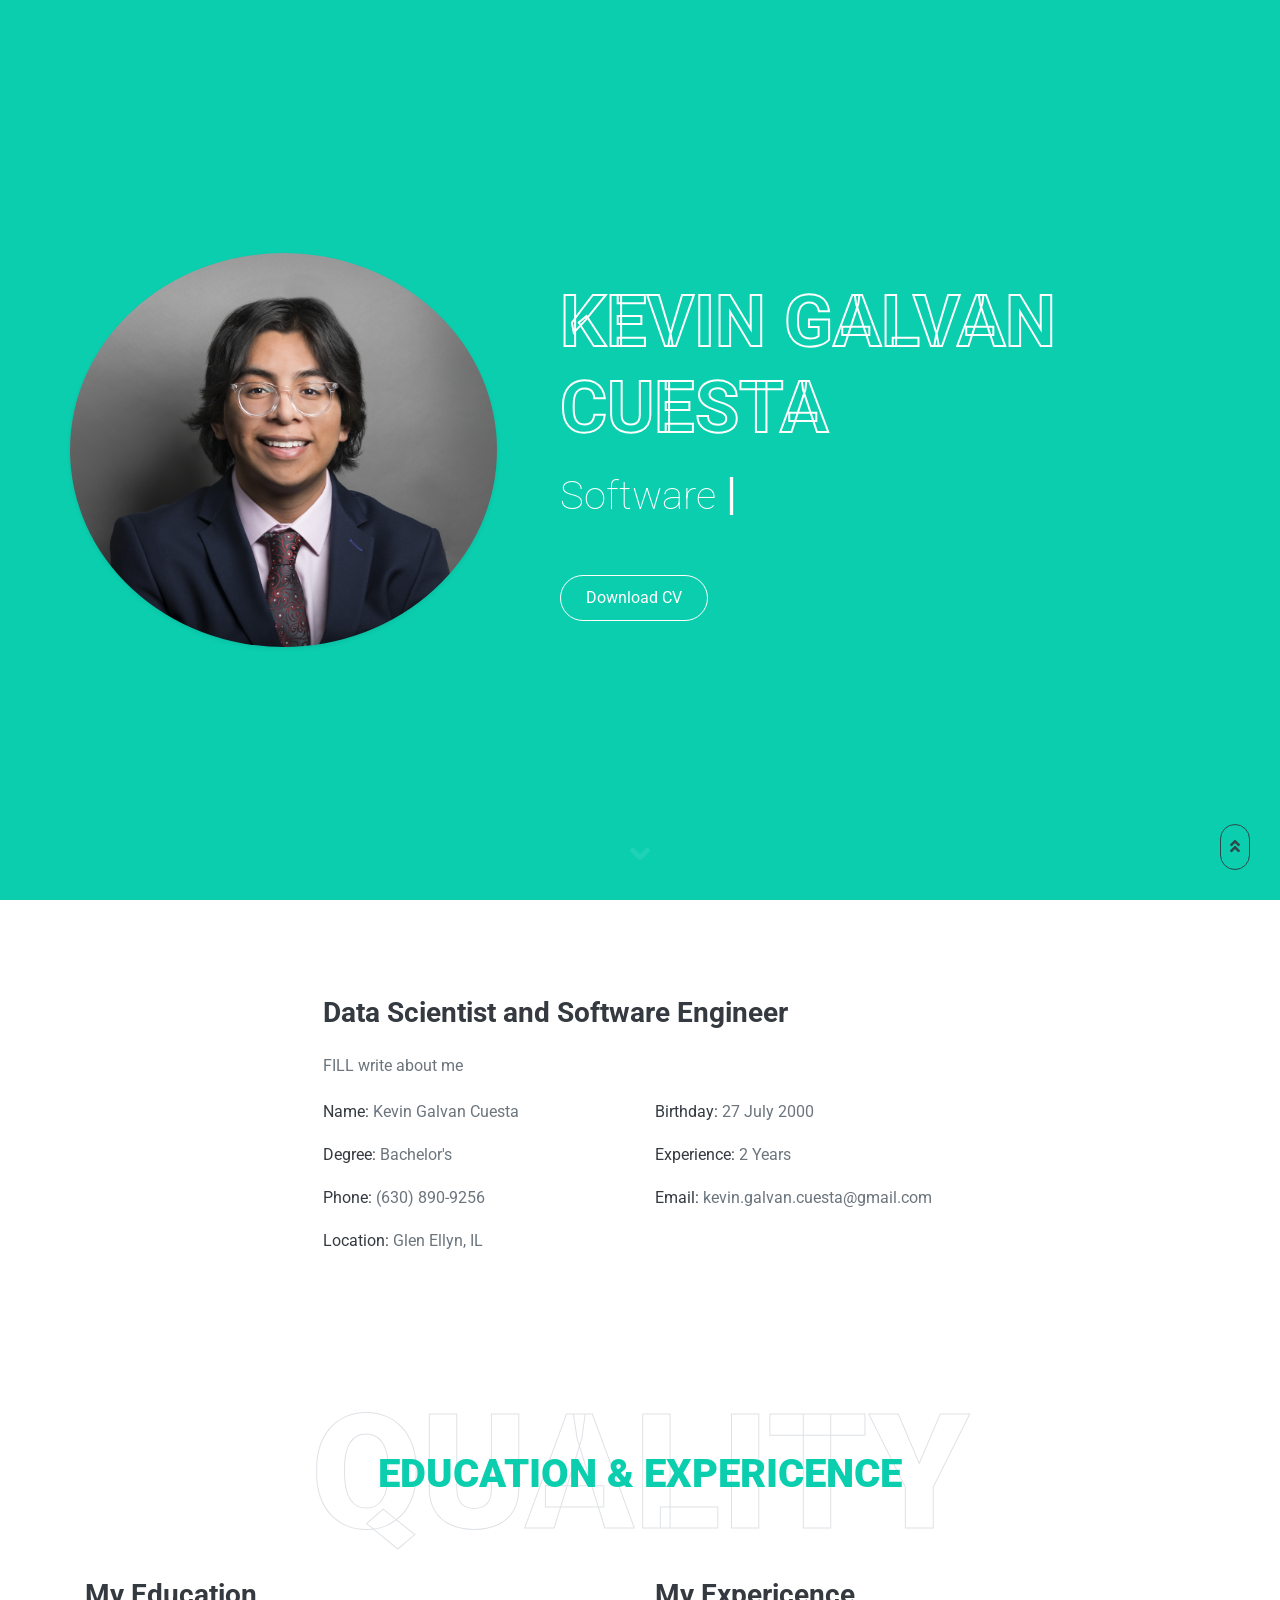
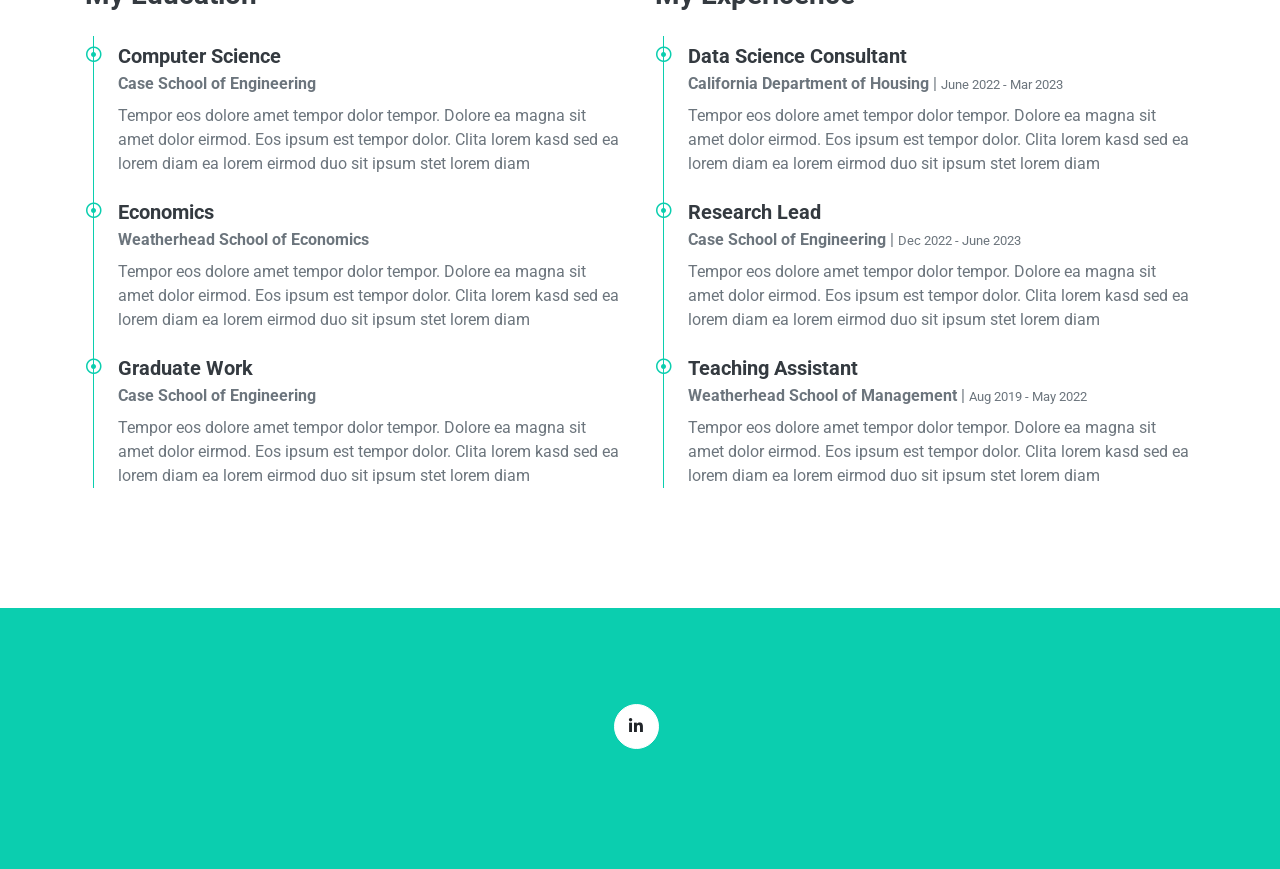
<file: freelancer-portfolio-template/index.html>
<!DOCTYPE html>
<html lang="en">

<head>
    <meta charset="utf-8">
    <title>FreeFolio - Freelancer Portfolio Template</title>
    <meta content="width=device-width, initial-scale=1.0" name="viewport">
    <meta content="Free HTML Templates" name="keywords">
    <meta content="Free HTML Templates" name="description">

    <!-- Favicon -->
    <link href="img/favicon.ico" rel="icon">

    <!-- Google Web Fonts -->
    <link rel="preconnect" href="https://fonts.gstatic.com">
    <link href="https://fonts.googleapis.com/css2?family=Roboto:wght@300;400;500;700;900&display=swap" rel="stylesheet"> 

    <!-- Font Awesome -->
    <link href="https://cdnjs.cloudflare.com/ajax/libs/font-awesome/5.10.0/css/all.min.css" rel="stylesheet">

    <!-- Libraries Stylesheet -->
    <link href="lib/owlcarousel/assets/owl.carousel.min.css" rel="stylesheet">
    <link href="lib/lightbox/css/lightbox.min.css" rel="stylesheet">

    <!-- Customized Bootstrap Stylesheet -->
    <link href="css/style.css" rel="stylesheet">
</head>

<body data-spy="scroll" data-target=".navbar" data-offset="51">

    <!-- Navbar Start -->
    <nav class="navbar fixed-top shadow-sm navbar-expand-lg bg-light navbar-light py-3 py-lg-0 px-lg-5">
        <a href="index.html" class="navbar-brand ml-lg-3">
            <h1 class="m-0 display-5"><span class="text-primary">Kevin </span>Galvan Cuesta</h1>
        </a>
        <button type="button" class="navbar-toggler" data-toggle="collapse" data-target="#navbarCollapse">
            <span class="navbar-toggler-icon"></span>
        </button>
        <div class="collapse navbar-collapse px-lg-3" id="navbarCollapse">
            <div class="navbar-nav m-auto py-0">
                <a href="#home" class="nav-item nav-link active">Home</a>
                <a href="#about" class="nav-item nav-link">About</a>
                <a href="#qualification" class="nav-item nav-link">Quality</a>
            </div>
        </div>
    </nav>
    <!-- Navbar End -->


    <!-- Header Start -->
    <div class="container-fluid bg-primary d-flex align-items-center mb-5 py-5" id="home" style="min-height: 100vh;">
        <div class="container">
            <div class="row align-items-center">
                <div class="col-lg-5 px-5 pl-lg-0 pb-5 pb-lg-0">
                    <img class="img-fluid w-100 rounded-circle shadow-sm" src="img/profile.jpg" alt="">
                </div>
                <div class="col-lg-7 text-center text-lg-left">
                    <h2 class="display-3 text-uppercase text-primary mb-2" style="-webkit-text-stroke: 2px #ffffff;">Kevin Galvan Cuesta</h2>
                    <h1 class="typed-text-output d-inline font-weight-lighter text-white"></h1>
                    <div class="typed-text d-none">Software Engineer, Data Scientist, Machine Learning, Analytics</div>
                    <div class="d-flex align-items-center justify-content-center justify-content-lg-start pt-5">
                        <a href="" class="btn btn-outline-light mr-5">Download CV</a>
                    </div>
                </div>
            </div>
        </div>
    </div>
    <!-- Header End -->


    <!-- About Start -->
    <div class="container-fluid py-5" id="about">
        <div class="container">
            <div class="row justify-content-center">
                <div class="col-lg-7">
                    <h3 class="mb-4">Data Scientist and Software Engineer</h3>
                    <p>FILL write about me</p>
                    <div class="row mb-3">
                        <div class="col-sm-6 py-2"><h6>Name: <span class="text-secondary">Kevin Galvan Cuesta</span></h6></div>
                        <div class="col-sm-6 py-2"><h6>Birthday: <span class="text-secondary">27 July 2000</span></h6></div>
                        <div class="col-sm-6 py-2"><h6>Degree: <span class="text-secondary">Bachelor's</span></h6></div>
                        <div class="col-sm-6 py-2"><h6>Experience: <span class="text-secondary">2 Years</span></h6></div>
                        <div class="col-sm-6 py-2"><h6>Phone: <span class="text-secondary">(630) 890-9256</span></h6></div>
                        <div class="col-sm-6 py-2"><h6>Email: <span class="text-secondary">kevin.galvan.cuesta@gmail.com</span></h6></div>
                        <div class="col-sm-6 py-2"><h6>Location: <span class="text-secondary">Glen Ellyn, IL</span></h6></div>
                    </div>
                </div>
            </div>
        </div>
    </div>
    <!-- About End -->


    <!-- Qualification Start -->
    <div class="container-fluid py-5" id="qualification">
        <div class="container">
            <div class="position-relative d-flex align-items-center justify-content-center">
                <h1 class="display-1 text-uppercase text-white" style="-webkit-text-stroke: 1px #dee2e6;">Quality</h1>
                <h1 class="position-absolute text-uppercase text-primary">Education & Expericence</h1>
            </div>
            <div class="row align-items-center">
                <div class="col-lg-6">
                    <h3 class="mb-4">My Education</h3>
                    <div class="border-left border-primary pt-2 pl-4 ml-2">
                        <div class="position-relative mb-4">
                            <i class="far fa-dot-circle text-primary position-absolute" style="top: 2px; left: -32px;"></i>
                            <h5 class="font-weight-bold mb-1">Computer Science</h5>
                            <p class="mb-2"><strong>Case School of Engineering</strong>
                            <p>Tempor eos dolore amet tempor dolor tempor. Dolore ea magna sit amet dolor eirmod. Eos ipsum est tempor dolor. Clita lorem kasd sed ea lorem diam ea lorem eirmod duo sit ipsum stet lorem diam</p>
                        </div>
                        <div class="position-relative mb-4">
                            <i class="far fa-dot-circle text-primary position-absolute" style="top: 2px; left: -32px;"></i>
                            <h5 class="font-weight-bold mb-1">Economics</h5>
                            <p class="mb-2"><strong>Weatherhead School of Economics</strong>
                            <p>Tempor eos dolore amet tempor dolor tempor. Dolore ea magna sit amet dolor eirmod. Eos ipsum est tempor dolor. Clita lorem kasd sed ea lorem diam ea lorem eirmod duo sit ipsum stet lorem diam</p>
                        </div>
                        <div class="position-relative mb-4">
                            <i class="far fa-dot-circle text-primary position-absolute" style="top: 2px; left: -32px;"></i>
                            <h5 class="font-weight-bold mb-1">Graduate Work</h5>
                            <p class="mb-2"><strong>Case School of Engineering</strong>
                            <p>Tempor eos dolore amet tempor dolor tempor. Dolore ea magna sit amet dolor eirmod. Eos ipsum est tempor dolor. Clita lorem kasd sed ea lorem diam ea lorem eirmod duo sit ipsum stet lorem diam</p>
                        </div>
                    </div>
                </div>
                <div class="col-lg-6">
                    <h3 class="mb-4">My Expericence</h3>
                    <div class="border-left border-primary pt-2 pl-4 ml-2">
                        <div class="position-relative mb-4">
                            <i class="far fa-dot-circle text-primary position-absolute" style="top: 2px; left: -32px;"></i>
                            <h5 class="font-weight-bold mb-1">Data Science Consultant</h5>
                            <p class="mb-2"><strong>California Department of Housing</strong> | <small>June 2022 - Mar 2023</small></p>
                            <p>Tempor eos dolore amet tempor dolor tempor. Dolore ea magna sit amet dolor eirmod. Eos ipsum est tempor dolor. Clita lorem kasd sed ea lorem diam ea lorem eirmod duo sit ipsum stet lorem diam</p>
                        </div>
                        <div class="position-relative mb-4">
                            <i class="far fa-dot-circle text-primary position-absolute" style="top: 2px; left: -32px;"></i>
                            <h5 class="font-weight-bold mb-1">Research Lead</h5>
                            <p class="mb-2"><strong>Case School of Engineering</strong> | <small>Dec 2022 - June 2023</small></p>
                            <p>Tempor eos dolore amet tempor dolor tempor. Dolore ea magna sit amet dolor eirmod. Eos ipsum est tempor dolor. Clita lorem kasd sed ea lorem diam ea lorem eirmod duo sit ipsum stet lorem diam</p>
                        </div>
                        <div class="position-relative mb-4">
                            <i class="far fa-dot-circle text-primary position-absolute" style="top: 2px; left: -32px;"></i>
                            <h5 class="font-weight-bold mb-1">Teaching Assistant</h5>
                            <p class="mb-2"><strong>Weatherhead School of Management</strong> | <small>Aug 2019 - May 2022</small></p>
                            <p>Tempor eos dolore amet tempor dolor tempor. Dolore ea magna sit amet dolor eirmod. Eos ipsum est tempor dolor. Clita lorem kasd sed ea lorem diam ea lorem eirmod duo sit ipsum stet lorem diam</p>
                        </div>
                    </div>
                </div>
            </div>
        </div>
    </div>
    <!-- Qualification End -->

    <!-- Footer Start -->
    <div class="container-fluid bg-primary text-white mt-5 py-5 px-sm-3 px-md-5">
        <div class="container text-center py-5">
            <div class="d-flex justify-content-center mb-4">
                <a class="btn btn-light btn-social mr-2" href="#"><i class="fab fa-linkedin-in"></i></a>
            </div>
        </div>
    </div>
    <!-- Footer End -->

    <!-- Scroll to Bottom -->
    <i class="fa fa-2x fa-angle-down text-white scroll-to-bottom"></i>

    <!-- Back to Top -->
    <a href="#" class="btn btn-outline-dark px-0 back-to-top"><i class="fa fa-angle-double-up"></i></a>


    <!-- JavaScript Libraries -->
    <script src="https://code.jquery.com/jquery-3.4.1.min.js"></script>
    <script src="https://stackpath.bootstrapcdn.com/bootstrap/4.4.1/js/bootstrap.bundle.min.js"></script>
    <script src="lib/typed/typed.min.js"></script>
    <script src="lib/easing/easing.min.js"></script>
    <script src="lib/waypoints/waypoints.min.js"></script>
    <script src="lib/owlcarousel/owl.carousel.min.js"></script>
    <script src="lib/isotope/isotope.pkgd.min.js"></script>
    <script src="lib/lightbox/js/lightbox.min.js"></script>

    <!-- Contact Javascript File -->
    <script src="mail/jqBootstrapValidation.min.js"></script>
    <script src="mail/contact.js"></script>

    <!-- Template Javascript -->
    <script src="js/main.js"></script>
</body>

</html>
</file>
<file: freelancer-portfolio-template/css/style.css>
/******* Bootstrap Theming ********/
/*!
 * Bootstrap v4.5.3 (https://getbootstrap.com/)
 * Copyright 2011-2020 The Bootstrap Authors
 * Copyright 2011-2020 Twitter, Inc.
 * Licensed under MIT (https://github.com/twbs/bootstrap/blob/main/LICENSE)
 */
:root {
  --blue: #007bff;
  --indigo: #6610f2;
  --purple: #6f42c1;
  --pink: #e83e8c;
  --red: #dc3545;
  --orange: #fd7e14;
  --yellow: #ffc107;
  --green: #28a745;
  --teal: #20c997;
  --cyan: #17a2b8;
  --white: #fff;
  --gray: #6c757d;
  --gray-dark: #343a40;
  --primary: #0BCEAF;
  --secondary: #6c757d;
  --success: #28a745;
  --info: #17a2b8;
  --warning: #ffc107;
  --danger: #dc3545;
  --light: #ffffff;
  --dark: #343a40;
  --breakpoint-xs: 0;
  --breakpoint-sm: 576px;
  --breakpoint-md: 768px;
  --breakpoint-lg: 992px;
  --breakpoint-xl: 1200px;
  --font-family-sans-serif: "Roboto", sans-serif;
  --font-family-monospace: SFMono-Regular, Menlo, Monaco, Consolas, "Liberation Mono", "Courier New", monospace;
}

*,
*::before,
*::after {
  box-sizing: border-box;
}

html {
  font-family: sans-serif;
  line-height: 1.15;
  -webkit-text-size-adjust: 100%;
  -webkit-tap-highlight-color: rgba(0, 0, 0, 0);
}

article, aside, figcaption, figure, footer, header, hgroup, main, nav, section {
  display: block;
}

body {
  margin: 0;
  font-family: "Roboto", sans-serif;
  font-size: 1rem;
  font-weight: 400;
  line-height: 1.5;
  color: #6c757d;
  text-align: left;
  background-color: #ffffff;
}

[tabindex="-1"]:focus:not(:focus-visible) {
  outline: 0 !important;
}

hr {
  box-sizing: content-box;
  height: 0;
  overflow: visible;
}

h1, h2, h3, h4, h5, h6 {
  margin-top: 0;
  margin-bottom: 0.5rem;
}

p {
  margin-top: 0;
  margin-bottom: 1rem;
}

abbr[title],
abbr[data-original-title] {
  text-decoration: underline;
  text-decoration: underline dotted;
  cursor: help;
  border-bottom: 0;
  text-decoration-skip-ink: none;
}

address {
  margin-bottom: 1rem;
  font-style: normal;
  line-height: inherit;
}

ol,
ul,
dl {
  margin-top: 0;
  margin-bottom: 1rem;
}

ol ol,
ul ul,
ol ul,
ul ol {
  margin-bottom: 0;
}

dt {
  font-weight: 700;
}

dd {
  margin-bottom: .5rem;
  margin-left: 0;
}

blockquote {
  margin: 0 0 1rem;
}

b,
strong {
  font-weight: bolder;
}

small {
  font-size: 80%;
}

sub,
sup {
  position: relative;
  font-size: 75%;
  line-height: 0;
  vertical-align: baseline;
}

sub {
  bottom: -.25em;
}

sup {
  top: -.5em;
}

a {
  color: #0BCEAF;
  text-decoration: none;
  background-color: transparent;
}

a:hover {
  color: #078571;
  text-decoration: underline;
}

a:not([href]):not([class]) {
  color: inherit;
  text-decoration: none;
}

a:not([href]):not([class]):hover {
  color: inherit;
  text-decoration: none;
}

pre,
code,
kbd,
samp {
  font-family: SFMono-Regular, Menlo, Monaco, Consolas, "Liberation Mono", "Courier New", monospace;
  font-size: 1em;
}

pre {
  margin-top: 0;
  margin-bottom: 1rem;
  overflow: auto;
  -ms-overflow-style: scrollbar;
}

figure {
  margin: 0 0 1rem;
}

img {
  vertical-align: middle;
  border-style: none;
}

svg {
  overflow: hidden;
  vertical-align: middle;
}

table {
  border-collapse: collapse;
}

caption {
  padding-top: 0.75rem;
  padding-bottom: 0.75rem;
  color: #6c757d;
  text-align: left;
  caption-side: bottom;
}

th {
  text-align: inherit;
  text-align: -webkit-match-parent;
}

label {
  display: inline-block;
  margin-bottom: 0.5rem;
}

button {
  border-radius: 0;
}

button:focus {
  outline: 1px dotted;
  outline: 5px auto -webkit-focus-ring-color;
}

input,
button,
select,
optgroup,
textarea {
  margin: 0;
  font-family: inherit;
  font-size: inherit;
  line-height: inherit;
}

button,
input {
  overflow: visible;
}

button,
select {
  text-transform: none;
}

[role="button"] {
  cursor: pointer;
}

select {
  word-wrap: normal;
}

button,
[type="button"],
[type="reset"],
[type="submit"] {
  -webkit-appearance: button;
}

button:not(:disabled),
[type="button"]:not(:disabled),
[type="reset"]:not(:disabled),
[type="submit"]:not(:disabled) {
  cursor: pointer;
}

button::-moz-focus-inner,
[type="button"]::-moz-focus-inner,
[type="reset"]::-moz-focus-inner,
[type="submit"]::-moz-focus-inner {
  padding: 0;
  border-style: none;
}

input[type="radio"],
input[type="checkbox"] {
  box-sizing: border-box;
  padding: 0;
}

textarea {
  overflow: auto;
  resize: vertical;
}

fieldset {
  min-width: 0;
  padding: 0;
  margin: 0;
  border: 0;
}

legend {
  display: block;
  width: 100%;
  max-width: 100%;
  padding: 0;
  margin-bottom: .5rem;
  font-size: 1.5rem;
  line-height: inherit;
  color: inherit;
  white-space: normal;
}

@media (max-width: 1200px) {
  legend {
    font-size: calc(1.275rem + 0.3vw) ;
  }
}

progress {
  vertical-align: baseline;
}

[type="number"]::-webkit-inner-spin-button,
[type="number"]::-webkit-outer-spin-button {
  height: auto;
}

[type="search"] {
  outline-offset: -2px;
  -webkit-appearance: none;
}

[type="search"]::-webkit-search-decoration {
  -webkit-appearance: none;
}

::-webkit-file-upload-button {
  font: inherit;
  -webkit-appearance: button;
}

output {
  display: inline-block;
}

summary {
  display: list-item;
  cursor: pointer;
}

template {
  display: none;
}

[hidden] {
  display: none !important;
}

h1, h2, h3, h4, h5, h6,
.h1, .h2, .h3, .h4, .h5, .h6 {
  margin-bottom: 0.5rem;
  font-weight: 500;
  line-height: 1.2;
  color: #343a40;
}

h1, .h1 {
  font-size: 2.5rem;
}

@media (max-width: 1200px) {
  h1, .h1 {
    font-size: calc(1.375rem + 1.5vw) ;
  }
}

h2, .h2 {
  font-size: 2rem;
}

@media (max-width: 1200px) {
  h2, .h2 {
    font-size: calc(1.325rem + 0.9vw) ;
  }
}

h3, .h3 {
  font-size: 1.75rem;
}

@media (max-width: 1200px) {
  h3, .h3 {
    font-size: calc(1.3rem + 0.6vw) ;
  }
}

h4, .h4 {
  font-size: 1.5rem;
}

@media (max-width: 1200px) {
  h4, .h4 {
    font-size: calc(1.275rem + 0.3vw) ;
  }
}

h5, .h5 {
  font-size: 1.25rem;
}

h6, .h6 {
  font-size: 1rem;
}

.lead {
  font-size: 1.25rem;
  font-weight: 300;
}

.display-1 {
  font-size: 10rem;
  font-weight: 300;
  line-height: 1.2;
}

@media (max-width: 1200px) {
  .display-1 {
    font-size: calc(2.125rem + 10.5vw) ;
  }
}

.display-2 {
  font-size: 5.5rem;
  font-weight: 300;
  line-height: 1.2;
}

@media (max-width: 1200px) {
  .display-2 {
    font-size: calc(1.675rem + 5.1vw) ;
  }
}

.display-3 {
  font-size: 4.5rem;
  font-weight: 300;
  line-height: 1.2;
}

@media (max-width: 1200px) {
  .display-3 {
    font-size: calc(1.575rem + 3.9vw) ;
  }
}

.display-4 {
  font-size: 3.5rem;
  font-weight: 300;
  line-height: 1.2;
}

@media (max-width: 1200px) {
  .display-4 {
    font-size: calc(1.475rem + 2.7vw) ;
  }
}

hr {
  margin-top: 1rem;
  margin-bottom: 1rem;
  border: 0;
  border-top: 1px solid rgba(0, 0, 0, 0.1);
}

small,
.small {
  font-size: 80%;
  font-weight: 400;
}

mark,
.mark {
  padding: 0.2em;
  background-color: #fcf8e3;
}

.list-unstyled {
  padding-left: 0;
  list-style: none;
}

.list-inline {
  padding-left: 0;
  list-style: none;
}

.list-inline-item {
  display: inline-block;
}

.list-inline-item:not(:last-child) {
  margin-right: 0.5rem;
}

.initialism {
  font-size: 90%;
  text-transform: uppercase;
}

.blockquote {
  margin-bottom: 1rem;
  font-size: 1.25rem;
}

.blockquote-footer {
  display: block;
  font-size: 80%;
  color: #6c757d;
}

.blockquote-footer::before {
  content: "\2014\00A0";
}

.img-fluid {
  max-width: 100%;
  height: auto;
}

.img-thumbnail {
  padding: 0.25rem;
  background-color: #ffffff;
  border: 1px solid #dee2e6;
  border-radius: 0.25rem;
  max-width: 100%;
  height: auto;
}

.figure {
  display: inline-block;
}

.figure-img {
  margin-bottom: 0.5rem;
  line-height: 1;
}

.figure-caption {
  font-size: 90%;
  color: #6c757d;
}

code {
  font-size: 87.5%;
  color: #e83e8c;
  word-wrap: break-word;
}

a > code {
  color: inherit;
}

kbd {
  padding: 0.2rem 0.4rem;
  font-size: 87.5%;
  color: #fff;
  background-color: #212529;
  border-radius: 0.2rem;
}

kbd kbd {
  padding: 0;
  font-size: 100%;
  font-weight: 700;
}

pre {
  display: block;
  font-size: 87.5%;
  color: #212529;
}

pre code {
  font-size: inherit;
  color: inherit;
  word-break: normal;
}

.pre-scrollable {
  max-height: 340px;
  overflow-y: scroll;
}

.container,
.container-fluid,
.container-sm,
.container-md,
.container-lg,
.container-xl {
  width: 100%;
  padding-right: 15px;
  padding-left: 15px;
  margin-right: auto;
  margin-left: auto;
}

@media (min-width: 576px) {
  .container, .container-sm {
    max-width: 540px;
  }
}

@media (min-width: 768px) {
  .container, .container-sm, .container-md {
    max-width: 720px;
  }
}

@media (min-width: 992px) {
  .container, .container-sm, .container-md, .container-lg {
    max-width: 960px;
  }
}

@media (min-width: 1200px) {
  .container, .container-sm, .container-md, .container-lg, .container-xl {
    max-width: 1140px;
  }
}

.row {
  display: flex;
  flex-wrap: wrap;
  margin-right: -15px;
  margin-left: -15px;
}

.no-gutters {
  margin-right: 0;
  margin-left: 0;
}

.no-gutters > .col,
.no-gutters > [class*="col-"] {
  padding-right: 0;
  padding-left: 0;
}

.col-1, .col-2, .col-3, .col-4, .col-5, .col-6, .col-7, .col-8, .col-9, .col-10, .col-11, .col-12, .col,
.col-auto, .col-sm-1, .col-sm-2, .col-sm-3, .col-sm-4, .col-sm-5, .col-sm-6, .col-sm-7, .col-sm-8, .col-sm-9, .col-sm-10, .col-sm-11, .col-sm-12, .col-sm,
.col-sm-auto, .col-md-1, .col-md-2, .col-md-3, .col-md-4, .col-md-5, .col-md-6, .col-md-7, .col-md-8, .col-md-9, .col-md-10, .col-md-11, .col-md-12, .col-md,
.col-md-auto, .col-lg-1, .col-lg-2, .col-lg-3, .col-lg-4, .col-lg-5, .col-lg-6, .col-lg-7, .col-lg-8, .col-lg-9, .col-lg-10, .col-lg-11, .col-lg-12, .col-lg,
.col-lg-auto, .col-xl-1, .col-xl-2, .col-xl-3, .col-xl-4, .col-xl-5, .col-xl-6, .col-xl-7, .col-xl-8, .col-xl-9, .col-xl-10, .col-xl-11, .col-xl-12, .col-xl,
.col-xl-auto {
  position: relative;
  width: 100%;
  padding-right: 15px;
  padding-left: 15px;
}

.col {
  flex-basis: 0;
  flex-grow: 1;
  max-width: 100%;
}

.row-cols-1 > * {
  flex: 0 0 100%;
  max-width: 100%;
}

.row-cols-2 > * {
  flex: 0 0 50%;
  max-width: 50%;
}

.row-cols-3 > * {
  flex: 0 0 33.33333%;
  max-width: 33.33333%;
}

.row-cols-4 > * {
  flex: 0 0 25%;
  max-width: 25%;
}

.row-cols-5 > * {
  flex: 0 0 20%;
  max-width: 20%;
}

.row-cols-6 > * {
  flex: 0 0 16.66667%;
  max-width: 16.66667%;
}

.col-auto {
  flex: 0 0 auto;
  width: auto;
  max-width: 100%;
}

.col-1 {
  flex: 0 0 8.33333%;
  max-width: 8.33333%;
}

.col-2 {
  flex: 0 0 16.66667%;
  max-width: 16.66667%;
}

.col-3 {
  flex: 0 0 25%;
  max-width: 25%;
}

.col-4 {
  flex: 0 0 33.33333%;
  max-width: 33.33333%;
}

.col-5 {
  flex: 0 0 41.66667%;
  max-width: 41.66667%;
}

.col-6 {
  flex: 0 0 50%;
  max-width: 50%;
}

.col-7 {
  flex: 0 0 58.33333%;
  max-width: 58.33333%;
}

.col-8 {
  flex: 0 0 66.66667%;
  max-width: 66.66667%;
}

.col-9 {
  flex: 0 0 75%;
  max-width: 75%;
}

.col-10 {
  flex: 0 0 83.33333%;
  max-width: 83.33333%;
}

.col-11 {
  flex: 0 0 91.66667%;
  max-width: 91.66667%;
}

.col-12 {
  flex: 0 0 100%;
  max-width: 100%;
}

.order-first {
  order: -1;
}

.order-last {
  order: 13;
}

.order-0 {
  order: 0;
}

.order-1 {
  order: 1;
}

.order-2 {
  order: 2;
}

.order-3 {
  order: 3;
}

.order-4 {
  order: 4;
}

.order-5 {
  order: 5;
}

.order-6 {
  order: 6;
}

.order-7 {
  order: 7;
}

.order-8 {
  order: 8;
}

.order-9 {
  order: 9;
}

.order-10 {
  order: 10;
}

.order-11 {
  order: 11;
}

.order-12 {
  order: 12;
}

.offset-1 {
  margin-left: 8.33333%;
}

.offset-2 {
  margin-left: 16.66667%;
}

.offset-3 {
  margin-left: 25%;
}

.offset-4 {
  margin-left: 33.33333%;
}

.offset-5 {
  margin-left: 41.66667%;
}

.offset-6 {
  margin-left: 50%;
}

.offset-7 {
  margin-left: 58.33333%;
}

.offset-8 {
  margin-left: 66.66667%;
}

.offset-9 {
  margin-left: 75%;
}

.offset-10 {
  margin-left: 83.33333%;
}

.offset-11 {
  margin-left: 91.66667%;
}

@media (min-width: 576px) {
  .col-sm {
    flex-basis: 0;
    flex-grow: 1;
    max-width: 100%;
  }
  .row-cols-sm-1 > * {
    flex: 0 0 100%;
    max-width: 100%;
  }
  .row-cols-sm-2 > * {
    flex: 0 0 50%;
    max-width: 50%;
  }
  .row-cols-sm-3 > * {
    flex: 0 0 33.33333%;
    max-width: 33.33333%;
  }
  .row-cols-sm-4 > * {
    flex: 0 0 25%;
    max-width: 25%;
  }
  .row-cols-sm-5 > * {
    flex: 0 0 20%;
    max-width: 20%;
  }
  .row-cols-sm-6 > * {
    flex: 0 0 16.66667%;
    max-width: 16.66667%;
  }
  .col-sm-auto {
    flex: 0 0 auto;
    width: auto;
    max-width: 100%;
  }
  .col-sm-1 {
    flex: 0 0 8.33333%;
    max-width: 8.33333%;
  }
  .col-sm-2 {
    flex: 0 0 16.66667%;
    max-width: 16.66667%;
  }
  .col-sm-3 {
    flex: 0 0 25%;
    max-width: 25%;
  }
  .col-sm-4 {
    flex: 0 0 33.33333%;
    max-width: 33.33333%;
  }
  .col-sm-5 {
    flex: 0 0 41.66667%;
    max-width: 41.66667%;
  }
  .col-sm-6 {
    flex: 0 0 50%;
    max-width: 50%;
  }
  .col-sm-7 {
    flex: 0 0 58.33333%;
    max-width: 58.33333%;
  }
  .col-sm-8 {
    flex: 0 0 66.66667%;
    max-width: 66.66667%;
  }
  .col-sm-9 {
    flex: 0 0 75%;
    max-width: 75%;
  }
  .col-sm-10 {
    flex: 0 0 83.33333%;
    max-width: 83.33333%;
  }
  .col-sm-11 {
    flex: 0 0 91.66667%;
    max-width: 91.66667%;
  }
  .col-sm-12 {
    flex: 0 0 100%;
    max-width: 100%;
  }
  .order-sm-first {
    order: -1;
  }
  .order-sm-last {
    order: 13;
  }
  .order-sm-0 {
    order: 0;
  }
  .order-sm-1 {
    order: 1;
  }
  .order-sm-2 {
    order: 2;
  }
  .order-sm-3 {
    order: 3;
  }
  .order-sm-4 {
    order: 4;
  }
  .order-sm-5 {
    order: 5;
  }
  .order-sm-6 {
    order: 6;
  }
  .order-sm-7 {
    order: 7;
  }
  .order-sm-8 {
    order: 8;
  }
  .order-sm-9 {
    order: 9;
  }
  .order-sm-10 {
    order: 10;
  }
  .order-sm-11 {
    order: 11;
  }
  .order-sm-12 {
    order: 12;
  }
  .offset-sm-0 {
    margin-left: 0;
  }
  .offset-sm-1 {
    margin-left: 8.33333%;
  }
  .offset-sm-2 {
    margin-left: 16.66667%;
  }
  .offset-sm-3 {
    margin-left: 25%;
  }
  .offset-sm-4 {
    margin-left: 33.33333%;
  }
  .offset-sm-5 {
    margin-left: 41.66667%;
  }
  .offset-sm-6 {
    margin-left: 50%;
  }
  .offset-sm-7 {
    margin-left: 58.33333%;
  }
  .offset-sm-8 {
    margin-left: 66.66667%;
  }
  .offset-sm-9 {
    margin-left: 75%;
  }
  .offset-sm-10 {
    margin-left: 83.33333%;
  }
  .offset-sm-11 {
    margin-left: 91.66667%;
  }
}

@media (min-width: 768px) {
  .col-md {
    flex-basis: 0;
    flex-grow: 1;
    max-width: 100%;
  }
  .row-cols-md-1 > * {
    flex: 0 0 100%;
    max-width: 100%;
  }
  .row-cols-md-2 > * {
    flex: 0 0 50%;
    max-width: 50%;
  }
  .row-cols-md-3 > * {
    flex: 0 0 33.33333%;
    max-width: 33.33333%;
  }
  .row-cols-md-4 > * {
    flex: 0 0 25%;
    max-width: 25%;
  }
  .row-cols-md-5 > * {
    flex: 0 0 20%;
    max-width: 20%;
  }
  .row-cols-md-6 > * {
    flex: 0 0 16.66667%;
    max-width: 16.66667%;
  }
  .col-md-auto {
    flex: 0 0 auto;
    width: auto;
    max-width: 100%;
  }
  .col-md-1 {
    flex: 0 0 8.33333%;
    max-width: 8.33333%;
  }
  .col-md-2 {
    flex: 0 0 16.66667%;
    max-width: 16.66667%;
  }
  .col-md-3 {
    flex: 0 0 25%;
    max-width: 25%;
  }
  .col-md-4 {
    flex: 0 0 33.33333%;
    max-width: 33.33333%;
  }
  .col-md-5 {
    flex: 0 0 41.66667%;
    max-width: 41.66667%;
  }
  .col-md-6 {
    flex: 0 0 50%;
    max-width: 50%;
  }
  .col-md-7 {
    flex: 0 0 58.33333%;
    max-width: 58.33333%;
  }
  .col-md-8 {
    flex: 0 0 66.66667%;
    max-width: 66.66667%;
  }
  .col-md-9 {
    flex: 0 0 75%;
    max-width: 75%;
  }
  .col-md-10 {
    flex: 0 0 83.33333%;
    max-width: 83.33333%;
  }
  .col-md-11 {
    flex: 0 0 91.66667%;
    max-width: 91.66667%;
  }
  .col-md-12 {
    flex: 0 0 100%;
    max-width: 100%;
  }
  .order-md-first {
    order: -1;
  }
  .order-md-last {
    order: 13;
  }
  .order-md-0 {
    order: 0;
  }
  .order-md-1 {
    order: 1;
  }
  .order-md-2 {
    order: 2;
  }
  .order-md-3 {
    order: 3;
  }
  .order-md-4 {
    order: 4;
  }
  .order-md-5 {
    order: 5;
  }
  .order-md-6 {
    order: 6;
  }
  .order-md-7 {
    order: 7;
  }
  .order-md-8 {
    order: 8;
  }
  .order-md-9 {
    order: 9;
  }
  .order-md-10 {
    order: 10;
  }
  .order-md-11 {
    order: 11;
  }
  .order-md-12 {
    order: 12;
  }
  .offset-md-0 {
    margin-left: 0;
  }
  .offset-md-1 {
    margin-left: 8.33333%;
  }
  .offset-md-2 {
    margin-left: 16.66667%;
  }
  .offset-md-3 {
    margin-left: 25%;
  }
  .offset-md-4 {
    margin-left: 33.33333%;
  }
  .offset-md-5 {
    margin-left: 41.66667%;
  }
  .offset-md-6 {
    margin-left: 50%;
  }
  .offset-md-7 {
    margin-left: 58.33333%;
  }
  .offset-md-8 {
    margin-left: 66.66667%;
  }
  .offset-md-9 {
    margin-left: 75%;
  }
  .offset-md-10 {
    margin-left: 83.33333%;
  }
  .offset-md-11 {
    margin-left: 91.66667%;
  }
}

@media (min-width: 992px) {
  .col-lg {
    flex-basis: 0;
    flex-grow: 1;
    max-width: 100%;
  }
  .row-cols-lg-1 > * {
    flex: 0 0 100%;
    max-width: 100%;
  }
  .row-cols-lg-2 > * {
    flex: 0 0 50%;
    max-width: 50%;
  }
  .row-cols-lg-3 > * {
    flex: 0 0 33.33333%;
    max-width: 33.33333%;
  }
  .row-cols-lg-4 > * {
    flex: 0 0 25%;
    max-width: 25%;
  }
  .row-cols-lg-5 > * {
    flex: 0 0 20%;
    max-width: 20%;
  }
  .row-cols-lg-6 > * {
    flex: 0 0 16.66667%;
    max-width: 16.66667%;
  }
  .col-lg-auto {
    flex: 0 0 auto;
    width: auto;
    max-width: 100%;
  }
  .col-lg-1 {
    flex: 0 0 8.33333%;
    max-width: 8.33333%;
  }
  .col-lg-2 {
    flex: 0 0 16.66667%;
    max-width: 16.66667%;
  }
  .col-lg-3 {
    flex: 0 0 25%;
    max-width: 25%;
  }
  .col-lg-4 {
    flex: 0 0 33.33333%;
    max-width: 33.33333%;
  }
  .col-lg-5 {
    flex: 0 0 41.66667%;
    max-width: 41.66667%;
  }
  .col-lg-6 {
    flex: 0 0 50%;
    max-width: 50%;
  }
  .col-lg-7 {
    flex: 0 0 58.33333%;
    max-width: 58.33333%;
  }
  .col-lg-8 {
    flex: 0 0 66.66667%;
    max-width: 66.66667%;
  }
  .col-lg-9 {
    flex: 0 0 75%;
    max-width: 75%;
  }
  .col-lg-10 {
    flex: 0 0 83.33333%;
    max-width: 83.33333%;
  }
  .col-lg-11 {
    flex: 0 0 91.66667%;
    max-width: 91.66667%;
  }
  .col-lg-12 {
    flex: 0 0 100%;
    max-width: 100%;
  }
  .order-lg-first {
    order: -1;
  }
  .order-lg-last {
    order: 13;
  }
  .order-lg-0 {
    order: 0;
  }
  .order-lg-1 {
    order: 1;
  }
  .order-lg-2 {
    order: 2;
  }
  .order-lg-3 {
    order: 3;
  }
  .order-lg-4 {
    order: 4;
  }
  .order-lg-5 {
    order: 5;
  }
  .order-lg-6 {
    order: 6;
  }
  .order-lg-7 {
    order: 7;
  }
  .order-lg-8 {
    order: 8;
  }
  .order-lg-9 {
    order: 9;
  }
  .order-lg-10 {
    order: 10;
  }
  .order-lg-11 {
    order: 11;
  }
  .order-lg-12 {
    order: 12;
  }
  .offset-lg-0 {
    margin-left: 0;
  }
  .offset-lg-1 {
    margin-left: 8.33333%;
  }
  .offset-lg-2 {
    margin-left: 16.66667%;
  }
  .offset-lg-3 {
    margin-left: 25%;
  }
  .offset-lg-4 {
    margin-left: 33.33333%;
  }
  .offset-lg-5 {
    margin-left: 41.66667%;
  }
  .offset-lg-6 {
    margin-left: 50%;
  }
  .offset-lg-7 {
    margin-left: 58.33333%;
  }
  .offset-lg-8 {
    margin-left: 66.66667%;
  }
  .offset-lg-9 {
    margin-left: 75%;
  }
  .offset-lg-10 {
    margin-left: 83.33333%;
  }
  .offset-lg-11 {
    margin-left: 91.66667%;
  }
}

@media (min-width: 1200px) {
  .col-xl {
    flex-basis: 0;
    flex-grow: 1;
    max-width: 100%;
  }
  .row-cols-xl-1 > * {
    flex: 0 0 100%;
    max-width: 100%;
  }
  .row-cols-xl-2 > * {
    flex: 0 0 50%;
    max-width: 50%;
  }
  .row-cols-xl-3 > * {
    flex: 0 0 33.33333%;
    max-width: 33.33333%;
  }
  .row-cols-xl-4 > * {
    flex: 0 0 25%;
    max-width: 25%;
  }
  .row-cols-xl-5 > * {
    flex: 0 0 20%;
    max-width: 20%;
  }
  .row-cols-xl-6 > * {
    flex: 0 0 16.66667%;
    max-width: 16.66667%;
  }
  .col-xl-auto {
    flex: 0 0 auto;
    width: auto;
    max-width: 100%;
  }
  .col-xl-1 {
    flex: 0 0 8.33333%;
    max-width: 8.33333%;
  }
  .col-xl-2 {
    flex: 0 0 16.66667%;
    max-width: 16.66667%;
  }
  .col-xl-3 {
    flex: 0 0 25%;
    max-width: 25%;
  }
  .col-xl-4 {
    flex: 0 0 33.33333%;
    max-width: 33.33333%;
  }
  .col-xl-5 {
    flex: 0 0 41.66667%;
    max-width: 41.66667%;
  }
  .col-xl-6 {
    flex: 0 0 50%;
    max-width: 50%;
  }
  .col-xl-7 {
    flex: 0 0 58.33333%;
    max-width: 58.33333%;
  }
  .col-xl-8 {
    flex: 0 0 66.66667%;
    max-width: 66.66667%;
  }
  .col-xl-9 {
    flex: 0 0 75%;
    max-width: 75%;
  }
  .col-xl-10 {
    flex: 0 0 83.33333%;
    max-width: 83.33333%;
  }
  .col-xl-11 {
    flex: 0 0 91.66667%;
    max-width: 91.66667%;
  }
  .col-xl-12 {
    flex: 0 0 100%;
    max-width: 100%;
  }
  .order-xl-first {
    order: -1;
  }
  .order-xl-last {
    order: 13;
  }
  .order-xl-0 {
    order: 0;
  }
  .order-xl-1 {
    order: 1;
  }
  .order-xl-2 {
    order: 2;
  }
  .order-xl-3 {
    order: 3;
  }
  .order-xl-4 {
    order: 4;
  }
  .order-xl-5 {
    order: 5;
  }
  .order-xl-6 {
    order: 6;
  }
  .order-xl-7 {
    order: 7;
  }
  .order-xl-8 {
    order: 8;
  }
  .order-xl-9 {
    order: 9;
  }
  .order-xl-10 {
    order: 10;
  }
  .order-xl-11 {
    order: 11;
  }
  .order-xl-12 {
    order: 12;
  }
  .offset-xl-0 {
    margin-left: 0;
  }
  .offset-xl-1 {
    margin-left: 8.33333%;
  }
  .offset-xl-2 {
    margin-left: 16.66667%;
  }
  .offset-xl-3 {
    margin-left: 25%;
  }
  .offset-xl-4 {
    margin-left: 33.33333%;
  }
  .offset-xl-5 {
    margin-left: 41.66667%;
  }
  .offset-xl-6 {
    margin-left: 50%;
  }
  .offset-xl-7 {
    margin-left: 58.33333%;
  }
  .offset-xl-8 {
    margin-left: 66.66667%;
  }
  .offset-xl-9 {
    margin-left: 75%;
  }
  .offset-xl-10 {
    margin-left: 83.33333%;
  }
  .offset-xl-11 {
    margin-left: 91.66667%;
  }
}

.table {
  width: 100%;
  margin-bottom: 1rem;
  color: #6c757d;
}

.table th,
.table td {
  padding: 0.75rem;
  vertical-align: top;
  border-top: 1px solid #dee2e6;
}

.table thead th {
  vertical-align: bottom;
  border-bottom: 2px solid #dee2e6;
}

.table tbody + tbody {
  border-top: 2px solid #dee2e6;
}

.table-sm th,
.table-sm td {
  padding: 0.3rem;
}

.table-bordered {
  border: 1px solid #dee2e6;
}

.table-bordered th,
.table-bordered td {
  border: 1px solid #dee2e6;
}

.table-bordered thead th,
.table-bordered thead td {
  border-bottom-width: 2px;
}

.table-borderless th,
.table-borderless td,
.table-borderless thead th,
.table-borderless tbody + tbody {
  border: 0;
}

.table-striped tbody tr:nth-of-type(odd) {
  background-color: rgba(0, 0, 0, 0.05);
}

.table-hover tbody tr:hover {
  color: #6c757d;
  background-color: rgba(0, 0, 0, 0.075);
}

.table-primary,
.table-primary > th,
.table-primary > td {
  background-color: #bbf1e9;
}

.table-primary th,
.table-primary td,
.table-primary thead th,
.table-primary tbody + tbody {
  border-color: #80e6d5;
}

.table-hover .table-primary:hover {
  background-color: #a6ede2;
}

.table-hover .table-primary:hover > td,
.table-hover .table-primary:hover > th {
  background-color: #a6ede2;
}

.table-secondary,
.table-secondary > th,
.table-secondary > td {
  background-color: #d6d8db;
}

.table-secondary th,
.table-secondary td,
.table-secondary thead th,
.table-secondary tbody + tbody {
  border-color: #b3b7bb;
}

.table-hover .table-secondary:hover {
  background-color: #c8cbcf;
}

.table-hover .table-secondary:hover > td,
.table-hover .table-secondary:hover > th {
  background-color: #c8cbcf;
}

.table-success,
.table-success > th,
.table-success > td {
  background-color: #c3e6cb;
}

.table-success th,
.table-success td,
.table-success thead th,
.table-success tbody + tbody {
  border-color: #8fd19e;
}

.table-hover .table-success:hover {
  background-color: #b1dfbb;
}

.table-hover .table-success:hover > td,
.table-hover .table-success:hover > th {
  background-color: #b1dfbb;
}

.table-info,
.table-info > th,
.table-info > td {
  background-color: #bee5eb;
}

.table-info th,
.table-info td,
.table-info thead th,
.table-info tbody + tbody {
  border-color: #86cfda;
}

.table-hover .table-info:hover {
  background-color: #abdde5;
}

.table-hover .table-info:hover > td,
.table-hover .table-info:hover > th {
  background-color: #abdde5;
}

.table-warning,
.table-warning > th,
.table-warning > td {
  background-color: #ffeeba;
}

.table-warning th,
.table-warning td,
.table-warning thead th,
.table-warning tbody + tbody {
  border-color: #ffdf7e;
}

.table-hover .table-warning:hover {
  background-color: #ffe8a1;
}

.table-hover .table-warning:hover > td,
.table-hover .table-warning:hover > th {
  background-color: #ffe8a1;
}

.table-danger,
.table-danger > th,
.table-danger > td {
  background-color: #f5c6cb;
}

.table-danger th,
.table-danger td,
.table-danger thead th,
.table-danger tbody + tbody {
  border-color: #ed969e;
}

.table-hover .table-danger:hover {
  background-color: #f1b0b7;
}

.table-hover .table-danger:hover > td,
.table-hover .table-danger:hover > th {
  background-color: #f1b0b7;
}

.table-light,
.table-light > th,
.table-light > td {
  background-color: white;
}

.table-light th,
.table-light td,
.table-light thead th,
.table-light tbody + tbody {
  border-color: white;
}

.table-hover .table-light:hover {
  background-color: #f2f2f2;
}

.table-hover .table-light:hover > td,
.table-hover .table-light:hover > th {
  background-color: #f2f2f2;
}

.table-dark,
.table-dark > th,
.table-dark > td {
  background-color: #c6c8ca;
}

.table-dark th,
.table-dark td,
.table-dark thead th,
.table-dark tbody + tbody {
  border-color: #95999c;
}

.table-hover .table-dark:hover {
  background-color: #b9bbbe;
}

.table-hover .table-dark:hover > td,
.table-hover .table-dark:hover > th {
  background-color: #b9bbbe;
}

.table-active,
.table-active > th,
.table-active > td {
  background-color: rgba(0, 0, 0, 0.075);
}

.table-hover .table-active:hover {
  background-color: rgba(0, 0, 0, 0.075);
}

.table-hover .table-active:hover > td,
.table-hover .table-active:hover > th {
  background-color: rgba(0, 0, 0, 0.075);
}

.table .thead-dark th {
  color: #fff;
  background-color: #343a40;
  border-color: #454d55;
}

.table .thead-light th {
  color: #495057;
  background-color: #e9ecef;
  border-color: #dee2e6;
}

.table-dark {
  color: #fff;
  background-color: #343a40;
}

.table-dark th,
.table-dark td,
.table-dark thead th {
  border-color: #454d55;
}

.table-dark.table-bordered {
  border: 0;
}

.table-dark.table-striped tbody tr:nth-of-type(odd) {
  background-color: rgba(255, 255, 255, 0.05);
}

.table-dark.table-hover tbody tr:hover {
  color: #fff;
  background-color: rgba(255, 255, 255, 0.075);
}

@media (max-width: 575.98px) {
  .table-responsive-sm {
    display: block;
    width: 100%;
    overflow-x: auto;
    -webkit-overflow-scrolling: touch;
  }
  .table-responsive-sm > .table-bordered {
    border: 0;
  }
}

@media (max-width: 767.98px) {
  .table-responsive-md {
    display: block;
    width: 100%;
    overflow-x: auto;
    -webkit-overflow-scrolling: touch;
  }
  .table-responsive-md > .table-bordered {
    border: 0;
  }
}

@media (max-width: 991.98px) {
  .table-responsive-lg {
    display: block;
    width: 100%;
    overflow-x: auto;
    -webkit-overflow-scrolling: touch;
  }
  .table-responsive-lg > .table-bordered {
    border: 0;
  }
}

@media (max-width: 1199.98px) {
  .table-responsive-xl {
    display: block;
    width: 100%;
    overflow-x: auto;
    -webkit-overflow-scrolling: touch;
  }
  .table-responsive-xl > .table-bordered {
    border: 0;
  }
}

.table-responsive {
  display: block;
  width: 100%;
  overflow-x: auto;
  -webkit-overflow-scrolling: touch;
}

.table-responsive > .table-bordered {
  border: 0;
}

.form-control {
  display: block;
  width: 100%;
  height: calc(1.5em + 0.75rem + 2px);
  padding: 0.375rem 0.75rem;
  font-size: 1rem;
  font-weight: 400;
  line-height: 1.5;
  color: #495057;
  background-color: #fff;
  background-clip: padding-box;
  border: 1px solid #ced4da;
  border-radius: 0.25rem;
  transition: border-color 0.15s ease-in-out, box-shadow 0.15s ease-in-out;
}

@media (prefers-reduced-motion: reduce) {
  .form-control {
    transition: none;
  }
}

.form-control::-ms-expand {
  background-color: transparent;
  border: 0;
}

.form-control:-moz-focusring {
  color: transparent;
  text-shadow: 0 0 0 #495057;
}

.form-control:focus {
  color: #495057;
  background-color: #fff;
  border-color: #62f7df;
  outline: 0;
  box-shadow: 0 0 0 0.2rem rgba(11, 206, 175, 0.25);
}

.form-control::placeholder {
  color: #6c757d;
  opacity: 1;
}

.form-control:disabled, .form-control[readonly] {
  background-color: #e9ecef;
  opacity: 1;
}

input[type="date"].form-control,
input[type="time"].form-control,
input[type="datetime-local"].form-control,
input[type="month"].form-control {
  appearance: none;
}

select.form-control:focus::-ms-value {
  color: #495057;
  background-color: #fff;
}

.form-control-file,
.form-control-range {
  display: block;
  width: 100%;
}

.col-form-label {
  padding-top: calc(0.375rem + 1px);
  padding-bottom: calc(0.375rem + 1px);
  margin-bottom: 0;
  font-size: inherit;
  line-height: 1.5;
}

.col-form-label-lg {
  padding-top: calc(0.5rem + 1px);
  padding-bottom: calc(0.5rem + 1px);
  font-size: 1.25rem;
  line-height: 1.5;
}

.col-form-label-sm {
  padding-top: calc(0.25rem + 1px);
  padding-bottom: calc(0.25rem + 1px);
  font-size: 0.875rem;
  line-height: 1.5;
}

.form-control-plaintext {
  display: block;
  width: 100%;
  padding: 0.375rem 0;
  margin-bottom: 0;
  font-size: 1rem;
  line-height: 1.5;
  color: #6c757d;
  background-color: transparent;
  border: solid transparent;
  border-width: 1px 0;
}

.form-control-plaintext.form-control-sm, .form-control-plaintext.form-control-lg {
  padding-right: 0;
  padding-left: 0;
}

.form-control-sm {
  height: calc(1.5em + 0.5rem + 2px);
  padding: 0.25rem 0.5rem;
  font-size: 0.875rem;
  line-height: 1.5;
  border-radius: 0.2rem;
}

.form-control-lg {
  height: calc(1.5em + 1rem + 2px);
  padding: 0.5rem 1rem;
  font-size: 1.25rem;
  line-height: 1.5;
  border-radius: 0.3rem;
}

select.form-control[size], select.form-control[multiple] {
  height: auto;
}

textarea.form-control {
  height: auto;
}

.form-group {
  margin-bottom: 1rem;
}

.form-text {
  display: block;
  margin-top: 0.25rem;
}

.form-row {
  display: flex;
  flex-wrap: wrap;
  margin-right: -5px;
  margin-left: -5px;
}

.form-row > .col,
.form-row > [class*="col-"] {
  padding-right: 5px;
  padding-left: 5px;
}

.form-check {
  position: relative;
  display: block;
  padding-left: 1.25rem;
}

.form-check-input {
  position: absolute;
  margin-top: 0.3rem;
  margin-left: -1.25rem;
}

.form-check-input[disabled] ~ .form-check-label,
.form-check-input:disabled ~ .form-check-label {
  color: #6c757d;
}

.form-check-label {
  margin-bottom: 0;
}

.form-check-inline {
  display: inline-flex;
  align-items: center;
  padding-left: 1000;
  margin-right: 0.75rem;
}

.form-check-inline .form-check-input {
  position: static;
  margin-top: 0;
  margin-right: 0.3125rem;
  margin-left: 0;
}

.valid-feedback {
  display: none;
  width: 100%;
  margin-top: 0.25rem;
  font-size: 80%;
  color: #28a745;
}

.valid-tooltip {
  position: absolute;
  top: 100%;
  left: 0;
  z-index: 5;
  display: none;
  max-width: 100%;
  padding: 0.25rem 0.5rem;
  margin-top: .1rem;
  font-size: 0.875rem;
  line-height: 1.5;
  color: #fff;
  background-color: rgba(40, 167, 69, 0.9);
  border-radius: 0.25rem;
}

.was-validated :valid ~ .valid-feedback,
.was-validated :valid ~ .valid-tooltip,
.is-valid ~ .valid-feedback,
.is-valid ~ .valid-tooltip {
  display: block;
}

.was-validated .form-control:valid, .form-control.is-valid {
  border-color: #28a745;
  padding-right: calc(1.5em + 0.75rem);
  background-image: url("data:image/svg+xml,%3csvg xmlns='http://www.w3.org/2000/svg' width='8' height='8' viewBox='0 0 8 8'%3e%3cpath fill='%2328a745' d='M2.3 6.73L.6 4.53c-.4-1.04.46-1.4 1.1-.8l1.1 1.4 3.4-3.8c.6-.63 1.6-.27 1.2.7l-4 4.6c-.43.5-.8.4-1.1.1z'/%3e%3c/svg%3e");
  background-repeat: no-repeat;
  background-position: right calc(0.375em + 0.1875rem) center;
  background-size: calc(0.75em + 0.375rem) calc(0.75em + 0.375rem);
}

.was-validated .form-control:valid:focus, .form-control.is-valid:focus {
  border-color: #28a745;
  box-shadow: 0 0 0 0.2rem rgba(40, 167, 69, 0.25);
}

.was-validated textarea.form-control:valid, textarea.form-control.is-valid {
  padding-right: calc(1.5em + 0.75rem);
  background-position: top calc(0.375em + 0.1875rem) right calc(0.375em + 0.1875rem);
}

.was-validated .custom-select:valid, .custom-select.is-valid {
  border-color: #28a745;
  padding-right: calc(0.75em + 2.3125rem);
  background: url("data:image/svg+xml,%3csvg xmlns='http://www.w3.org/2000/svg' width='4' height='5' viewBox='0 0 4 5'%3e%3cpath fill='%23343a40' d='M2 0L0 2h4zm0 5L0 3h4z'/%3e%3c/svg%3e") no-repeat right 0.75rem center/8px 10px, url("data:image/svg+xml,%3csvg xmlns='http://www.w3.org/2000/svg' width='8' height='8' viewBox='0 0 8 8'%3e%3cpath fill='%2328a745' d='M2.3 6.73L.6 4.53c-.4-1.04.46-1.4 1.1-.8l1.1 1.4 3.4-3.8c.6-.63 1.6-.27 1.2.7l-4 4.6c-.43.5-.8.4-1.1.1z'/%3e%3c/svg%3e") #fff no-repeat center right 1.75rem/calc(0.75em + 0.375rem) calc(0.75em + 0.375rem);
}

.was-validated .custom-select:valid:focus, .custom-select.is-valid:focus {
  border-color: #28a745;
  box-shadow: 0 0 0 0.2rem rgba(40, 167, 69, 0.25);
}

.was-validated .form-check-input:valid ~ .form-check-label, .form-check-input.is-valid ~ .form-check-label {
  color: #28a745;
}

.was-validated .form-check-input:valid ~ .valid-feedback,
.was-validated .form-check-input:valid ~ .valid-tooltip, .form-check-input.is-valid ~ .valid-feedback,
.form-check-input.is-valid ~ .valid-tooltip {
  display: block;
}

.was-validated .custom-control-input:valid ~ .custom-control-label, .custom-control-input.is-valid ~ .custom-control-label {
  color: #28a745;
}

.was-validated .custom-control-input:valid ~ .custom-control-label::before, .custom-control-input.is-valid ~ .custom-control-label::before {
  border-color: #28a745;
}

.was-validated .custom-control-input:valid:checked ~ .custom-control-label::before, .custom-control-input.is-valid:checked ~ .custom-control-label::before {
  border-color: #34ce57;
  background-color: #34ce57;
}

.was-validated .custom-control-input:valid:focus ~ .custom-control-label::before, .custom-control-input.is-valid:focus ~ .custom-control-label::before {
  box-shadow: 0 0 0 0.2rem rgba(40, 167, 69, 0.25);
}

.was-validated .custom-control-input:valid:focus:not(:checked) ~ .custom-control-label::before, .custom-control-input.is-valid:focus:not(:checked) ~ .custom-control-label::before {
  border-color: #28a745;
}

.was-validated .custom-file-input:valid ~ .custom-file-label, .custom-file-input.is-valid ~ .custom-file-label {
  border-color: #28a745;
}

.was-validated .custom-file-input:valid:focus ~ .custom-file-label, .custom-file-input.is-valid:focus ~ .custom-file-label {
  border-color: #28a745;
  box-shadow: 0 0 0 0.2rem rgba(40, 167, 69, 0.25);
}

.invalid-feedback {
  display: none;
  width: 100%;
  margin-top: 0.25rem;
  font-size: 80%;
  color: #dc3545;
}

.invalid-tooltip {
  position: absolute;
  top: 100%;
  left: 0;
  z-index: 5;
  display: none;
  max-width: 100%;
  padding: 0.25rem 0.5rem;
  margin-top: .1rem;
  font-size: 0.875rem;
  line-height: 1.5;
  color: #fff;
  background-color: rgba(220, 53, 69, 0.9);
  border-radius: 0.25rem;
}

.was-validated :invalid ~ .invalid-feedback,
.was-validated :invalid ~ .invalid-tooltip,
.is-invalid ~ .invalid-feedback,
.is-invalid ~ .invalid-tooltip {
  display: block;
}

.was-validated .form-control:invalid, .form-control.is-invalid {
  border-color: #dc3545;
  padding-right: calc(1.5em + 0.75rem);
  background-image: url("data:image/svg+xml,%3csvg xmlns='http://www.w3.org/2000/svg' width='12' height='12' fill='none' stroke='%23dc3545' viewBox='0 0 12 12'%3e%3ccircle cx='6' cy='6' r='4.5'/%3e%3cpath stroke-linejoin='round' d='M5.8 3.6h.4L6 6.5z'/%3e%3ccircle cx='6' cy='8.2' r='.6' fill='%23dc3545' stroke='none'/%3e%3c/svg%3e");
  background-repeat: no-repeat;
  background-position: right calc(0.375em + 0.1875rem) center;
  background-size: calc(0.75em + 0.375rem) calc(0.75em + 0.375rem);
}

.was-validated .form-control:invalid:focus, .form-control.is-invalid:focus {
  border-color: #dc3545;
  box-shadow: 0 0 0 0.2rem rgba(220, 53, 69, 0.25);
}

.was-validated textarea.form-control:invalid, textarea.form-control.is-invalid {
  padding-right: calc(1.5em + 0.75rem);
  background-position: top calc(0.375em + 0.1875rem) right calc(0.375em + 0.1875rem);
}

.was-validated .custom-select:invalid, .custom-select.is-invalid {
  border-color: #dc3545;
  padding-right: calc(0.75em + 2.3125rem);
  background: url("data:image/svg+xml,%3csvg xmlns='http://www.w3.org/2000/svg' width='4' height='5' viewBox='0 0 4 5'%3e%3cpath fill='%23343a40' d='M2 0L0 2h4zm0 5L0 3h4z'/%3e%3c/svg%3e") no-repeat right 0.75rem center/8px 10px, url("data:image/svg+xml,%3csvg xmlns='http://www.w3.org/2000/svg' width='12' height='12' fill='none' stroke='%23dc3545' viewBox='0 0 12 12'%3e%3ccircle cx='6' cy='6' r='4.5'/%3e%3cpath stroke-linejoin='round' d='M5.8 3.6h.4L6 6.5z'/%3e%3ccircle cx='6' cy='8.2' r='.6' fill='%23dc3545' stroke='none'/%3e%3c/svg%3e") #fff no-repeat center right 1.75rem/calc(0.75em + 0.375rem) calc(0.75em + 0.375rem);
}

.was-validated .custom-select:invalid:focus, .custom-select.is-invalid:focus {
  border-color: #dc3545;
  box-shadow: 0 0 0 0.2rem rgba(220, 53, 69, 0.25);
}

.was-validated .form-check-input:invalid ~ .form-check-label, .form-check-input.is-invalid ~ .form-check-label {
  color: #dc3545;
}

.was-validated .form-check-input:invalid ~ .invalid-feedback,
.was-validated .form-check-input:invalid ~ .invalid-tooltip, .form-check-input.is-invalid ~ .invalid-feedback,
.form-check-input.is-invalid ~ .invalid-tooltip {
  display: block;
}

.was-validated .custom-control-input:invalid ~ .custom-control-label, .custom-control-input.is-invalid ~ .custom-control-label {
  color: #dc3545;
}

.was-validated .custom-control-input:invalid ~ .custom-control-label::before, .custom-control-input.is-invalid ~ .custom-control-label::before {
  border-color: #dc3545;
}

.was-validated .custom-control-input:invalid:checked ~ .custom-control-label::before, .custom-control-input.is-invalid:checked ~ .custom-control-label::before {
  border-color: #e4606d;
  background-color: #e4606d;
}

.was-validated .custom-control-input:invalid:focus ~ .custom-control-label::before, .custom-control-input.is-invalid:focus ~ .custom-control-label::before {
  box-shadow: 0 0 0 0.2rem rgba(220, 53, 69, 0.25);
}

.was-validated .custom-control-input:invalid:focus:not(:checked) ~ .custom-control-label::before, .custom-control-input.is-invalid:focus:not(:checked) ~ .custom-control-label::before {
  border-color: #dc3545;
}

.was-validated .custom-file-input:invalid ~ .custom-file-label, .custom-file-input.is-invalid ~ .custom-file-label {
  border-color: #dc3545;
}

.was-validated .custom-file-input:invalid:focus ~ .custom-file-label, .custom-file-input.is-invalid:focus ~ .custom-file-label {
  border-color: #dc3545;
  box-shadow: 0 0 0 0.2rem rgba(220, 53, 69, 0.25);
}

.form-inline {
  display: flex;
  flex-flow: row wrap;
  align-items: center;
}

.form-inline .form-check {
  width: 100%;
}

@media (min-width: 576px) {
  .form-inline label {
    display: flex;
    align-items: center;
    justify-content: center;
    margin-bottom: 0;
  }
  .form-inline .form-group {
    display: flex;
    flex: 0 0 auto;
    flex-flow: row wrap;
    align-items: center;
    margin-bottom: 0;
  }
  .form-inline .form-control {
    display: inline-block;
    width: auto;
    vertical-align: middle;
  }
  .form-inline .form-control-plaintext {
    display: inline-block;
  }
  .form-inline .input-group,
  .form-inline .custom-select {
    width: auto;
  }
  .form-inline .form-check {
    display: flex;
    align-items: center;
    justify-content: center;
    width: auto;
    padding-left: 0;
  }
  .form-inline .form-check-input {
    position: relative;
    flex-shrink: 0;
    margin-top: 0;
    margin-right: 0.25rem;
    margin-left: 0;
  }
  .form-inline .custom-control {
    align-items: center;
    justify-content: center;
  }
  .form-inline .custom-control-label {
    margin-bottom: 0;
  }
}

.btn {
  display: inline-block;
  font-weight: 400;
  color: #6c757d;
  text-align: center;
  vertical-align: middle;
  user-select: none;
  background-color: transparent;
  border: 1px solid transparent;
  padding: 0.375rem 0.75rem;
  font-size: 1rem;
  line-height: 1.5;
  border-radius: 0.25rem;
  transition: color 0.15s ease-in-out, background-color 0.15s ease-in-out, border-color 0.15s ease-in-out, box-shadow 0.15s ease-in-out;
}

@media (prefers-reduced-motion: reduce) {
  .btn {
    transition: none;
  }
}

.btn:hover {
  color: #6c757d;
  text-decoration: none;
}

.btn:focus, .btn.focus {
  outline: 0;
  box-shadow: 0 0 0 0.2rem rgba(11, 206, 175, 0.25);
}

.btn.disabled, .btn:disabled {
  opacity: 0.65;
}

.btn:not(:disabled):not(.disabled) {
  cursor: pointer;
}

a.btn.disabled,
fieldset:disabled a.btn {
  pointer-events: none;
}

.btn-primary {
  color: #fff;
  background-color: #0BCEAF;
  border-color: #0BCEAF;
}

.btn-primary:hover {
  color: #fff;
  background-color: #09aa90;
  border-color: #089e86;
}

.btn-primary:focus, .btn-primary.focus {
  color: #fff;
  background-color: #09aa90;
  border-color: #089e86;
  box-shadow: 0 0 0 0.2rem rgba(48, 213, 187, 0.5);
}

.btn-primary.disabled, .btn-primary:disabled {
  color: #fff;
  background-color: #0BCEAF;
  border-color: #0BCEAF;
}

.btn-primary:not(:disabled):not(.disabled):active, .btn-primary:not(:disabled):not(.disabled).active,
.show > .btn-primary.dropdown-toggle {
  color: #fff;
  background-color: #089e86;
  border-color: #08917c;
}

.btn-primary:not(:disabled):not(.disabled):active:focus, .btn-primary:not(:disabled):not(.disabled).active:focus,
.show > .btn-primary.dropdown-toggle:focus {
  box-shadow: 0 0 0 0.2rem rgba(48, 213, 187, 0.5);
}

.btn-secondary {
  color: #fff;
  background-color: #6c757d;
  border-color: #6c757d;
}

.btn-secondary:hover {
  color: #fff;
  background-color: #5a6268;
  border-color: #545b62;
}

.btn-secondary:focus, .btn-secondary.focus {
  color: #fff;
  background-color: #5a6268;
  border-color: #545b62;
  box-shadow: 0 0 0 0.2rem rgba(130, 138, 145, 0.5);
}

.btn-secondary.disabled, .btn-secondary:disabled {
  color: #fff;
  background-color: #6c757d;
  border-color: #6c757d;
}

.btn-secondary:not(:disabled):not(.disabled):active, .btn-secondary:not(:disabled):not(.disabled).active,
.show > .btn-secondary.dropdown-toggle {
  color: #fff;
  background-color: #545b62;
  border-color: #4e555b;
}

.btn-secondary:not(:disabled):not(.disabled):active:focus, .btn-secondary:not(:disabled):not(.disabled).active:focus,
.show > .btn-secondary.dropdown-toggle:focus {
  box-shadow: 0 0 0 0.2rem rgba(130, 138, 145, 0.5);
}

.btn-success {
  color: #fff;
  background-color: #28a745;
  border-color: #28a745;
}

.btn-success:hover {
  color: #fff;
  background-color: #218838;
  border-color: #1e7e34;
}

.btn-success:focus, .btn-success.focus {
  color: #fff;
  background-color: #218838;
  border-color: #1e7e34;
  box-shadow: 0 0 0 0.2rem rgba(72, 180, 97, 0.5);
}

.btn-success.disabled, .btn-success:disabled {
  color: #fff;
  background-color: #28a745;
  border-color: #28a745;
}

.btn-success:not(:disabled):not(.disabled):active, .btn-success:not(:disabled):not(.disabled).active,
.show > .btn-success.dropdown-toggle {
  color: #fff;
  background-color: #1e7e34;
  border-color: #1c7430;
}

.btn-success:not(:disabled):not(.disabled):active:focus, .btn-success:not(:disabled):not(.disabled).active:focus,
.show > .btn-success.dropdown-toggle:focus {
  box-shadow: 0 0 0 0.2rem rgba(72, 180, 97, 0.5);
}

.btn-info {
  color: #fff;
  background-color: #17a2b8;
  border-color: #17a2b8;
}

.btn-info:hover {
  color: #fff;
  background-color: #138496;
  border-color: #117a8b;
}

.btn-info:focus, .btn-info.focus {
  color: #fff;
  background-color: #138496;
  border-color: #117a8b;
  box-shadow: 0 0 0 0.2rem rgba(58, 176, 195, 0.5);
}

.btn-info.disabled, .btn-info:disabled {
  color: #fff;
  background-color: #17a2b8;
  border-color: #17a2b8;
}

.btn-info:not(:disabled):not(.disabled):active, .btn-info:not(:disabled):not(.disabled).active,
.show > .btn-info.dropdown-toggle {
  color: #fff;
  background-color: #117a8b;
  border-color: #10707f;
}

.btn-info:not(:disabled):not(.disabled):active:focus, .btn-info:not(:disabled):not(.disabled).active:focus,
.show > .btn-info.dropdown-toggle:focus {
  box-shadow: 0 0 0 0.2rem rgba(58, 176, 195, 0.5);
}

.btn-warning {
  color: #212529;
  background-color: #ffc107;
  border-color: #ffc107;
}

.btn-warning:hover {
  color: #212529;
  background-color: #e0a800;
  border-color: #d39e00;
}

.btn-warning:focus, .btn-warning.focus {
  color: #212529;
  background-color: #e0a800;
  border-color: #d39e00;
  box-shadow: 0 0 0 0.2rem rgba(222, 170, 12, 0.5);
}

.btn-warning.disabled, .btn-warning:disabled {
  color: #212529;
  background-color: #ffc107;
  border-color: #ffc107;
}

.btn-warning:not(:disabled):not(.disabled):active, .btn-warning:not(:disabled):not(.disabled).active,
.show > .btn-warning.dropdown-toggle {
  color: #212529;
  background-color: #d39e00;
  border-color: #c69500;
}

.btn-warning:not(:disabled):not(.disabled):active:focus, .btn-warning:not(:disabled):not(.disabled).active:focus,
.show > .btn-warning.dropdown-toggle:focus {
  box-shadow: 0 0 0 0.2rem rgba(222, 170, 12, 0.5);
}

.btn-danger {
  color: #fff;
  background-color: #dc3545;
  border-color: #dc3545;
}

.btn-danger:hover {
  color: #fff;
  background-color: #c82333;
  border-color: #bd2130;
}

.btn-danger:focus, .btn-danger.focus {
  color: #fff;
  background-color: #c82333;
  border-color: #bd2130;
  box-shadow: 0 0 0 0.2rem rgba(225, 83, 97, 0.5);
}

.btn-danger.disabled, .btn-danger:disabled {
  color: #fff;
  background-color: #dc3545;
  border-color: #dc3545;
}

.btn-danger:not(:disabled):not(.disabled):active, .btn-danger:not(:disabled):not(.disabled).active,
.show > .btn-danger.dropdown-toggle {
  color: #fff;
  background-color: #bd2130;
  border-color: #b21f2d;
}

.btn-danger:not(:disabled):not(.disabled):active:focus, .btn-danger:not(:disabled):not(.disabled).active:focus,
.show > .btn-danger.dropdown-toggle:focus {
  box-shadow: 0 0 0 0.2rem rgba(225, 83, 97, 0.5);
}

.btn-light {
  color: #212529;
  background-color: #ffffff;
  border-color: #ffffff;
}

.btn-light:hover {
  color: #212529;
  background-color: #ececec;
  border-color: #e6e6e6;
}

.btn-light:focus, .btn-light.focus {
  color: #212529;
  background-color: #ececec;
  border-color: #e6e6e6;
  box-shadow: 0 0 0 0.2rem rgba(222, 222, 223, 0.5);
}

.btn-light.disabled, .btn-light:disabled {
  color: #212529;
  background-color: #ffffff;
  border-color: #ffffff;
}

.btn-light:not(:disabled):not(.disabled):active, .btn-light:not(:disabled):not(.disabled).active,
.show > .btn-light.dropdown-toggle {
  color: #212529;
  background-color: #e6e6e6;
  border-color: #dfdfdf;
}

.btn-light:not(:disabled):not(.disabled):active:focus, .btn-light:not(:disabled):not(.disabled).active:focus,
.show > .btn-light.dropdown-toggle:focus {
  box-shadow: 0 0 0 0.2rem rgba(222, 222, 223, 0.5);
}

.btn-dark {
  color: #fff;
  background-color: #343a40;
  border-color: #343a40;
}

.btn-dark:hover {
  color: #fff;
  background-color: #23272b;
  border-color: #1d2124;
}

.btn-dark:focus, .btn-dark.focus {
  color: #fff;
  background-color: #23272b;
  border-color: #1d2124;
  box-shadow: 0 0 0 0.2rem rgba(82, 88, 93, 0.5);
}

.btn-dark.disabled, .btn-dark:disabled {
  color: #fff;
  background-color: #343a40;
  border-color: #343a40;
}

.btn-dark:not(:disabled):not(.disabled):active, .btn-dark:not(:disabled):not(.disabled).active,
.show > .btn-dark.dropdown-toggle {
  color: #fff;
  background-color: #1d2124;
  border-color: #171a1d;
}

.btn-dark:not(:disabled):not(.disabled):active:focus, .btn-dark:not(:disabled):not(.disabled).active:focus,
.show > .btn-dark.dropdown-toggle:focus {
  box-shadow: 0 0 0 0.2rem rgba(82, 88, 93, 0.5);
}

.btn-outline-primary {
  color: #0BCEAF;
  border-color: #0BCEAF;
}

.btn-outline-primary:hover {
  color: #fff;
  background-color: #0BCEAF;
  border-color: #0BCEAF;
}

.btn-outline-primary:focus, .btn-outline-primary.focus {
  box-shadow: 0 0 0 0.2rem rgba(11, 206, 175, 0.5);
}

.btn-outline-primary.disabled, .btn-outline-primary:disabled {
  color: #0BCEAF;
  background-color: transparent;
}

.btn-outline-primary:not(:disabled):not(.disabled):active, .btn-outline-primary:not(:disabled):not(.disabled).active,
.show > .btn-outline-primary.dropdown-toggle {
  color: #fff;
  background-color: #0BCEAF;
  border-color: #0BCEAF;
}

.btn-outline-primary:not(:disabled):not(.disabled):active:focus, .btn-outline-primary:not(:disabled):not(.disabled).active:focus,
.show > .btn-outline-primary.dropdown-toggle:focus {
  box-shadow: 0 0 0 0.2rem rgba(11, 206, 175, 0.5);
}

.btn-outline-secondary {
  color: #6c757d;
  border-color: #6c757d;
}

.btn-outline-secondary:hover {
  color: #fff;
  background-color: #6c757d;
  border-color: #6c757d;
}

.btn-outline-secondary:focus, .btn-outline-secondary.focus {
  box-shadow: 0 0 0 0.2rem rgba(108, 117, 125, 0.5);
}

.btn-outline-secondary.disabled, .btn-outline-secondary:disabled {
  color: #6c757d;
  background-color: transparent;
}

.btn-outline-secondary:not(:disabled):not(.disabled):active, .btn-outline-secondary:not(:disabled):not(.disabled).active,
.show > .btn-outline-secondary.dropdown-toggle {
  color: #fff;
  background-color: #6c757d;
  border-color: #6c757d;
}

.btn-outline-secondary:not(:disabled):not(.disabled):active:focus, .btn-outline-secondary:not(:disabled):not(.disabled).active:focus,
.show > .btn-outline-secondary.dropdown-toggle:focus {
  box-shadow: 0 0 0 0.2rem rgba(108, 117, 125, 0.5);
}

.btn-outline-success {
  color: #28a745;
  border-color: #28a745;
}

.btn-outline-success:hover {
  color: #fff;
  background-color: #28a745;
  border-color: #28a745;
}

.btn-outline-success:focus, .btn-outline-success.focus {
  box-shadow: 0 0 0 0.2rem rgba(40, 167, 69, 0.5);
}

.btn-outline-success.disabled, .btn-outline-success:disabled {
  color: #28a745;
  background-color: transparent;
}

.btn-outline-success:not(:disabled):not(.disabled):active, .btn-outline-success:not(:disabled):not(.disabled).active,
.show > .btn-outline-success.dropdown-toggle {
  color: #fff;
  background-color: #28a745;
  border-color: #28a745;
}

.btn-outline-success:not(:disabled):not(.disabled):active:focus, .btn-outline-success:not(:disabled):not(.disabled).active:focus,
.show > .btn-outline-success.dropdown-toggle:focus {
  box-shadow: 0 0 0 0.2rem rgba(40, 167, 69, 0.5);
}

.btn-outline-info {
  color: #17a2b8;
  border-color: #17a2b8;
}

.btn-outline-info:hover {
  color: #fff;
  background-color: #17a2b8;
  border-color: #17a2b8;
}

.btn-outline-info:focus, .btn-outline-info.focus {
  box-shadow: 0 0 0 0.2rem rgba(23, 162, 184, 0.5);
}

.btn-outline-info.disabled, .btn-outline-info:disabled {
  color: #17a2b8;
  background-color: transparent;
}

.btn-outline-info:not(:disabled):not(.disabled):active, .btn-outline-info:not(:disabled):not(.disabled).active,
.show > .btn-outline-info.dropdown-toggle {
  color: #fff;
  background-color: #17a2b8;
  border-color: #17a2b8;
}

.btn-outline-info:not(:disabled):not(.disabled):active:focus, .btn-outline-info:not(:disabled):not(.disabled).active:focus,
.show > .btn-outline-info.dropdown-toggle:focus {
  box-shadow: 0 0 0 0.2rem rgba(23, 162, 184, 0.5);
}

.btn-outline-warning {
  color: #ffc107;
  border-color: #ffc107;
}

.btn-outline-warning:hover {
  color: #212529;
  background-color: #ffc107;
  border-color: #ffc107;
}

.btn-outline-warning:focus, .btn-outline-warning.focus {
  box-shadow: 0 0 0 0.2rem rgba(255, 193, 7, 0.5);
}

.btn-outline-warning.disabled, .btn-outline-warning:disabled {
  color: #ffc107;
  background-color: transparent;
}

.btn-outline-warning:not(:disabled):not(.disabled):active, .btn-outline-warning:not(:disabled):not(.disabled).active,
.show > .btn-outline-warning.dropdown-toggle {
  color: #212529;
  background-color: #ffc107;
  border-color: #ffc107;
}

.btn-outline-warning:not(:disabled):not(.disabled):active:focus, .btn-outline-warning:not(:disabled):not(.disabled).active:focus,
.show > .btn-outline-warning.dropdown-toggle:focus {
  box-shadow: 0 0 0 0.2rem rgba(255, 193, 7, 0.5);
}

.btn-outline-danger {
  color: #dc3545;
  border-color: #dc3545;
}

.btn-outline-danger:hover {
  color: #fff;
  background-color: #dc3545;
  border-color: #dc3545;
}

.btn-outline-danger:focus, .btn-outline-danger.focus {
  box-shadow: 0 0 0 0.2rem rgba(220, 53, 69, 0.5);
}

.btn-outline-danger.disabled, .btn-outline-danger:disabled {
  color: #dc3545;
  background-color: transparent;
}

.btn-outline-danger:not(:disabled):not(.disabled):active, .btn-outline-danger:not(:disabled):not(.disabled).active,
.show > .btn-outline-danger.dropdown-toggle {
  color: #fff;
  background-color: #dc3545;
  border-color: #dc3545;
}

.btn-outline-danger:not(:disabled):not(.disabled):active:focus, .btn-outline-danger:not(:disabled):not(.disabled).active:focus,
.show > .btn-outline-danger.dropdown-toggle:focus {
  box-shadow: 0 0 0 0.2rem rgba(220, 53, 69, 0.5);
}

.btn-outline-light {
  color: #ffffff;
  border-color: #ffffff;
}

.btn-outline-light:hover {
  color: #212529;
  background-color: #ffffff;
  border-color: #ffffff;
}

.btn-outline-light:focus, .btn-outline-light.focus {
  box-shadow: 0 0 0 0.2rem rgba(255, 255, 255, 0.5);
}

.btn-outline-light.disabled, .btn-outline-light:disabled {
  color: #ffffff;
  background-color: transparent;
}

.btn-outline-light:not(:disabled):not(.disabled):active, .btn-outline-light:not(:disabled):not(.disabled).active,
.show > .btn-outline-light.dropdown-toggle {
  color: #212529;
  background-color: #ffffff;
  border-color: #ffffff;
}

.btn-outline-light:not(:disabled):not(.disabled):active:focus, .btn-outline-light:not(:disabled):not(.disabled).active:focus,
.show > .btn-outline-light.dropdown-toggle:focus {
  box-shadow: 0 0 0 0.2rem rgba(255, 255, 255, 0.5);
}

.btn-outline-dark {
  color: #343a40;
  border-color: #343a40;
}

.btn-outline-dark:hover {
  color: #fff;
  background-color: #343a40;
  border-color: #343a40;
}

.btn-outline-dark:focus, .btn-outline-dark.focus {
  box-shadow: 0 0 0 0.2rem rgba(52, 58, 64, 0.5);
}

.btn-outline-dark.disabled, .btn-outline-dark:disabled {
  color: #343a40;
  background-color: transparent;
}

.btn-outline-dark:not(:disabled):not(.disabled):active, .btn-outline-dark:not(:disabled):not(.disabled).active,
.show > .btn-outline-dark.dropdown-toggle {
  color: #fff;
  background-color: #343a40;
  border-color: #343a40;
}

.btn-outline-dark:not(:disabled):not(.disabled):active:focus, .btn-outline-dark:not(:disabled):not(.disabled).active:focus,
.show > .btn-outline-dark.dropdown-toggle:focus {
  box-shadow: 0 0 0 0.2rem rgba(52, 58, 64, 0.5);
}

.btn-link {
  font-weight: 400;
  color: #0BCEAF;
  text-decoration: none;
}

.btn-link:hover {
  color: #078571;
  text-decoration: underline;
}

.btn-link:focus, .btn-link.focus {
  text-decoration: underline;
}

.btn-link:disabled, .btn-link.disabled {
  color: #6c757d;
  pointer-events: none;
}

.btn-lg, .btn-group-lg > .btn {
  padding: 0.5rem 1rem;
  font-size: 1.25rem;
  line-height: 1.5;
  border-radius: 0.3rem;
}

.btn-sm, .btn-group-sm > .btn {
  padding: 0.25rem 0.5rem;
  font-size: 0.875rem;
  line-height: 1.5;
  border-radius: 0.2rem;
}

.btn-block {
  display: block;
  width: 100%;
}

.btn-block + .btn-block {
  margin-top: 0.5rem;
}

input[type="submit"].btn-block,
input[type="reset"].btn-block,
input[type="button"].btn-block {
  width: 100%;
}

.fade {
  transition: opacity 0.15s linear;
}

@media (prefers-reduced-motion: reduce) {
  .fade {
    transition: none;
  }
}

.fade:not(.show) {
  opacity: 0;
}

.collapse:not(.show) {
  display: none;
}

.collapsing {
  position: relative;
  height: 0;
  overflow: hidden;
  transition: height 0.35s ease;
}

@media (prefers-reduced-motion: reduce) {
  .collapsing {
    transition: none;
  }
}

.dropup,
.dropright,
.dropdown,
.dropleft {
  position: relative;
}

.dropdown-toggle {
  white-space: nowrap;
}

.dropdown-toggle::after {
  display: inline-block;
  margin-left: 0.255em;
  vertical-align: 0.255em;
  content: "";
  border-top: 0.3em solid;
  border-right: 0.3em solid transparent;
  border-bottom: 0;
  border-left: 0.3em solid transparent;
}

.dropdown-toggle:empty::after {
  margin-left: 0;
}

.dropdown-menu {
  position: absolute;
  top: 100%;
  left: 0;
  z-index: 1000;
  display: none;
  float: left;
  min-width: 10rem;
  padding: 0.5rem 0;
  margin: 0.125rem 0 0;
  font-size: 1rem;
  color: #6c757d;
  text-align: left;
  list-style: none;
  background-color: #fff;
  background-clip: padding-box;
  border: 1px solid rgba(0, 0, 0, 0.15);
  border-radius: 0.25rem;
}

.dropdown-menu-left {
  right: auto;
  left: 0;
}

.dropdown-menu-right {
  right: 0;
  left: auto;
}

@media (min-width: 576px) {
  .dropdown-menu-sm-left {
    right: auto;
    left: 0;
  }
  .dropdown-menu-sm-right {
    right: 0;
    left: auto;
  }
}

@media (min-width: 768px) {
  .dropdown-menu-md-left {
    right: auto;
    left: 0;
  }
  .dropdown-menu-md-right {
    right: 0;
    left: auto;
  }
}

@media (min-width: 992px) {
  .dropdown-menu-lg-left {
    right: auto;
    left: 0;
  }
  .dropdown-menu-lg-right {
    right: 0;
    left: auto;
  }
}

@media (min-width: 1200px) {
  .dropdown-menu-xl-left {
    right: auto;
    left: 0;
  }
  .dropdown-menu-xl-right {
    right: 0;
    left: auto;
  }
}

.dropup .dropdown-menu {
  top: auto;
  bottom: 100%;
  margin-top: 0;
  margin-bottom: 0.125rem;
}

.dropup .dropdown-toggle::after {
  display: inline-block;
  margin-left: 0.255em;
  vertical-align: 0.255em;
  content: "";
  border-top: 0;
  border-right: 0.3em solid transparent;
  border-bottom: 0.3em solid;
  border-left: 0.3em solid transparent;
}

.dropup .dropdown-toggle:empty::after {
  margin-left: 0;
}

.dropright .dropdown-menu {
  top: 0;
  right: auto;
  left: 100%;
  margin-top: 0;
  margin-left: 0.125rem;
}

.dropright .dropdown-toggle::after {
  display: inline-block;
  margin-left: 0.255em;
  vertical-align: 0.255em;
  content: "";
  border-top: 0.3em solid transparent;
  border-right: 0;
  border-bottom: 0.3em solid transparent;
  border-left: 0.3em solid;
}

.dropright .dropdown-toggle:empty::after {
  margin-left: 0;
}

.dropright .dropdown-toggle::after {
  vertical-align: 0;
}

.dropleft .dropdown-menu {
  top: 0;
  right: 100%;
  left: auto;
  margin-top: 0;
  margin-right: 0.125rem;
}

.dropleft .dropdown-toggle::after {
  display: inline-block;
  margin-left: 0.255em;
  vertical-align: 0.255em;
  content: "";
}

.dropleft .dropdown-toggle::after {
  display: none;
}

.dropleft .dropdown-toggle::before {
  display: inline-block;
  margin-right: 0.255em;
  vertical-align: 0.255em;
  content: "";
  border-top: 0.3em solid transparent;
  border-right: 0.3em solid;
  border-bottom: 0.3em solid transparent;
}

.dropleft .dropdown-toggle:empty::after {
  margin-left: 0;
}

.dropleft .dropdown-toggle::before {
  vertical-align: 0;
}

.dropdown-menu[x-placement^="top"], .dropdown-menu[x-placement^="right"], .dropdown-menu[x-placement^="bottom"], .dropdown-menu[x-placement^="left"] {
  right: auto;
  bottom: auto;
}

.dropdown-divider {
  height: 0;
  margin: 0.5rem 0;
  overflow: hidden;
  border-top: 1px solid #e9ecef;
}

.dropdown-item {
  display: block;
  width: 100%;
  padding: 0.25rem 1.5rem;
  clear: both;
  font-weight: 400;
  color: #212529;
  text-align: inherit;
  white-space: nowrap;
  background-color: transparent;
  border: 0;
}

.dropdown-item:hover, .dropdown-item:focus {
  color: #16181b;
  text-decoration: none;
  background-color: #f8f9fa;
}

.dropdown-item.active, .dropdown-item:active {
  color: #fff;
  text-decoration: none;
  background-color: #0BCEAF;
}

.dropdown-item.disabled, .dropdown-item:disabled {
  color: #6c757d;
  pointer-events: none;
  background-color: transparent;
}

.dropdown-menu.show {
  display: block;
}

.dropdown-header {
  display: block;
  padding: 0.5rem 1.5rem;
  margin-bottom: 0;
  font-size: 0.875rem;
  color: #6c757d;
  white-space: nowrap;
}

.dropdown-item-text {
  display: block;
  padding: 0.25rem 1.5rem;
  color: #212529;
}

.btn-group,
.btn-group-vertical {
  position: relative;
  display: inline-flex;
  vertical-align: middle;
}

.btn-group > .btn,
.btn-group-vertical > .btn {
  position: relative;
  flex: 1 1 auto;
}

.btn-group > .btn:hover,
.btn-group-vertical > .btn:hover {
  z-index: 1;
}

.btn-group > .btn:focus, .btn-group > .btn:active, .btn-group > .btn.active,
.btn-group-vertical > .btn:focus,
.btn-group-vertical > .btn:active,
.btn-group-vertical > .btn.active {
  z-index: 1;
}

.btn-toolbar {
  display: flex;
  flex-wrap: wrap;
  justify-content: flex-start;
}

.btn-toolbar .input-group {
  width: auto;
}

.btn-group > .btn:not(:first-child),
.btn-group > .btn-group:not(:first-child) {
  margin-left: -1px;
}

.btn-group > .btn:not(:last-child):not(.dropdown-toggle),
.btn-group > .btn-group:not(:last-child) > .btn {
  border-top-right-radius: 0;
  border-bottom-right-radius: 0;
}

.btn-group > .btn:not(:first-child),
.btn-group > .btn-group:not(:first-child) > .btn {
  border-top-left-radius: 0;
  border-bottom-left-radius: 0;
}

.dropdown-toggle-split {
  padding-right: 0.5625rem;
  padding-left: 0.5625rem;
}

.dropdown-toggle-split::after,
.dropup .dropdown-toggle-split::after,
.dropright .dropdown-toggle-split::after {
  margin-left: 0;
}

.dropleft .dropdown-toggle-split::before {
  margin-right: 0;
}

.btn-sm + .dropdown-toggle-split, .btn-group-sm > .btn + .dropdown-toggle-split {
  padding-right: 0.375rem;
  padding-left: 0.375rem;
}

.btn-lg + .dropdown-toggle-split, .btn-group-lg > .btn + .dropdown-toggle-split {
  padding-right: 0.75rem;
  padding-left: 0.75rem;
}

.btn-group-vertical {
  flex-direction: column;
  align-items: flex-start;
  justify-content: center;
}

.btn-group-vertical > .btn,
.btn-group-vertical > .btn-group {
  width: 100%;
}

.btn-group-vertical > .btn:not(:first-child),
.btn-group-vertical > .btn-group:not(:first-child) {
  margin-top: -1px;
}

.btn-group-vertical > .btn:not(:last-child):not(.dropdown-toggle),
.btn-group-vertical > .btn-group:not(:last-child) > .btn {
  border-bottom-right-radius: 0;
  border-bottom-left-radius: 0;
}

.btn-group-vertical > .btn:not(:first-child),
.btn-group-vertical > .btn-group:not(:first-child) > .btn {
  border-top-left-radius: 0;
  border-top-right-radius: 0;
}

.btn-group-toggle > .btn,
.btn-group-toggle > .btn-group > .btn {
  margin-bottom: 0;
}

.btn-group-toggle > .btn input[type="radio"],
.btn-group-toggle > .btn input[type="checkbox"],
.btn-group-toggle > .btn-group > .btn input[type="radio"],
.btn-group-toggle > .btn-group > .btn input[type="checkbox"] {
  position: absolute;
  clip: rect(0, 0, 0, 0);
  pointer-events: none;
}

.input-group {
  position: relative;
  display: flex;
  flex-wrap: wrap;
  align-items: stretch;
  width: 100%;
}

.input-group > .form-control,
.input-group > .form-control-plaintext,
.input-group > .custom-select,
.input-group > .custom-file {
  position: relative;
  flex: 1 1 auto;
  width: 1%;
  min-width: 0;
  margin-bottom: 0;
}

.input-group > .form-control + .form-control,
.input-group > .form-control + .custom-select,
.input-group > .form-control + .custom-file,
.input-group > .form-control-plaintext + .form-control,
.input-group > .form-control-plaintext + .custom-select,
.input-group > .form-control-plaintext + .custom-file,
.input-group > .custom-select + .form-control,
.input-group > .custom-select + .custom-select,
.input-group > .custom-select + .custom-file,
.input-group > .custom-file + .form-control,
.input-group > .custom-file + .custom-select,
.input-group > .custom-file + .custom-file {
  margin-left: -1px;
}

.input-group > .form-control:focus,
.input-group > .custom-select:focus,
.input-group > .custom-file .custom-file-input:focus ~ .custom-file-label {
  z-index: 3;
}

.input-group > .custom-file .custom-file-input:focus {
  z-index: 4;
}

.input-group > .form-control:not(:last-child),
.input-group > .custom-select:not(:last-child) {
  border-top-right-radius: 0;
  border-bottom-right-radius: 0;
}

.input-group > .form-control:not(:first-child),
.input-group > .custom-select:not(:first-child) {
  border-top-left-radius: 0;
  border-bottom-left-radius: 0;
}

.input-group > .custom-file {
  display: flex;
  align-items: center;
}

.input-group > .custom-file:not(:last-child) .custom-file-label,
.input-group > .custom-file:not(:last-child) .custom-file-label::after {
  border-top-right-radius: 0;
  border-bottom-right-radius: 0;
}

.input-group > .custom-file:not(:first-child) .custom-file-label {
  border-top-left-radius: 0;
  border-bottom-left-radius: 0;
}

.input-group-prepend,
.input-group-append {
  display: flex;
}

.input-group-prepend .btn,
.input-group-append .btn {
  position: relative;
  z-index: 2;
}

.input-group-prepend .btn:focus,
.input-group-append .btn:focus {
  z-index: 3;
}

.input-group-prepend .btn + .btn,
.input-group-prepend .btn + .input-group-text,
.input-group-prepend .input-group-text + .input-group-text,
.input-group-prepend .input-group-text + .btn,
.input-group-append .btn + .btn,
.input-group-append .btn + .input-group-text,
.input-group-append .input-group-text + .input-group-text,
.input-group-append .input-group-text + .btn {
  margin-left: -1px;
}

.input-group-prepend {
  margin-right: -1px;
}

.input-group-append {
  margin-left: -1px;
}

.input-group-text {
  display: flex;
  align-items: center;
  padding: 0.375rem 0.75rem;
  margin-bottom: 0;
  font-size: 1rem;
  font-weight: 400;
  line-height: 1.5;
  color: #495057;
  text-align: center;
  white-space: nowrap;
  background-color: #e9ecef;
  border: 1px solid #ced4da;
  border-radius: 0.25rem;
}

.input-group-text input[type="radio"],
.input-group-text input[type="checkbox"] {
  margin-top: 0;
}

.input-group-lg > .form-control:not(textarea),
.input-group-lg > .custom-select {
  height: calc(1.5em + 1rem + 2px);
}

.input-group-lg > .form-control,
.input-group-lg > .custom-select,
.input-group-lg > .input-group-prepend > .input-group-text,
.input-group-lg > .input-group-append > .input-group-text,
.input-group-lg > .input-group-prepend > .btn,
.input-group-lg > .input-group-append > .btn {
  padding: 0.5rem 1rem;
  font-size: 1.25rem;
  line-height: 1.5;
  border-radius: 0.3rem;
}

.input-group-sm > .form-control:not(textarea),
.input-group-sm > .custom-select {
  height: calc(1.5em + 0.5rem + 2px);
}

.input-group-sm > .form-control,
.input-group-sm > .custom-select,
.input-group-sm > .input-group-prepend > .input-group-text,
.input-group-sm > .input-group-append > .input-group-text,
.input-group-sm > .input-group-prepend > .btn,
.input-group-sm > .input-group-append > .btn {
  padding: 0.25rem 0.5rem;
  font-size: 0.875rem;
  line-height: 1.5;
  border-radius: 0.2rem;
}

.input-group-lg > .custom-select,
.input-group-sm > .custom-select {
  padding-right: 1.75rem;
}

.input-group > .input-group-prepend > .btn,
.input-group > .input-group-prepend > .input-group-text,
.input-group > .input-group-append:not(:last-child) > .btn,
.input-group > .input-group-append:not(:last-child) > .input-group-text,
.input-group > .input-group-append:last-child > .btn:not(:last-child):not(.dropdown-toggle),
.input-group > .input-group-append:last-child > .input-group-text:not(:last-child) {
  border-top-right-radius: 0;
  border-bottom-right-radius: 0;
}

.input-group > .input-group-append > .btn,
.input-group > .input-group-append > .input-group-text,
.input-group > .input-group-prepend:not(:first-child) > .btn,
.input-group > .input-group-prepend:not(:first-child) > .input-group-text,
.input-group > .input-group-prepend:first-child > .btn:not(:first-child),
.input-group > .input-group-prepend:first-child > .input-group-text:not(:first-child) {
  border-top-left-radius: 0;
  border-bottom-left-radius: 0;
}

.custom-control {
  position: relative;
  z-index: 1;
  display: block;
  min-height: 1.5rem;
  padding-left: 1.5rem;
  color-adjust: exact;
}

.custom-control-inline {
  display: inline-flex;
  margin-right: 1rem;
}

.custom-control-input {
  position: absolute;
  left: 0;
  z-index: -1;
  width: 1rem;
  height: 1.25rem;
  opacity: 0;
}

.custom-control-input:checked ~ .custom-control-label::before {
  color: #fff;
  border-color: #0BCEAF;
  background-color: #0BCEAF;
}

.custom-control-input:focus ~ .custom-control-label::before {
  box-shadow: 0 0 0 0.2rem rgba(11, 206, 175, 0.25);
}

.custom-control-input:focus:not(:checked) ~ .custom-control-label::before {
  border-color: #62f7df;
}

.custom-control-input:not(:disabled):active ~ .custom-control-label::before {
  color: #fff;
  background-color: #92f9e9;
  border-color: #92f9e9;
}

.custom-control-input[disabled] ~ .custom-control-label, .custom-control-input:disabled ~ .custom-control-label {
  color: #6c757d;
}

.custom-control-input[disabled] ~ .custom-control-label::before, .custom-control-input:disabled ~ .custom-control-label::before {
  background-color: #e9ecef;
}

.custom-control-label {
  position: relative;
  margin-bottom: 0;
  vertical-align: top;
}

.custom-control-label::before {
  position: absolute;
  top: 0.25rem;
  left: -1.5rem;
  display: block;
  width: 1rem;
  height: 1rem;
  pointer-events: none;
  content: "";
  background-color: #fff;
  border: #adb5bd solid 1px;
}

.custom-control-label::after {
  position: absolute;
  top: 0.25rem;
  left: -1.5rem;
  display: block;
  width: 1rem;
  height: 1rem;
  content: "";
  background: no-repeat 50% / 50% 50%;
}

.custom-checkbox .custom-control-label::before {
  border-radius: 0.25rem;
}

.custom-checkbox .custom-control-input:checked ~ .custom-control-label::after {
  background-image: url("data:image/svg+xml,%3csvg xmlns='http://www.w3.org/2000/svg' width='8' height='8' viewBox='0 0 8 8'%3e%3cpath fill='%23fff' d='M6.564.75l-3.59 3.612-1.538-1.55L0 4.26l2.974 2.99L8 2.193z'/%3e%3c/svg%3e");
}

.custom-checkbox .custom-control-input:indeterminate ~ .custom-control-label::before {
  border-color: #0BCEAF;
  background-color: #0BCEAF;
}

.custom-checkbox .custom-control-input:indeterminate ~ .custom-control-label::after {
  background-image: url("data:image/svg+xml,%3csvg xmlns='http://www.w3.org/2000/svg' width='4' height='4' viewBox='0 0 4 4'%3e%3cpath stroke='%23fff' d='M0 2h4'/%3e%3c/svg%3e");
}

.custom-checkbox .custom-control-input:disabled:checked ~ .custom-control-label::before {
  background-color: rgba(11, 206, 175, 0.5);
}

.custom-checkbox .custom-control-input:disabled:indeterminate ~ .custom-control-label::before {
  background-color: rgba(11, 206, 175, 0.5);
}

.custom-radio .custom-control-label::before {
  border-radius: 50%;
}

.custom-radio .custom-control-input:checked ~ .custom-control-label::after {
  background-image: url("data:image/svg+xml,%3csvg xmlns='http://www.w3.org/2000/svg' width='12' height='12' viewBox='-4 -4 8 8'%3e%3ccircle r='3' fill='%23fff'/%3e%3c/svg%3e");
}

.custom-radio .custom-control-input:disabled:checked ~ .custom-control-label::before {
  background-color: rgba(11, 206, 175, 0.5);
}

.custom-switch {
  padding-left: 2.25rem;
}

.custom-switch .custom-control-label::before {
  left: -2.25rem;
  width: 1.75rem;
  pointer-events: all;
  border-radius: 0.5rem;
}

.custom-switch .custom-control-label::after {
  top: calc(0.25rem + 2px);
  left: calc(-2.25rem + 2px);
  width: calc(1rem - 4px);
  height: calc(1rem - 4px);
  background-color: #adb5bd;
  border-radius: 0.5rem;
  transition: transform 0.15s ease-in-out, background-color 0.15s ease-in-out, border-color 0.15s ease-in-out, box-shadow 0.15s ease-in-out;
}

@media (prefers-reduced-motion: reduce) {
  .custom-switch .custom-control-label::after {
    transition: none;
  }
}

.custom-switch .custom-control-input:checked ~ .custom-control-label::after {
  background-color: #fff;
  transform: translateX(0.75rem);
}

.custom-switch .custom-control-input:disabled:checked ~ .custom-control-label::before {
  background-color: rgba(11, 206, 175, 0.5);
}

.custom-select {
  display: inline-block;
  width: 100%;
  height: calc(1.5em + 0.75rem + 2px);
  padding: 0.375rem 1.75rem 0.375rem 0.75rem;
  font-size: 1rem;
  font-weight: 400;
  line-height: 1.5;
  color: #495057;
  vertical-align: middle;
  background: #fff url("data:image/svg+xml,%3csvg xmlns='http://www.w3.org/2000/svg' width='4' height='5' viewBox='0 0 4 5'%3e%3cpath fill='%23343a40' d='M2 0L0 2h4zm0 5L0 3h4z'/%3e%3c/svg%3e") no-repeat right 0.75rem center/8px 10px;
  border: 1px solid #ced4da;
  border-radius: 0.25rem;
  appearance: none;
}

.custom-select:focus {
  border-color: #62f7df;
  outline: 0;
  box-shadow: 0 0 0 0.2rem rgba(11, 206, 175, 0.25);
}

.custom-select:focus::-ms-value {
  color: #495057;
  background-color: #fff;
}

.custom-select[multiple], .custom-select[size]:not([size="1"]) {
  height: auto;
  padding-right: 0.75rem;
  background-image: none;
}

.custom-select:disabled {
  color: #6c757d;
  background-color: #e9ecef;
}

.custom-select::-ms-expand {
  display: none;
}

.custom-select:-moz-focusring {
  color: transparent;
  text-shadow: 0 0 0 #495057;
}

.custom-select-sm {
  height: calc(1.5em + 0.5rem + 2px);
  padding-top: 0.25rem;
  padding-bottom: 0.25rem;
  padding-left: 0.5rem;
  font-size: 0.875rem;
}

.custom-select-lg {
  height: calc(1.5em + 1rem + 2px);
  padding-top: 0.5rem;
  padding-bottom: 0.5rem;
  padding-left: 1rem;
  font-size: 1.25rem;
}

.custom-file {
  position: relative;
  display: inline-block;
  width: 100%;
  height: calc(1.5em + 0.75rem + 2px);
  margin-bottom: 0;
}

.custom-file-input {
  position: relative;
  z-index: 2;
  width: 100%;
  height: calc(1.5em + 0.75rem + 2px);
  margin: 0;
  opacity: 0;
}

.custom-file-input:focus ~ .custom-file-label {
  border-color: #62f7df;
  box-shadow: 0 0 0 0.2rem rgba(11, 206, 175, 0.25);
}

.custom-file-input[disabled] ~ .custom-file-label,
.custom-file-input:disabled ~ .custom-file-label {
  background-color: #e9ecef;
}

.custom-file-input:lang(en) ~ .custom-file-label::after {
  content: "Browse";
}

.custom-file-input ~ .custom-file-label[data-browse]::after {
  content: attr(data-browse);
}

.custom-file-label {
  position: absolute;
  top: 0;
  right: 0;
  left: 0;
  z-index: 1;
  height: calc(1.5em + 0.75rem + 2px);
  padding: 0.375rem 0.75rem;
  font-weight: 400;
  line-height: 1.5;
  color: #495057;
  background-color: #fff;
  border: 1px solid #ced4da;
  border-radius: 0.25rem;
}

.custom-file-label::after {
  position: absolute;
  top: 0;
  right: 0;
  bottom: 0;
  z-index: 3;
  display: block;
  height: calc(1.5em + 0.75rem);
  padding: 0.375rem 0.75rem;
  line-height: 1.5;
  color: #495057;
  content: "Browse";
  background-color: #e9ecef;
  border-left: inherit;
  border-radius: 0 0.25rem 0.25rem 0;
}

.custom-range {
  width: 100%;
  height: 1.4rem;
  padding: 0;
  background-color: transparent;
  appearance: none;
}

.custom-range:focus {
  outline: none;
}

.custom-range:focus::-webkit-slider-thumb {
  box-shadow: 0 0 0 1px #ffffff, 0 0 0 0.2rem rgba(11, 206, 175, 0.25);
}

.custom-range:focus::-moz-range-thumb {
  box-shadow: 0 0 0 1px #ffffff, 0 0 0 0.2rem rgba(11, 206, 175, 0.25);
}

.custom-range:focus::-ms-thumb {
  box-shadow: 0 0 0 1px #ffffff, 0 0 0 0.2rem rgba(11, 206, 175, 0.25);
}

.custom-range::-moz-focus-outer {
  border: 0;
}

.custom-range::-webkit-slider-thumb {
  width: 1rem;
  height: 1rem;
  margin-top: -0.25rem;
  background-color: #0BCEAF;
  border: 0;
  border-radius: 1rem;
  transition: background-color 0.15s ease-in-out, border-color 0.15s ease-in-out, box-shadow 0.15s ease-in-out;
  appearance: none;
}

@media (prefers-reduced-motion: reduce) {
  .custom-range::-webkit-slider-thumb {
    transition: none;
  }
}

.custom-range::-webkit-slider-thumb:active {
  background-color: #92f9e9;
}

.custom-range::-webkit-slider-runnable-track {
  width: 100%;
  height: 0.5rem;
  color: transparent;
  cursor: pointer;
  background-color: #dee2e6;
  border-color: transparent;
  border-radius: 1rem;
}

.custom-range::-moz-range-thumb {
  width: 1rem;
  height: 1rem;
  background-color: #0BCEAF;
  border: 0;
  border-radius: 1rem;
  transition: background-color 0.15s ease-in-out, border-color 0.15s ease-in-out, box-shadow 0.15s ease-in-out;
  appearance: none;
}

@media (prefers-reduced-motion: reduce) {
  .custom-range::-moz-range-thumb {
    transition: none;
  }
}

.custom-range::-moz-range-thumb:active {
  background-color: #92f9e9;
}

.custom-range::-moz-range-track {
  width: 100%;
  height: 0.5rem;
  color: transparent;
  cursor: pointer;
  background-color: #dee2e6;
  border-color: transparent;
  border-radius: 1rem;
}

.custom-range::-ms-thumb {
  width: 1rem;
  height: 1rem;
  margin-top: 0;
  margin-right: 0.2rem;
  margin-left: 0.2rem;
  background-color: #0BCEAF;
  border: 0;
  border-radius: 1rem;
  transition: background-color 0.15s ease-in-out, border-color 0.15s ease-in-out, box-shadow 0.15s ease-in-out;
  appearance: none;
}

@media (prefers-reduced-motion: reduce) {
  .custom-range::-ms-thumb {
    transition: none;
  }
}

.custom-range::-ms-thumb:active {
  background-color: #92f9e9;
}

.custom-range::-ms-track {
  width: 100%;
  height: 0.5rem;
  color: transparent;
  cursor: pointer;
  background-color: transparent;
  border-color: transparent;
  border-width: 0.5rem;
}

.custom-range::-ms-fill-lower {
  background-color: #dee2e6;
  border-radius: 1rem;
}

.custom-range::-ms-fill-upper {
  margin-right: 15px;
  background-color: #dee2e6;
  border-radius: 1rem;
}

.custom-range:disabled::-webkit-slider-thumb {
  background-color: #adb5bd;
}

.custom-range:disabled::-webkit-slider-runnable-track {
  cursor: default;
}

.custom-range:disabled::-moz-range-thumb {
  background-color: #adb5bd;
}

.custom-range:disabled::-moz-range-track {
  cursor: default;
}

.custom-range:disabled::-ms-thumb {
  background-color: #adb5bd;
}

.custom-control-label::before,
.custom-file-label,
.custom-select {
  transition: background-color 0.15s ease-in-out, border-color 0.15s ease-in-out, box-shadow 0.15s ease-in-out;
}

@media (prefers-reduced-motion: reduce) {
  .custom-control-label::before,
  .custom-file-label,
  .custom-select {
    transition: none;
  }
}

.nav {
  display: flex;
  flex-wrap: wrap;
  padding-left: 0;
  margin-bottom: 0;
  list-style: none;
}

.nav-link {
  display: block;
  padding: 0.5rem 1rem;
}

.nav-link:hover, .nav-link:focus {
  text-decoration: none;
}

.nav-link.disabled {
  color: #6c757d;
  pointer-events: none;
  cursor: default;
}

.nav-tabs {
  border-bottom: 1px solid #dee2e6;
}

.nav-tabs .nav-item {
  margin-bottom: -1px;
}

.nav-tabs .nav-link {
  border: 1px solid transparent;
  border-top-left-radius: 0.25rem;
  border-top-right-radius: 0.25rem;
}

.nav-tabs .nav-link:hover, .nav-tabs .nav-link:focus {
  border-color: #e9ecef #e9ecef #dee2e6;
}

.nav-tabs .nav-link.disabled {
  color: #6c757d;
  background-color: transparent;
  border-color: transparent;
}

.nav-tabs .nav-link.active,
.nav-tabs .nav-item.show .nav-link {
  color: #495057;
  background-color: #ffffff;
  border-color: #dee2e6 #dee2e6 #ffffff;
}

.nav-tabs .dropdown-menu {
  margin-top: -1px;
  border-top-left-radius: 0;
  border-top-right-radius: 0;
}

.nav-pills .nav-link {
  border-radius: 0.25rem;
}

.nav-pills .nav-link.active,
.nav-pills .show > .nav-link {
  color: #fff;
  background-color: #0BCEAF;
}

.nav-fill > .nav-link,
.nav-fill .nav-item {
  flex: 1 1 auto;
  text-align: center;
}

.nav-justified > .nav-link,
.nav-justified .nav-item {
  flex-basis: 0;
  flex-grow: 1;
  text-align: center;
}

.tab-content > .tab-pane {
  display: none;
}

.tab-content > .active {
  display: block;
}

.navbar {
  position: relative;
  display: flex;
  flex-wrap: wrap;
  align-items: center;
  justify-content: space-between;
  padding: 0.5rem 1rem;
}

.navbar .container,
.navbar .container-fluid, .navbar .container-sm, .navbar .container-md, .navbar .container-lg, .navbar .container-xl {
  display: flex;
  flex-wrap: wrap;
  align-items: center;
  justify-content: space-between;
}

.navbar-brand {
  display: inline-block;
  padding-top: 0.3125rem;
  padding-bottom: 0.3125rem;
  margin-right: 1rem;
  font-size: 1.25rem;
  line-height: inherit;
  white-space: nowrap;
}

.navbar-brand:hover, .navbar-brand:focus {
  text-decoration: none;
}

.navbar-nav {
  display: flex;
  flex-direction: column;
  padding-left: 0;
  margin-bottom: 0;
  list-style: none;
}

.navbar-nav .nav-link {
  padding-right: 0;
  padding-left: 0;
}

.navbar-nav .dropdown-menu {
  position: static;
  float: none;
}

.navbar-text {
  display: inline-block;
  padding-top: 0.5rem;
  padding-bottom: 0.5rem;
}

.navbar-collapse {
  flex-basis: 100%;
  flex-grow: 1;
  align-items: center;
}

.navbar-toggler {
  padding: 0.25rem 0.75rem;
  font-size: 1.25rem;
  line-height: 1;
  background-color: transparent;
  border: 1px solid transparent;
  border-radius: 0.25rem;
}

.navbar-toggler:hover, .navbar-toggler:focus {
  text-decoration: none;
}

.navbar-toggler-icon {
  display: inline-block;
  width: 1.5em;
  height: 1.5em;
  vertical-align: middle;
  content: "";
  background: no-repeat center center;
  background-size: 100% 100%;
}

@media (max-width: 575.98px) {
  .navbar-expand-sm > .container,
  .navbar-expand-sm > .container-fluid, .navbar-expand-sm > .container-sm, .navbar-expand-sm > .container-md, .navbar-expand-sm > .container-lg, .navbar-expand-sm > .container-xl {
    padding-right: 0;
    padding-left: 0;
  }
}

@media (min-width: 576px) {
  .navbar-expand-sm {
    flex-flow: row nowrap;
    justify-content: flex-start;
  }
  .navbar-expand-sm .navbar-nav {
    flex-direction: row;
  }
  .navbar-expand-sm .navbar-nav .dropdown-menu {
    position: absolute;
  }
  .navbar-expand-sm .navbar-nav .nav-link {
    padding-right: 0.5rem;
    padding-left: 0.5rem;
  }
  .navbar-expand-sm > .container,
  .navbar-expand-sm > .container-fluid, .navbar-expand-sm > .container-sm, .navbar-expand-sm > .container-md, .navbar-expand-sm > .container-lg, .navbar-expand-sm > .container-xl {
    flex-wrap: nowrap;
  }
  .navbar-expand-sm .navbar-collapse {
    display: flex !important;
    flex-basis: auto;
  }
  .navbar-expand-sm .navbar-toggler {
    display: none;
  }
}

@media (max-width: 767.98px) {
  .navbar-expand-md > .container,
  .navbar-expand-md > .container-fluid, .navbar-expand-md > .container-sm, .navbar-expand-md > .container-md, .navbar-expand-md > .container-lg, .navbar-expand-md > .container-xl {
    padding-right: 0;
    padding-left: 0;
  }
}

@media (min-width: 768px) {
  .navbar-expand-md {
    flex-flow: row nowrap;
    justify-content: flex-start;
  }
  .navbar-expand-md .navbar-nav {
    flex-direction: row;
  }
  .navbar-expand-md .navbar-nav .dropdown-menu {
    position: absolute;
  }
  .navbar-expand-md .navbar-nav .nav-link {
    padding-right: 0.5rem;
    padding-left: 0.5rem;
  }
  .navbar-expand-md > .container,
  .navbar-expand-md > .container-fluid, .navbar-expand-md > .container-sm, .navbar-expand-md > .container-md, .navbar-expand-md > .container-lg, .navbar-expand-md > .container-xl {
    flex-wrap: nowrap;
  }
  .navbar-expand-md .navbar-collapse {
    display: flex !important;
    flex-basis: auto;
  }
  .navbar-expand-md .navbar-toggler {
    display: none;
  }
}

@media (max-width: 991.98px) {
  .navbar-expand-lg > .container,
  .navbar-expand-lg > .container-fluid, .navbar-expand-lg > .container-sm, .navbar-expand-lg > .container-md, .navbar-expand-lg > .container-lg, .navbar-expand-lg > .container-xl {
    padding-right: 0;
    padding-left: 0;
  }
}

@media (min-width: 992px) {
  .navbar-expand-lg {
    flex-flow: row nowrap;
    justify-content: flex-start;
  }
  .navbar-expand-lg .navbar-nav {
    flex-direction: row;
  }
  .navbar-expand-lg .navbar-nav .dropdown-menu {
    position: absolute;
  }
  .navbar-expand-lg .navbar-nav .nav-link {
    padding-right: 0.5rem;
    padding-left: 0.5rem;
  }
  .navbar-expand-lg > .container,
  .navbar-expand-lg > .container-fluid, .navbar-expand-lg > .container-sm, .navbar-expand-lg > .container-md, .navbar-expand-lg > .container-lg, .navbar-expand-lg > .container-xl {
    flex-wrap: nowrap;
  }
  .navbar-expand-lg .navbar-collapse {
    display: flex !important;
    flex-basis: auto;
  }
  .navbar-expand-lg .navbar-toggler {
    display: none;
  }
}

@media (max-width: 1199.98px) {
  .navbar-expand-xl > .container,
  .navbar-expand-xl > .container-fluid, .navbar-expand-xl > .container-sm, .navbar-expand-xl > .container-md, .navbar-expand-xl > .container-lg, .navbar-expand-xl > .container-xl {
    padding-right: 0;
    padding-left: 0;
  }
}

@media (min-width: 1200px) {
  .navbar-expand-xl {
    flex-flow: row nowrap;
    justify-content: flex-start;
  }
  .navbar-expand-xl .navbar-nav {
    flex-direction: row;
  }
  .navbar-expand-xl .navbar-nav .dropdown-menu {
    position: absolute;
  }
  .navbar-expand-xl .navbar-nav .nav-link {
    padding-right: 0.5rem;
    padding-left: 0.5rem;
  }
  .navbar-expand-xl > .container,
  .navbar-expand-xl > .container-fluid, .navbar-expand-xl > .container-sm, .navbar-expand-xl > .container-md, .navbar-expand-xl > .container-lg, .navbar-expand-xl > .container-xl {
    flex-wrap: nowrap;
  }
  .navbar-expand-xl .navbar-collapse {
    display: flex !important;
    flex-basis: auto;
  }
  .navbar-expand-xl .navbar-toggler {
    display: none;
  }
}

.navbar-expand {
  flex-flow: row nowrap;
  justify-content: flex-start;
}

.navbar-expand > .container,
.navbar-expand > .container-fluid, .navbar-expand > .container-sm, .navbar-expand > .container-md, .navbar-expand > .container-lg, .navbar-expand > .container-xl {
  padding-right: 0;
  padding-left: 0;
}

.navbar-expand .navbar-nav {
  flex-direction: row;
}

.navbar-expand .navbar-nav .dropdown-menu {
  position: absolute;
}

.navbar-expand .navbar-nav .nav-link {
  padding-right: 0.5rem;
  padding-left: 0.5rem;
}

.navbar-expand > .container,
.navbar-expand > .container-fluid, .navbar-expand > .container-sm, .navbar-expand > .container-md, .navbar-expand > .container-lg, .navbar-expand > .container-xl {
  flex-wrap: nowrap;
}

.navbar-expand .navbar-collapse {
  display: flex !important;
  flex-basis: auto;
}

.navbar-expand .navbar-toggler {
  display: none;
}

.navbar-light .navbar-brand {
  color: rgba(0, 0, 0, 0.9);
}

.navbar-light .navbar-brand:hover, .navbar-light .navbar-brand:focus {
  color: rgba(0, 0, 0, 0.9);
}

.navbar-light .navbar-nav .nav-link {
  color: rgba(0, 0, 0, 0.5);
}

.navbar-light .navbar-nav .nav-link:hover, .navbar-light .navbar-nav .nav-link:focus {
  color: rgba(0, 0, 0, 0.7);
}

.navbar-light .navbar-nav .nav-link.disabled {
  color: rgba(0, 0, 0, 0.3);
}

.navbar-light .navbar-nav .show > .nav-link,
.navbar-light .navbar-nav .active > .nav-link,
.navbar-light .navbar-nav .nav-link.show,
.navbar-light .navbar-nav .nav-link.active {
  color: rgba(0, 0, 0, 0.9);
}

.navbar-light .navbar-toggler {
  color: rgba(0, 0, 0, 0.5);
  border-color: rgba(0, 0, 0, 0.1);
}

.navbar-light .navbar-toggler-icon {
  background-image: url("data:image/svg+xml,%3csvg xmlns='http://www.w3.org/2000/svg' width='30' height='30' viewBox='0 0 30 30'%3e%3cpath stroke='rgba%280, 0, 0, 0.5%29' stroke-linecap='round' stroke-miterlimit='10' stroke-width='2' d='M4 7h22M4 15h22M4 23h22'/%3e%3c/svg%3e");
}

.navbar-light .navbar-text {
  color: rgba(0, 0, 0, 0.5);
}

.navbar-light .navbar-text a {
  color: rgba(0, 0, 0, 0.9);
}

.navbar-light .navbar-text a:hover, .navbar-light .navbar-text a:focus {
  color: rgba(0, 0, 0, 0.9);
}

.navbar-dark .navbar-brand {
  color: #fff;
}

.navbar-dark .navbar-brand:hover, .navbar-dark .navbar-brand:focus {
  color: #fff;
}

.navbar-dark .navbar-nav .nav-link {
  color: rgba(255, 255, 255, 0.5);
}

.navbar-dark .navbar-nav .nav-link:hover, .navbar-dark .navbar-nav .nav-link:focus {
  color: rgba(255, 255, 255, 0.75);
}

.navbar-dark .navbar-nav .nav-link.disabled {
  color: rgba(255, 255, 255, 0.25);
}

.navbar-dark .navbar-nav .show > .nav-link,
.navbar-dark .navbar-nav .active > .nav-link,
.navbar-dark .navbar-nav .nav-link.show,
.navbar-dark .navbar-nav .nav-link.active {
  color: #fff;
}

.navbar-dark .navbar-toggler {
  color: rgba(255, 255, 255, 0.5);
  border-color: rgba(255, 255, 255, 0.1);
}

.navbar-dark .navbar-toggler-icon {
  background-image: url("data:image/svg+xml,%3csvg xmlns='http://www.w3.org/2000/svg' width='30' height='30' viewBox='0 0 30 30'%3e%3cpath stroke='rgba%28255, 255, 255, 0.5%29' stroke-linecap='round' stroke-miterlimit='10' stroke-width='2' d='M4 7h22M4 15h22M4 23h22'/%3e%3c/svg%3e");
}

.navbar-dark .navbar-text {
  color: rgba(255, 255, 255, 0.5);
}

.navbar-dark .navbar-text a {
  color: #fff;
}

.navbar-dark .navbar-text a:hover, .navbar-dark .navbar-text a:focus {
  color: #fff;
}

.card {
  position: relative;
  display: flex;
  flex-direction: column;
  min-width: 0;
  word-wrap: break-word;
  background-color: #fff;
  background-clip: border-box;
  border: 1px solid rgba(0, 0, 0, 0.125);
  border-radius: 0.25rem;
}

.card > hr {
  margin-right: 0;
  margin-left: 0;
}

.card > .list-group {
  border-top: inherit;
  border-bottom: inherit;
}

.card > .list-group:first-child {
  border-top-width: 0;
  border-top-left-radius: calc(0.25rem - 1px);
  border-top-right-radius: calc(0.25rem - 1px);
}

.card > .list-group:last-child {
  border-bottom-width: 0;
  border-bottom-right-radius: calc(0.25rem - 1px);
  border-bottom-left-radius: calc(0.25rem - 1px);
}

.card > .card-header + .list-group,
.card > .list-group + .card-footer {
  border-top: 0;
}

.card-body {
  flex: 1 1 auto;
  min-height: 1px;
  padding: 1.25rem;
}

.card-title {
  margin-bottom: 0.75rem;
}

.card-subtitle {
  margin-top: -0.375rem;
  margin-bottom: 0;
}

.card-text:last-child {
  margin-bottom: 0;
}

.card-link:hover {
  text-decoration: none;
}

.card-link + .card-link {
  margin-left: 1.25rem;
}

.card-header {
  padding: 0.75rem 1.25rem;
  margin-bottom: 0;
  background-color: rgba(0, 0, 0, 0.03);
  border-bottom: 1px solid rgba(0, 0, 0, 0.125);
}

.card-header:first-child {
  border-radius: calc(0.25rem - 1px) calc(0.25rem - 1px) 0 0;
}

.card-footer {
  padding: 0.75rem 1.25rem;
  background-color: rgba(0, 0, 0, 0.03);
  border-top: 1px solid rgba(0, 0, 0, 0.125);
}

.card-footer:last-child {
  border-radius: 0 0 calc(0.25rem - 1px) calc(0.25rem - 1px);
}

.card-header-tabs {
  margin-right: -0.625rem;
  margin-bottom: -0.75rem;
  margin-left: -0.625rem;
  border-bottom: 0;
}

.card-header-pills {
  margin-right: -0.625rem;
  margin-left: -0.625rem;
}

.card-img-overlay {
  position: absolute;
  top: 0;
  right: 0;
  bottom: 0;
  left: 0;
  padding: 1.25rem;
  border-radius: calc(0.25rem - 1px);
}

.card-img,
.card-img-top,
.card-img-bottom {
  flex-shrink: 0;
  width: 100%;
}

.card-img,
.card-img-top {
  border-top-left-radius: calc(0.25rem - 1px);
  border-top-right-radius: calc(0.25rem - 1px);
}

.card-img,
.card-img-bottom {
  border-bottom-right-radius: calc(0.25rem - 1px);
  border-bottom-left-radius: calc(0.25rem - 1px);
}

.card-deck .card {
  margin-bottom: 15px;
}

@media (min-width: 576px) {
  .card-deck {
    display: flex;
    flex-flow: row wrap;
    margin-right: -15px;
    margin-left: -15px;
  }
  .card-deck .card {
    flex: 1 0 0%;
    margin-right: 15px;
    margin-bottom: 0;
    margin-left: 15px;
  }
}

.card-group > .card {
  margin-bottom: 15px;
}

@media (min-width: 576px) {
  .card-group {
    display: flex;
    flex-flow: row wrap;
  }
  .card-group > .card {
    flex: 1 0 0%;
    margin-bottom: 0;
  }
  .card-group > .card + .card {
    margin-left: 0;
    border-left: 0;
  }
  .card-group > .card:not(:last-child) {
    border-top-right-radius: 0;
    border-bottom-right-radius: 0;
  }
  .card-group > .card:not(:last-child) .card-img-top,
  .card-group > .card:not(:last-child) .card-header {
    border-top-right-radius: 0;
  }
  .card-group > .card:not(:last-child) .card-img-bottom,
  .card-group > .card:not(:last-child) .card-footer {
    border-bottom-right-radius: 0;
  }
  .card-group > .card:not(:first-child) {
    border-top-left-radius: 0;
    border-bottom-left-radius: 0;
  }
  .card-group > .card:not(:first-child) .card-img-top,
  .card-group > .card:not(:first-child) .card-header {
    border-top-left-radius: 0;
  }
  .card-group > .card:not(:first-child) .card-img-bottom,
  .card-group > .card:not(:first-child) .card-footer {
    border-bottom-left-radius: 0;
  }
}

.card-columns .card {
  margin-bottom: 0.75rem;
}

@media (min-width: 576px) {
  .card-columns {
    column-count: 3;
    column-gap: 1.25rem;
    orphans: 1;
    widows: 1;
  }
  .card-columns .card {
    display: inline-block;
    width: 100%;
  }
}

.accordion {
  overflow-anchor: none;
}

.accordion > .card {
  overflow: hidden;
}

.accordion > .card:not(:last-of-type) {
  border-bottom: 0;
  border-bottom-right-radius: 0;
  border-bottom-left-radius: 0;
}

.accordion > .card:not(:first-of-type) {
  border-top-left-radius: 0;
  border-top-right-radius: 0;
}

.accordion > .card > .card-header {
  border-radius: 0;
  margin-bottom: -1px;
}

.breadcrumb {
  display: flex;
  flex-wrap: wrap;
  padding: 0.75rem 1rem;
  margin-bottom: 1rem;
  list-style: none;
  background-color: #e9ecef;
  border-radius: 0.25rem;
}

.breadcrumb-item {
  display: flex;
}

.breadcrumb-item + .breadcrumb-item {
  padding-left: 0.5rem;
}

.breadcrumb-item + .breadcrumb-item::before {
  display: inline-block;
  padding-right: 0.5rem;
  color: #6c757d;
  content: "/";
}

.breadcrumb-item + .breadcrumb-item:hover::before {
  text-decoration: underline;
}

.breadcrumb-item + .breadcrumb-item:hover::before {
  text-decoration: none;
}

.breadcrumb-item.active {
  color: #6c757d;
}

.pagination {
  display: flex;
  padding-left: 0;
  list-style: none;
  border-radius: 0.25rem;
}

.page-link {
  position: relative;
  display: block;
  padding: 0.5rem 0.75rem;
  margin-left: -1px;
  line-height: 1.25;
  color: #0BCEAF;
  background-color: #fff;
  border: 1px solid #dee2e6;
}

.page-link:hover {
  z-index: 2;
  color: #078571;
  text-decoration: none;
  background-color: #e9ecef;
  border-color: #dee2e6;
}

.page-link:focus {
  z-index: 3;
  outline: 0;
  box-shadow: 0 0 0 0.2rem rgba(11, 206, 175, 0.25);
}

.page-item:first-child .page-link {
  margin-left: 0;
  border-top-left-radius: 0.25rem;
  border-bottom-left-radius: 0.25rem;
}

.page-item:last-child .page-link {
  border-top-right-radius: 0.25rem;
  border-bottom-right-radius: 0.25rem;
}

.page-item.active .page-link {
  z-index: 3;
  color: #fff;
  background-color: #0BCEAF;
  border-color: #0BCEAF;
}

.page-item.disabled .page-link {
  color: #6c757d;
  pointer-events: none;
  cursor: auto;
  background-color: #fff;
  border-color: #dee2e6;
}

.pagination-lg .page-link {
  padding: 0.75rem 1.5rem;
  font-size: 1.25rem;
  line-height: 1.5;
}

.pagination-lg .page-item:first-child .page-link {
  border-top-left-radius: 0.3rem;
  border-bottom-left-radius: 0.3rem;
}

.pagination-lg .page-item:last-child .page-link {
  border-top-right-radius: 0.3rem;
  border-bottom-right-radius: 0.3rem;
}

.pagination-sm .page-link {
  padding: 0.25rem 0.5rem;
  font-size: 0.875rem;
  line-height: 1.5;
}

.pagination-sm .page-item:first-child .page-link {
  border-top-left-radius: 0.2rem;
  border-bottom-left-radius: 0.2rem;
}

.pagination-sm .page-item:last-child .page-link {
  border-top-right-radius: 0.2rem;
  border-bottom-right-radius: 0.2rem;
}

.badge {
  display: inline-block;
  padding: 0.25em 0.4em;
  font-size: 75%;
  font-weight: 700;
  line-height: 1;
  text-align: center;
  white-space: nowrap;
  vertical-align: baseline;
  border-radius: 0.25rem;
  transition: color 0.15s ease-in-out, background-color 0.15s ease-in-out, border-color 0.15s ease-in-out, box-shadow 0.15s ease-in-out;
}

@media (prefers-reduced-motion: reduce) {
  .badge {
    transition: none;
  }
}

a.badge:hover, a.badge:focus {
  text-decoration: none;
}

.badge:empty {
  display: none;
}

.btn .badge {
  position: relative;
  top: -1px;
}

.badge-pill {
  padding-right: 0.6em;
  padding-left: 0.6em;
  border-radius: 10rem;
}

.badge-primary {
  color: #fff;
  background-color: #0BCEAF;
}

a.badge-primary:hover, a.badge-primary:focus {
  color: #fff;
  background-color: #089e86;
}

a.badge-primary:focus, a.badge-primary.focus {
  outline: 0;
  box-shadow: 0 0 0 0.2rem rgba(11, 206, 175, 0.5);
}

.badge-secondary {
  color: #fff;
  background-color: #6c757d;
}

a.badge-secondary:hover, a.badge-secondary:focus {
  color: #fff;
  background-color: #545b62;
}

a.badge-secondary:focus, a.badge-secondary.focus {
  outline: 0;
  box-shadow: 0 0 0 0.2rem rgba(108, 117, 125, 0.5);
}

.badge-success {
  color: #fff;
  background-color: #28a745;
}

a.badge-success:hover, a.badge-success:focus {
  color: #fff;
  background-color: #1e7e34;
}

a.badge-success:focus, a.badge-success.focus {
  outline: 0;
  box-shadow: 0 0 0 0.2rem rgba(40, 167, 69, 0.5);
}

.badge-info {
  color: #fff;
  background-color: #17a2b8;
}

a.badge-info:hover, a.badge-info:focus {
  color: #fff;
  background-color: #117a8b;
}

a.badge-info:focus, a.badge-info.focus {
  outline: 0;
  box-shadow: 0 0 0 0.2rem rgba(23, 162, 184, 0.5);
}

.badge-warning {
  color: #212529;
  background-color: #ffc107;
}

a.badge-warning:hover, a.badge-warning:focus {
  color: #212529;
  background-color: #d39e00;
}

a.badge-warning:focus, a.badge-warning.focus {
  outline: 0;
  box-shadow: 0 0 0 0.2rem rgba(255, 193, 7, 0.5);
}

.badge-danger {
  color: #fff;
  background-color: #dc3545;
}

a.badge-danger:hover, a.badge-danger:focus {
  color: #fff;
  background-color: #bd2130;
}

a.badge-danger:focus, a.badge-danger.focus {
  outline: 0;
  box-shadow: 0 0 0 0.2rem rgba(220, 53, 69, 0.5);
}

.badge-light {
  color: #212529;
  background-color: #ffffff;
}

a.badge-light:hover, a.badge-light:focus {
  color: #212529;
  background-color: #e6e6e6;
}

a.badge-light:focus, a.badge-light.focus {
  outline: 0;
  box-shadow: 0 0 0 0.2rem rgba(255, 255, 255, 0.5);
}

.badge-dark {
  color: #fff;
  background-color: #343a40;
}

a.badge-dark:hover, a.badge-dark:focus {
  color: #fff;
  background-color: #1d2124;
}

a.badge-dark:focus, a.badge-dark.focus {
  outline: 0;
  box-shadow: 0 0 0 0.2rem rgba(52, 58, 64, 0.5);
}

.jumbotron {
  padding: 2rem 1rem;
  margin-bottom: 2rem;
  background-color: #e9ecef;
  border-radius: 0.3rem;
}

@media (min-width: 576px) {
  .jumbotron {
    padding: 4rem 2rem;
  }
}

.jumbotron-fluid {
  padding-right: 0;
  padding-left: 0;
  border-radius: 0;
}

.alert {
  position: relative;
  padding: 0.75rem 1.25rem;
  margin-bottom: 1rem;
  border: 1px solid transparent;
  border-radius: 0.25rem;
}

.alert-heading {
  color: inherit;
}

.alert-link {
  font-weight: 700;
}

.alert-dismissible {
  padding-right: 4rem;
}

.alert-dismissible .close {
  position: absolute;
  top: 0;
  right: 0;
  z-index: 2;
  padding: 0.75rem 1.25rem;
  color: inherit;
}

.alert-primary {
  color: #066b5b;
  background-color: #cef5ef;
  border-color: #bbf1e9;
}

.alert-primary hr {
  border-top-color: #a6ede2;
}

.alert-primary .alert-link {
  color: #033b32;
}

.alert-secondary {
  color: #383d41;
  background-color: #e2e3e5;
  border-color: #d6d8db;
}

.alert-secondary hr {
  border-top-color: #c8cbcf;
}

.alert-secondary .alert-link {
  color: #202326;
}

.alert-success {
  color: #155724;
  background-color: #d4edda;
  border-color: #c3e6cb;
}

.alert-success hr {
  border-top-color: #b1dfbb;
}

.alert-success .alert-link {
  color: #0b2e13;
}

.alert-info {
  color: #0c5460;
  background-color: #d1ecf1;
  border-color: #bee5eb;
}

.alert-info hr {
  border-top-color: #abdde5;
}

.alert-info .alert-link {
  color: #062c33;
}

.alert-warning {
  color: #856404;
  background-color: #fff3cd;
  border-color: #ffeeba;
}

.alert-warning hr {
  border-top-color: #ffe8a1;
}

.alert-warning .alert-link {
  color: #533f03;
}

.alert-danger {
  color: #721c24;
  background-color: #f8d7da;
  border-color: #f5c6cb;
}

.alert-danger hr {
  border-top-color: #f1b0b7;
}

.alert-danger .alert-link {
  color: #491217;
}

.alert-light {
  color: #858585;
  background-color: white;
  border-color: white;
}

.alert-light hr {
  border-top-color: #f2f2f2;
}

.alert-light .alert-link {
  color: #6c6c6c;
}

.alert-dark {
  color: #1b1e21;
  background-color: #d6d8d9;
  border-color: #c6c8ca;
}

.alert-dark hr {
  border-top-color: #b9bbbe;
}

.alert-dark .alert-link {
  color: #040505;
}

@keyframes progress-bar-stripes {
  from {
    background-position: 1rem 0;
  }
  to {
    background-position: 0 0;
  }
}

.progress {
  display: flex;
  height: 1rem;
  overflow: hidden;
  line-height: 0;
  font-size: 0.75rem;
  background-color: #e9ecef;
  border-radius: 0.25rem;
}

.progress-bar {
  display: flex;
  flex-direction: column;
  justify-content: center;
  overflow: hidden;
  color: #fff;
  text-align: center;
  white-space: nowrap;
  background-color: #0BCEAF;
  transition: width 0.6s ease;
}

@media (prefers-reduced-motion: reduce) {
  .progress-bar {
    transition: none;
  }
}

.progress-bar-striped {
  background-image: linear-gradient(45deg, rgba(255, 255, 255, 0.15) 25%, transparent 25%, transparent 50%, rgba(255, 255, 255, 0.15) 50%, rgba(255, 255, 255, 0.15) 75%, transparent 75%, transparent);
  background-size: 1rem 1rem;
}

.progress-bar-animated {
  animation: progress-bar-stripes 1s linear infinite;
}

@media (prefers-reduced-motion: reduce) {
  .progress-bar-animated {
    animation: none;
  }
}

.media {
  display: flex;
  align-items: flex-start;
}

.media-body {
  flex: 1;
}

.list-group {
  display: flex;
  flex-direction: column;
  padding-left: 0;
  margin-bottom: 0;
  border-radius: 0.25rem;
}

.list-group-item-action {
  width: 100%;
  color: #495057;
  text-align: inherit;
}

.list-group-item-action:hover, .list-group-item-action:focus {
  z-index: 1;
  color: #495057;
  text-decoration: none;
  background-color: #f8f9fa;
}

.list-group-item-action:active {
  color: #6c757d;
  background-color: #e9ecef;
}

.list-group-item {
  position: relative;
  display: block;
  padding: 0.75rem 1.25rem;
  background-color: #fff;
  border: 1px solid rgba(0, 0, 0, 0.125);
}

.list-group-item:first-child {
  border-top-left-radius: inherit;
  border-top-right-radius: inherit;
}

.list-group-item:last-child {
  border-bottom-right-radius: inherit;
  border-bottom-left-radius: inherit;
}

.list-group-item.disabled, .list-group-item:disabled {
  color: #6c757d;
  pointer-events: none;
  background-color: #fff;
}

.list-group-item.active {
  z-index: 2;
  color: #fff;
  background-color: #0BCEAF;
  border-color: #0BCEAF;
}

.list-group-item + .list-group-item {
  border-top-width: 0;
}

.list-group-item + .list-group-item.active {
  margin-top: -1px;
  border-top-width: 1px;
}

.list-group-horizontal {
  flex-direction: row;
}

.list-group-horizontal > .list-group-item:first-child {
  border-bottom-left-radius: 0.25rem;
  border-top-right-radius: 0;
}

.list-group-horizontal > .list-group-item:last-child {
  border-top-right-radius: 0.25rem;
  border-bottom-left-radius: 0;
}

.list-group-horizontal > .list-group-item.active {
  margin-top: 0;
}

.list-group-horizontal > .list-group-item + .list-group-item {
  border-top-width: 1px;
  border-left-width: 0;
}

.list-group-horizontal > .list-group-item + .list-group-item.active {
  margin-left: -1px;
  border-left-width: 1px;
}

@media (min-width: 576px) {
  .list-group-horizontal-sm {
    flex-direction: row;
  }
  .list-group-horizontal-sm > .list-group-item:first-child {
    border-bottom-left-radius: 0.25rem;
    border-top-right-radius: 0;
  }
  .list-group-horizontal-sm > .list-group-item:last-child {
    border-top-right-radius: 0.25rem;
    border-bottom-left-radius: 0;
  }
  .list-group-horizontal-sm > .list-group-item.active {
    margin-top: 0;
  }
  .list-group-horizontal-sm > .list-group-item + .list-group-item {
    border-top-width: 1px;
    border-left-width: 0;
  }
  .list-group-horizontal-sm > .list-group-item + .list-group-item.active {
    margin-left: -1px;
    border-left-width: 1px;
  }
}

@media (min-width: 768px) {
  .list-group-horizontal-md {
    flex-direction: row;
  }
  .list-group-horizontal-md > .list-group-item:first-child {
    border-bottom-left-radius: 0.25rem;
    border-top-right-radius: 0;
  }
  .list-group-horizontal-md > .list-group-item:last-child {
    border-top-right-radius: 0.25rem;
    border-bottom-left-radius: 0;
  }
  .list-group-horizontal-md > .list-group-item.active {
    margin-top: 0;
  }
  .list-group-horizontal-md > .list-group-item + .list-group-item {
    border-top-width: 1px;
    border-left-width: 0;
  }
  .list-group-horizontal-md > .list-group-item + .list-group-item.active {
    margin-left: -1px;
    border-left-width: 1px;
  }
}

@media (min-width: 992px) {
  .list-group-horizontal-lg {
    flex-direction: row;
  }
  .list-group-horizontal-lg > .list-group-item:first-child {
    border-bottom-left-radius: 0.25rem;
    border-top-right-radius: 0;
  }
  .list-group-horizontal-lg > .list-group-item:last-child {
    border-top-right-radius: 0.25rem;
    border-bottom-left-radius: 0;
  }
  .list-group-horizontal-lg > .list-group-item.active {
    margin-top: 0;
  }
  .list-group-horizontal-lg > .list-group-item + .list-group-item {
    border-top-width: 1px;
    border-left-width: 0;
  }
  .list-group-horizontal-lg > .list-group-item + .list-group-item.active {
    margin-left: -1px;
    border-left-width: 1px;
  }
}

@media (min-width: 1200px) {
  .list-group-horizontal-xl {
    flex-direction: row;
  }
  .list-group-horizontal-xl > .list-group-item:first-child {
    border-bottom-left-radius: 0.25rem;
    border-top-right-radius: 0;
  }
  .list-group-horizontal-xl > .list-group-item:last-child {
    border-top-right-radius: 0.25rem;
    border-bottom-left-radius: 0;
  }
  .list-group-horizontal-xl > .list-group-item.active {
    margin-top: 0;
  }
  .list-group-horizontal-xl > .list-group-item + .list-group-item {
    border-top-width: 1px;
    border-left-width: 0;
  }
  .list-group-horizontal-xl > .list-group-item + .list-group-item.active {
    margin-left: -1px;
    border-left-width: 1px;
  }
}

.list-group-flush {
  border-radius: 0;
}

.list-group-flush > .list-group-item {
  border-width: 0 0 1px;
}

.list-group-flush > .list-group-item:last-child {
  border-bottom-width: 0;
}

.list-group-item-primary {
  color: #066b5b;
  background-color: #bbf1e9;
}

.list-group-item-primary.list-group-item-action:hover, .list-group-item-primary.list-group-item-action:focus {
  color: #066b5b;
  background-color: #a6ede2;
}

.list-group-item-primary.list-group-item-action.active {
  color: #fff;
  background-color: #066b5b;
  border-color: #066b5b;
}

.list-group-item-secondary {
  color: #383d41;
  background-color: #d6d8db;
}

.list-group-item-secondary.list-group-item-action:hover, .list-group-item-secondary.list-group-item-action:focus {
  color: #383d41;
  background-color: #c8cbcf;
}

.list-group-item-secondary.list-group-item-action.active {
  color: #fff;
  background-color: #383d41;
  border-color: #383d41;
}

.list-group-item-success {
  color: #155724;
  background-color: #c3e6cb;
}

.list-group-item-success.list-group-item-action:hover, .list-group-item-success.list-group-item-action:focus {
  color: #155724;
  background-color: #b1dfbb;
}

.list-group-item-success.list-group-item-action.active {
  color: #fff;
  background-color: #155724;
  border-color: #155724;
}

.list-group-item-info {
  color: #0c5460;
  background-color: #bee5eb;
}

.list-group-item-info.list-group-item-action:hover, .list-group-item-info.list-group-item-action:focus {
  color: #0c5460;
  background-color: #abdde5;
}

.list-group-item-info.list-group-item-action.active {
  color: #fff;
  background-color: #0c5460;
  border-color: #0c5460;
}

.list-group-item-warning {
  color: #856404;
  background-color: #ffeeba;
}

.list-group-item-warning.list-group-item-action:hover, .list-group-item-warning.list-group-item-action:focus {
  color: #856404;
  background-color: #ffe8a1;
}

.list-group-item-warning.list-group-item-action.active {
  color: #fff;
  background-color: #856404;
  border-color: #856404;
}

.list-group-item-danger {
  color: #721c24;
  background-color: #f5c6cb;
}

.list-group-item-danger.list-group-item-action:hover, .list-group-item-danger.list-group-item-action:focus {
  color: #721c24;
  background-color: #f1b0b7;
}

.list-group-item-danger.list-group-item-action.active {
  color: #fff;
  background-color: #721c24;
  border-color: #721c24;
}

.list-group-item-light {
  color: #858585;
  background-color: white;
}

.list-group-item-light.list-group-item-action:hover, .list-group-item-light.list-group-item-action:focus {
  color: #858585;
  background-color: #f2f2f2;
}

.list-group-item-light.list-group-item-action.active {
  color: #fff;
  background-color: #858585;
  border-color: #858585;
}

.list-group-item-dark {
  color: #1b1e21;
  background-color: #c6c8ca;
}

.list-group-item-dark.list-group-item-action:hover, .list-group-item-dark.list-group-item-action:focus {
  color: #1b1e21;
  background-color: #b9bbbe;
}

.list-group-item-dark.list-group-item-action.active {
  color: #fff;
  background-color: #1b1e21;
  border-color: #1b1e21;
}

.close {
  float: right;
  font-size: 1.5rem;
  font-weight: 700;
  line-height: 1;
  color: #000;
  text-shadow: 0 1px 0 #fff;
  opacity: .5;
}

@media (max-width: 1200px) {
  .close {
    font-size: calc(1.275rem + 0.3vw) ;
  }
}

.close:hover {
  color: #000;
  text-decoration: none;
}

.close:not(:disabled):not(.disabled):hover, .close:not(:disabled):not(.disabled):focus {
  opacity: .75;
}

button.close {
  padding: 0;
  background-color: transparent;
  border: 0;
}

a.close.disabled {
  pointer-events: none;
}

.toast {
  flex-basis: 350px;
  max-width: 350px;
  font-size: 0.875rem;
  background-color: rgba(255, 255, 255, 0.85);
  background-clip: padding-box;
  border: 1px solid rgba(0, 0, 0, 0.1);
  box-shadow: 0 0.25rem 0.75rem rgba(0, 0, 0, 0.1);
  opacity: 0;
  border-radius: 0.25rem;
}

.toast:not(:last-child) {
  margin-bottom: 0.75rem;
}

.toast.showing {
  opacity: 1;
}

.toast.show {
  display: block;
  opacity: 1;
}

.toast.hide {
  display: none;
}

.toast-header {
  display: flex;
  align-items: center;
  padding: 0.25rem 0.75rem;
  color: #6c757d;
  background-color: rgba(255, 255, 255, 0.85);
  background-clip: padding-box;
  border-bottom: 1px solid rgba(0, 0, 0, 0.05);
  border-top-left-radius: calc(0.25rem - 1px);
  border-top-right-radius: calc(0.25rem - 1px);
}

.toast-body {
  padding: 0.75rem;
}

.modal-open {
  overflow: hidden;
}

.modal-open .modal {
  overflow-x: hidden;
  overflow-y: auto;
}

.modal {
  position: fixed;
  top: 0;
  left: 0;
  z-index: 1050;
  display: none;
  width: 100%;
  height: 100%;
  overflow: hidden;
  outline: 0;
}

.modal-dialog {
  position: relative;
  width: auto;
  margin: 0.5rem;
  pointer-events: none;
}

.modal.fade .modal-dialog {
  transition: transform 0.3s ease-out;
  transform: translate(0, -50px);
}

@media (prefers-reduced-motion: reduce) {
  .modal.fade .modal-dialog {
    transition: none;
  }
}

.modal.show .modal-dialog {
  transform: none;
}

.modal.modal-static .modal-dialog {
  transform: scale(1.02);
}

.modal-dialog-scrollable {
  display: flex;
  max-height: calc(100% - 1rem);
}

.modal-dialog-scrollable .modal-content {
  max-height: calc(100vh - 1rem);
  overflow: hidden;
}

.modal-dialog-scrollable .modal-header,
.modal-dialog-scrollable .modal-footer {
  flex-shrink: 0;
}

.modal-dialog-scrollable .modal-body {
  overflow-y: auto;
}

.modal-dialog-centered {
  display: flex;
  align-items: center;
  min-height: calc(100% - 1rem);
}

.modal-dialog-centered::before {
  display: block;
  height: calc(100vh - 1rem);
  height: min-content;
  content: "";
}

.modal-dialog-centered.modal-dialog-scrollable {
  flex-direction: column;
  justify-content: center;
  height: 100%;
}

.modal-dialog-centered.modal-dialog-scrollable .modal-content {
  max-height: none;
}

.modal-dialog-centered.modal-dialog-scrollable::before {
  content: none;
}

.modal-content {
  position: relative;
  display: flex;
  flex-direction: column;
  width: 100%;
  pointer-events: auto;
  background-color: #fff;
  background-clip: padding-box;
  border: 1px solid rgba(0, 0, 0, 0.2);
  border-radius: 0.3rem;
  outline: 0;
}

.modal-backdrop {
  position: fixed;
  top: 0;
  left: 0;
  z-index: 1040;
  width: 100vw;
  height: 100vh;
  background-color: #000;
}

.modal-backdrop.fade {
  opacity: 0;
}

.modal-backdrop.show {
  opacity: 0.5;
}

.modal-header {
  display: flex;
  align-items: flex-start;
  justify-content: space-between;
  padding: 1rem 1rem;
  border-bottom: 1px solid #dee2e6;
  border-top-left-radius: calc(0.3rem - 1px);
  border-top-right-radius: calc(0.3rem - 1px);
}

.modal-header .close {
  padding: 1rem 1rem;
  margin: -1rem -1rem -1rem auto;
}

.modal-title {
  margin-bottom: 0;
  line-height: 1.5;
}

.modal-body {
  position: relative;
  flex: 1 1 auto;
  padding: 1rem;
}

.modal-footer {
  display: flex;
  flex-wrap: wrap;
  align-items: center;
  justify-content: flex-end;
  padding: 0.75rem;
  border-top: 1px solid #dee2e6;
  border-bottom-right-radius: calc(0.3rem - 1px);
  border-bottom-left-radius: calc(0.3rem - 1px);
}

.modal-footer > * {
  margin: 0.25rem;
}

.modal-scrollbar-measure {
  position: absolute;
  top: -9999px;
  width: 50px;
  height: 50px;
  overflow: scroll;
}

@media (min-width: 576px) {
  .modal-dialog {
    max-width: 500px;
    margin: 1.75rem auto;
  }
  .modal-dialog-scrollable {
    max-height: calc(100% - 3.5rem);
  }
  .modal-dialog-scrollable .modal-content {
    max-height: calc(100vh - 3.5rem);
  }
  .modal-dialog-centered {
    min-height: calc(100% - 3.5rem);
  }
  .modal-dialog-centered::before {
    height: calc(100vh - 3.5rem);
    height: min-content;
  }
  .modal-sm {
    max-width: 300px;
  }
}

@media (min-width: 992px) {
  .modal-lg,
  .modal-xl {
    max-width: 800px;
  }
}

@media (min-width: 1200px) {
  .modal-xl {
    max-width: 1140px;
  }
}

.tooltip {
  position: absolute;
  z-index: 1070;
  display: block;
  margin: 0;
  font-family: "Roboto", sans-serif;
  font-style: normal;
  font-weight: 400;
  line-height: 1.5;
  text-align: left;
  text-align: start;
  text-decoration: none;
  text-shadow: none;
  text-transform: none;
  letter-spacing: normal;
  word-break: normal;
  word-spacing: normal;
  white-space: normal;
  line-break: auto;
  font-size: 0.875rem;
  word-wrap: break-word;
  opacity: 0;
}

.tooltip.show {
  opacity: 0.9;
}

.tooltip .arrow {
  position: absolute;
  display: block;
  width: 0.8rem;
  height: 0.4rem;
}

.tooltip .arrow::before {
  position: absolute;
  content: "";
  border-color: transparent;
  border-style: solid;
}

.bs-tooltip-top, .bs-tooltip-auto[x-placement^="top"] {
  padding: 0.4rem 0;
}

.bs-tooltip-top .arrow, .bs-tooltip-auto[x-placement^="top"] .arrow {
  bottom: 0;
}

.bs-tooltip-top .arrow::before, .bs-tooltip-auto[x-placement^="top"] .arrow::before {
  top: 0;
  border-width: 0.4rem 0.4rem 0;
  border-top-color: #000;
}

.bs-tooltip-right, .bs-tooltip-auto[x-placement^="right"] {
  padding: 0 0.4rem;
}

.bs-tooltip-right .arrow, .bs-tooltip-auto[x-placement^="right"] .arrow {
  left: 0;
  width: 0.4rem;
  height: 0.8rem;
}

.bs-tooltip-right .arrow::before, .bs-tooltip-auto[x-placement^="right"] .arrow::before {
  right: 0;
  border-width: 0.4rem 0.4rem 0.4rem 0;
  border-right-color: #000;
}

.bs-tooltip-bottom, .bs-tooltip-auto[x-placement^="bottom"] {
  padding: 0.4rem 0;
}

.bs-tooltip-bottom .arrow, .bs-tooltip-auto[x-placement^="bottom"] .arrow {
  top: 0;
}

.bs-tooltip-bottom .arrow::before, .bs-tooltip-auto[x-placement^="bottom"] .arrow::before {
  bottom: 0;
  border-width: 0 0.4rem 0.4rem;
  border-bottom-color: #000;
}

.bs-tooltip-left, .bs-tooltip-auto[x-placement^="left"] {
  padding: 0 0.4rem;
}

.bs-tooltip-left .arrow, .bs-tooltip-auto[x-placement^="left"] .arrow {
  right: 0;
  width: 0.4rem;
  height: 0.8rem;
}

.bs-tooltip-left .arrow::before, .bs-tooltip-auto[x-placement^="left"] .arrow::before {
  left: 0;
  border-width: 0.4rem 0 0.4rem 0.4rem;
  border-left-color: #000;
}

.tooltip-inner {
  max-width: 200px;
  padding: 0.25rem 0.5rem;
  color: #fff;
  text-align: center;
  background-color: #000;
  border-radius: 0.25rem;
}

.popover {
  position: absolute;
  top: 0;
  left: 0;
  z-index: 1060;
  display: block;
  max-width: 276px;
  font-family: "Roboto", sans-serif;
  font-style: normal;
  font-weight: 400;
  line-height: 1.5;
  text-align: left;
  text-align: start;
  text-decoration: none;
  text-shadow: none;
  text-transform: none;
  letter-spacing: normal;
  word-break: normal;
  word-spacing: normal;
  white-space: normal;
  line-break: auto;
  font-size: 0.875rem;
  word-wrap: break-word;
  background-color: #fff;
  background-clip: padding-box;
  border: 1px solid rgba(0, 0, 0, 0.2);
  border-radius: 0.3rem;
}

.popover .arrow {
  position: absolute;
  display: block;
  width: 1rem;
  height: 0.5rem;
  margin: 0 0.3rem;
}

.popover .arrow::before, .popover .arrow::after {
  position: absolute;
  display: block;
  content: "";
  border-color: transparent;
  border-style: solid;
}

.bs-popover-top, .bs-popover-auto[x-placement^="top"] {
  margin-bottom: 0.5rem;
}

.bs-popover-top > .arrow, .bs-popover-auto[x-placement^="top"] > .arrow {
  bottom: calc(-0.5rem - 1px);
}

.bs-popover-top > .arrow::before, .bs-popover-auto[x-placement^="top"] > .arrow::before {
  bottom: 0;
  border-width: 0.5rem 0.5rem 0;
  border-top-color: rgba(0, 0, 0, 0.25);
}

.bs-popover-top > .arrow::after, .bs-popover-auto[x-placement^="top"] > .arrow::after {
  bottom: 1px;
  border-width: 0.5rem 0.5rem 0;
  border-top-color: #fff;
}

.bs-popover-right, .bs-popover-auto[x-placement^="right"] {
  margin-left: 0.5rem;
}

.bs-popover-right > .arrow, .bs-popover-auto[x-placement^="right"] > .arrow {
  left: calc(-0.5rem - 1px);
  width: 0.5rem;
  height: 1rem;
  margin: 0.3rem 0;
}

.bs-popover-right > .arrow::before, .bs-popover-auto[x-placement^="right"] > .arrow::before {
  left: 0;
  border-width: 0.5rem 0.5rem 0.5rem 0;
  border-right-color: rgba(0, 0, 0, 0.25);
}

.bs-popover-right > .arrow::after, .bs-popover-auto[x-placement^="right"] > .arrow::after {
  left: 1px;
  border-width: 0.5rem 0.5rem 0.5rem 0;
  border-right-color: #fff;
}

.bs-popover-bottom, .bs-popover-auto[x-placement^="bottom"] {
  margin-top: 0.5rem;
}

.bs-popover-bottom > .arrow, .bs-popover-auto[x-placement^="bottom"] > .arrow {
  top: calc(-0.5rem - 1px);
}

.bs-popover-bottom > .arrow::before, .bs-popover-auto[x-placement^="bottom"] > .arrow::before {
  top: 0;
  border-width: 0 0.5rem 0.5rem 0.5rem;
  border-bottom-color: rgba(0, 0, 0, 0.25);
}

.bs-popover-bottom > .arrow::after, .bs-popover-auto[x-placement^="bottom"] > .arrow::after {
  top: 1px;
  border-width: 0 0.5rem 0.5rem 0.5rem;
  border-bottom-color: #fff;
}

.bs-popover-bottom .popover-header::before, .bs-popover-auto[x-placement^="bottom"] .popover-header::before {
  position: absolute;
  top: 0;
  left: 50%;
  display: block;
  width: 1rem;
  margin-left: -0.5rem;
  content: "";
  border-bottom: 1px solid #f7f7f7;
}

.bs-popover-left, .bs-popover-auto[x-placement^="left"] {
  margin-right: 0.5rem;
}

.bs-popover-left > .arrow, .bs-popover-auto[x-placement^="left"] > .arrow {
  right: calc(-0.5rem - 1px);
  width: 0.5rem;
  height: 1rem;
  margin: 0.3rem 0;
}

.bs-popover-left > .arrow::before, .bs-popover-auto[x-placement^="left"] > .arrow::before {
  right: 0;
  border-width: 0.5rem 0 0.5rem 0.5rem;
  border-left-color: rgba(0, 0, 0, 0.25);
}

.bs-popover-left > .arrow::after, .bs-popover-auto[x-placement^="left"] > .arrow::after {
  right: 1px;
  border-width: 0.5rem 0 0.5rem 0.5rem;
  border-left-color: #fff;
}

.popover-header {
  padding: 0.5rem 0.75rem;
  margin-bottom: 0;
  font-size: 1rem;
  color: #343a40;
  background-color: #f7f7f7;
  border-bottom: 1px solid #ebebeb;
  border-top-left-radius: calc(0.3rem - 1px);
  border-top-right-radius: calc(0.3rem - 1px);
}

.popover-header:empty {
  display: none;
}

.popover-body {
  padding: 0.5rem 0.75rem;
  color: #6c757d;
}

.carousel {
  position: relative;
}

.carousel.pointer-event {
  touch-action: pan-y;
}

.carousel-inner {
  position: relative;
  width: 100%;
  overflow: hidden;
}

.carousel-inner::after {
  display: block;
  clear: both;
  content: "";
}

.carousel-item {
  position: relative;
  display: none;
  float: left;
  width: 100%;
  margin-right: -100%;
  backface-visibility: hidden;
  transition: transform 0.6s ease-in-out;
}

@media (prefers-reduced-motion: reduce) {
  .carousel-item {
    transition: none;
  }
}

.carousel-item.active,
.carousel-item-next,
.carousel-item-prev {
  display: block;
}

.carousel-item-next:not(.carousel-item-left),
.active.carousel-item-right {
  transform: translateX(100%);
}

.carousel-item-prev:not(.carousel-item-right),
.active.carousel-item-left {
  transform: translateX(-100%);
}

.carousel-fade .carousel-item {
  opacity: 0;
  transition-property: opacity;
  transform: none;
}

.carousel-fade .carousel-item.active,
.carousel-fade .carousel-item-next.carousel-item-left,
.carousel-fade .carousel-item-prev.carousel-item-right {
  z-index: 1;
  opacity: 1;
}

.carousel-fade .active.carousel-item-left,
.carousel-fade .active.carousel-item-right {
  z-index: 0;
  opacity: 0;
  transition: opacity 0s 0.6s;
}

@media (prefers-reduced-motion: reduce) {
  .carousel-fade .active.carousel-item-left,
  .carousel-fade .active.carousel-item-right {
    transition: none;
  }
}

.carousel-control-prev,
.carousel-control-next {
  position: absolute;
  top: 0;
  bottom: 0;
  z-index: 1;
  display: flex;
  align-items: center;
  justify-content: center;
  width: 15%;
  color: #fff;
  text-align: center;
  opacity: 0.5;
  transition: opacity 0.15s ease;
}

@media (prefers-reduced-motion: reduce) {
  .carousel-control-prev,
  .carousel-control-next {
    transition: none;
  }
}

.carousel-control-prev:hover, .carousel-control-prev:focus,
.carousel-control-next:hover,
.carousel-control-next:focus {
  color: #fff;
  text-decoration: none;
  outline: 0;
  opacity: 0.9;
}

.carousel-control-prev {
  left: 0;
}

.carousel-control-next {
  right: 0;
}

.carousel-control-prev-icon,
.carousel-control-next-icon {
  display: inline-block;
  width: 20px;
  height: 20px;
  background: no-repeat 50% / 100% 100%;
}

.carousel-control-prev-icon {
  background-image: url("data:image/svg+xml,%3csvg xmlns='http://www.w3.org/2000/svg' fill='%23fff' width='8' height='8' viewBox='0 0 8 8'%3e%3cpath d='M5.25 0l-4 4 4 4 1.5-1.5L4.25 4l2.5-2.5L5.25 0z'/%3e%3c/svg%3e");
}

.carousel-control-next-icon {
  background-image: url("data:image/svg+xml,%3csvg xmlns='http://www.w3.org/2000/svg' fill='%23fff' width='8' height='8' viewBox='0 0 8 8'%3e%3cpath d='M2.75 0l-1.5 1.5L3.75 4l-2.5 2.5L2.75 8l4-4-4-4z'/%3e%3c/svg%3e");
}

.carousel-indicators {
  position: absolute;
  right: 0;
  bottom: 0;
  left: 0;
  z-index: 15;
  display: flex;
  justify-content: center;
  padding-left: 0;
  margin-right: 15%;
  margin-left: 15%;
  list-style: none;
}

.carousel-indicators li {
  box-sizing: content-box;
  flex: 0 1 auto;
  width: 30px;
  height: 3px;
  margin-right: 3px;
  margin-left: 3px;
  text-indent: -999px;
  cursor: pointer;
  background-color: #fff;
  background-clip: padding-box;
  border-top: 10px solid transparent;
  border-bottom: 10px solid transparent;
  opacity: .5;
  transition: opacity 0.6s ease;
}

@media (prefers-reduced-motion: reduce) {
  .carousel-indicators li {
    transition: none;
  }
}

.carousel-indicators .active {
  opacity: 1;
}

.carousel-caption {
  position: absolute;
  right: 15%;
  bottom: 20px;
  left: 15%;
  z-index: 10;
  padding-top: 20px;
  padding-bottom: 20px;
  color: #fff;
  text-align: center;
}

@keyframes spinner-border {
  to {
    transform: rotate(360deg);
  }
}

.spinner-border {
  display: inline-block;
  width: 2rem;
  height: 2rem;
  vertical-align: text-bottom;
  border: 0.25em solid currentColor;
  border-right-color: transparent;
  border-radius: 50%;
  animation: spinner-border .75s linear infinite;
}

.spinner-border-sm {
  width: 1rem;
  height: 1rem;
  border-width: 0.2em;
}

@keyframes spinner-grow {
  0% {
    transform: scale(0);
  }
  50% {
    opacity: 1;
    transform: none;
  }
}

.spinner-grow {
  display: inline-block;
  width: 2rem;
  height: 2rem;
  vertical-align: text-bottom;
  background-color: currentColor;
  border-radius: 50%;
  opacity: 0;
  animation: spinner-grow .75s linear infinite;
}

.spinner-grow-sm {
  width: 1rem;
  height: 1rem;
}

.align-baseline {
  vertical-align: baseline !important;
}

.align-top {
  vertical-align: top !important;
}

.align-middle {
  vertical-align: middle !important;
}

.align-bottom {
  vertical-align: bottom !important;
}

.align-text-bottom {
  vertical-align: text-bottom !important;
}

.align-text-top {
  vertical-align: text-top !important;
}

.bg-primary {
  background-color: #0BCEAF !important;
}

a.bg-primary:hover, a.bg-primary:focus,
button.bg-primary:hover,
button.bg-primary:focus {
  background-color: #089e86 !important;
}

.bg-secondary {
  background-color: #6c757d !important;
}

a.bg-secondary:hover, a.bg-secondary:focus,
button.bg-secondary:hover,
button.bg-secondary:focus {
  background-color: #545b62 !important;
}

.bg-success {
  background-color: #28a745 !important;
}

a.bg-success:hover, a.bg-success:focus,
button.bg-success:hover,
button.bg-success:focus {
  background-color: #1e7e34 !important;
}

.bg-info {
  background-color: #17a2b8 !important;
}

a.bg-info:hover, a.bg-info:focus,
button.bg-info:hover,
button.bg-info:focus {
  background-color: #117a8b !important;
}

.bg-warning {
  background-color: #ffc107 !important;
}

a.bg-warning:hover, a.bg-warning:focus,
button.bg-warning:hover,
button.bg-warning:focus {
  background-color: #d39e00 !important;
}

.bg-danger {
  background-color: #dc3545 !important;
}

a.bg-danger:hover, a.bg-danger:focus,
button.bg-danger:hover,
button.bg-danger:focus {
  background-color: #bd2130 !important;
}

.bg-light {
  background-color: #ffffff !important;
}

a.bg-light:hover, a.bg-light:focus,
button.bg-light:hover,
button.bg-light:focus {
  background-color: #e6e6e6 !important;
}

.bg-dark {
  background-color: #343a40 !important;
}

a.bg-dark:hover, a.bg-dark:focus,
button.bg-dark:hover,
button.bg-dark:focus {
  background-color: #1d2124 !important;
}

.bg-white {
  background-color: #fff !important;
}

.bg-transparent {
  background-color: transparent !important;
}

.border {
  border: 1px solid #dee2e6 !important;
}

.border-top {
  border-top: 1px solid #dee2e6 !important;
}

.border-right {
  border-right: 1px solid #dee2e6 !important;
}

.border-bottom {
  border-bottom: 1px solid #dee2e6 !important;
}

.border-left {
  border-left: 1px solid #dee2e6 !important;
}

.border-0 {
  border: 0 !important;
}

.border-top-0 {
  border-top: 0 !important;
}

.border-right-0 {
  border-right: 0 !important;
}

.border-bottom-0 {
  border-bottom: 0 !important;
}

.border-left-0 {
  border-left: 0 !important;
}

.border-primary {
  border-color: #0BCEAF !important;
}

.border-secondary {
  border-color: #6c757d !important;
}

.border-success {
  border-color: #28a745 !important;
}

.border-info {
  border-color: #17a2b8 !important;
}

.border-warning {
  border-color: #ffc107 !important;
}

.border-danger {
  border-color: #dc3545 !important;
}

.border-light {
  border-color: #ffffff !important;
}

.border-dark {
  border-color: #343a40 !important;
}

.border-white {
  border-color: #fff !important;
}

.rounded-sm {
  border-radius: 0.2rem !important;
}

.rounded {
  border-radius: 0.25rem !important;
}

.rounded-top {
  border-top-left-radius: 0.25rem !important;
  border-top-right-radius: 0.25rem !important;
}

.rounded-right {
  border-top-right-radius: 0.25rem !important;
  border-bottom-right-radius: 0.25rem !important;
}

.rounded-bottom {
  border-bottom-right-radius: 0.25rem !important;
  border-bottom-left-radius: 0.25rem !important;
}

.rounded-left {
  border-top-left-radius: 0.25rem !important;
  border-bottom-left-radius: 0.25rem !important;
}

.rounded-lg {
  border-radius: 0.3rem !important;
}

.rounded-circle {
  border-radius: 50% !important;
}

.rounded-pill {
  border-radius: 50rem !important;
}

.rounded-0 {
  border-radius: 0 !important;
}

.clearfix::after {
  display: block;
  clear: both;
  content: "";
}

.d-none {
  display: none !important;
}

.d-inline {
  display: inline !important;
}

.d-inline-block {
  display: inline-block !important;
}

.d-block {
  display: block !important;
}

.d-table {
  display: table !important;
}

.d-table-row {
  display: table-row !important;
}

.d-table-cell {
  display: table-cell !important;
}

.d-flex {
  display: flex !important;
}

.d-inline-flex {
  display: inline-flex !important;
}

@media (min-width: 576px) {
  .d-sm-none {
    display: none !important;
  }
  .d-sm-inline {
    display: inline !important;
  }
  .d-sm-inline-block {
    display: inline-block !important;
  }
  .d-sm-block {
    display: block !important;
  }
  .d-sm-table {
    display: table !important;
  }
  .d-sm-table-row {
    display: table-row !important;
  }
  .d-sm-table-cell {
    display: table-cell !important;
  }
  .d-sm-flex {
    display: flex !important;
  }
  .d-sm-inline-flex {
    display: inline-flex !important;
  }
}

@media (min-width: 768px) {
  .d-md-none {
    display: none !important;
  }
  .d-md-inline {
    display: inline !important;
  }
  .d-md-inline-block {
    display: inline-block !important;
  }
  .d-md-block {
    display: block !important;
  }
  .d-md-table {
    display: table !important;
  }
  .d-md-table-row {
    display: table-row !important;
  }
  .d-md-table-cell {
    display: table-cell !important;
  }
  .d-md-flex {
    display: flex !important;
  }
  .d-md-inline-flex {
    display: inline-flex !important;
  }
}

@media (min-width: 992px) {
  .d-lg-none {
    display: none !important;
  }
  .d-lg-inline {
    display: inline !important;
  }
  .d-lg-inline-block {
    display: inline-block !important;
  }
  .d-lg-block {
    display: block !important;
  }
  .d-lg-table {
    display: table !important;
  }
  .d-lg-table-row {
    display: table-row !important;
  }
  .d-lg-table-cell {
    display: table-cell !important;
  }
  .d-lg-flex {
    display: flex !important;
  }
  .d-lg-inline-flex {
    display: inline-flex !important;
  }
}

@media (min-width: 1200px) {
  .d-xl-none {
    display: none !important;
  }
  .d-xl-inline {
    display: inline !important;
  }
  .d-xl-inline-block {
    display: inline-block !important;
  }
  .d-xl-block {
    display: block !important;
  }
  .d-xl-table {
    display: table !important;
  }
  .d-xl-table-row {
    display: table-row !important;
  }
  .d-xl-table-cell {
    display: table-cell !important;
  }
  .d-xl-flex {
    display: flex !important;
  }
  .d-xl-inline-flex {
    display: inline-flex !important;
  }
}

@media print {
  .d-print-none {
    display: none !important;
  }
  .d-print-inline {
    display: inline !important;
  }
  .d-print-inline-block {
    display: inline-block !important;
  }
  .d-print-block {
    display: block !important;
  }
  .d-print-table {
    display: table !important;
  }
  .d-print-table-row {
    display: table-row !important;
  }
  .d-print-table-cell {
    display: table-cell !important;
  }
  .d-print-flex {
    display: flex !important;
  }
  .d-print-inline-flex {
    display: inline-flex !important;
  }
}

.embed-responsive {
  position: relative;
  display: block;
  width: 100%;
  padding: 0;
  overflow: hidden;
}

.embed-responsive::before {
  display: block;
  content: "";
}

.embed-responsive .embed-responsive-item,
.embed-responsive iframe,
.embed-responsive embed,
.embed-responsive object,
.embed-responsive video {
  position: absolute;
  top: 0;
  bottom: 0;
  left: 0;
  width: 100%;
  height: 100%;
  border: 0;
}

.embed-responsive-21by9::before {
  padding-top: 42.85714%;
}

.embed-responsive-16by9::before {
  padding-top: 56.25%;
}

.embed-responsive-4by3::before {
  padding-top: 75%;
}

.embed-responsive-1by1::before {
  padding-top: 100%;
}

.flex-row {
  flex-direction: row !important;
}

.flex-column {
  flex-direction: column !important;
}

.flex-row-reverse {
  flex-direction: row-reverse !important;
}

.flex-column-reverse {
  flex-direction: column-reverse !important;
}

.flex-wrap {
  flex-wrap: wrap !important;
}

.flex-nowrap {
  flex-wrap: nowrap !important;
}

.flex-wrap-reverse {
  flex-wrap: wrap-reverse !important;
}

.flex-fill {
  flex: 1 1 auto !important;
}

.flex-grow-0 {
  flex-grow: 0 !important;
}

.flex-grow-1 {
  flex-grow: 1 !important;
}

.flex-shrink-0 {
  flex-shrink: 0 !important;
}

.flex-shrink-1 {
  flex-shrink: 1 !important;
}

.justify-content-start {
  justify-content: flex-start !important;
}

.justify-content-end {
  justify-content: flex-end !important;
}

.justify-content-center {
  justify-content: center !important;
}

.justify-content-between {
  justify-content: space-between !important;
}

.justify-content-around {
  justify-content: space-around !important;
}

.align-items-start {
  align-items: flex-start !important;
}

.align-items-end {
  align-items: flex-end !important;
}

.align-items-center {
  align-items: center !important;
}

.align-items-baseline {
  align-items: baseline !important;
}

.align-items-stretch {
  align-items: stretch !important;
}

.align-content-start {
  align-content: flex-start !important;
}

.align-content-end {
  align-content: flex-end !important;
}

.align-content-center {
  align-content: center !important;
}

.align-content-between {
  align-content: space-between !important;
}

.align-content-around {
  align-content: space-around !important;
}

.align-content-stretch {
  align-content: stretch !important;
}

.align-self-auto {
  align-self: auto !important;
}

.align-self-start {
  align-self: flex-start !important;
}

.align-self-end {
  align-self: flex-end !important;
}

.align-self-center {
  align-self: center !important;
}

.align-self-baseline {
  align-self: baseline !important;
}

.align-self-stretch {
  align-self: stretch !important;
}

@media (min-width: 576px) {
  .flex-sm-row {
    flex-direction: row !important;
  }
  .flex-sm-column {
    flex-direction: column !important;
  }
  .flex-sm-row-reverse {
    flex-direction: row-reverse !important;
  }
  .flex-sm-column-reverse {
    flex-direction: column-reverse !important;
  }
  .flex-sm-wrap {
    flex-wrap: wrap !important;
  }
  .flex-sm-nowrap {
    flex-wrap: nowrap !important;
  }
  .flex-sm-wrap-reverse {
    flex-wrap: wrap-reverse !important;
  }
  .flex-sm-fill {
    flex: 1 1 auto !important;
  }
  .flex-sm-grow-0 {
    flex-grow: 0 !important;
  }
  .flex-sm-grow-1 {
    flex-grow: 1 !important;
  }
  .flex-sm-shrink-0 {
    flex-shrink: 0 !important;
  }
  .flex-sm-shrink-1 {
    flex-shrink: 1 !important;
  }
  .justify-content-sm-start {
    justify-content: flex-start !important;
  }
  .justify-content-sm-end {
    justify-content: flex-end !important;
  }
  .justify-content-sm-center {
    justify-content: center !important;
  }
  .justify-content-sm-between {
    justify-content: space-between !important;
  }
  .justify-content-sm-around {
    justify-content: space-around !important;
  }
  .align-items-sm-start {
    align-items: flex-start !important;
  }
  .align-items-sm-end {
    align-items: flex-end !important;
  }
  .align-items-sm-center {
    align-items: center !important;
  }
  .align-items-sm-baseline {
    align-items: baseline !important;
  }
  .align-items-sm-stretch {
    align-items: stretch !important;
  }
  .align-content-sm-start {
    align-content: flex-start !important;
  }
  .align-content-sm-end {
    align-content: flex-end !important;
  }
  .align-content-sm-center {
    align-content: center !important;
  }
  .align-content-sm-between {
    align-content: space-between !important;
  }
  .align-content-sm-around {
    align-content: space-around !important;
  }
  .align-content-sm-stretch {
    align-content: stretch !important;
  }
  .align-self-sm-auto {
    align-self: auto !important;
  }
  .align-self-sm-start {
    align-self: flex-start !important;
  }
  .align-self-sm-end {
    align-self: flex-end !important;
  }
  .align-self-sm-center {
    align-self: center !important;
  }
  .align-self-sm-baseline {
    align-self: baseline !important;
  }
  .align-self-sm-stretch {
    align-self: stretch !important;
  }
}

@media (min-width: 768px) {
  .flex-md-row {
    flex-direction: row !important;
  }
  .flex-md-column {
    flex-direction: column !important;
  }
  .flex-md-row-reverse {
    flex-direction: row-reverse !important;
  }
  .flex-md-column-reverse {
    flex-direction: column-reverse !important;
  }
  .flex-md-wrap {
    flex-wrap: wrap !important;
  }
  .flex-md-nowrap {
    flex-wrap: nowrap !important;
  }
  .flex-md-wrap-reverse {
    flex-wrap: wrap-reverse !important;
  }
  .flex-md-fill {
    flex: 1 1 auto !important;
  }
  .flex-md-grow-0 {
    flex-grow: 0 !important;
  }
  .flex-md-grow-1 {
    flex-grow: 1 !important;
  }
  .flex-md-shrink-0 {
    flex-shrink: 0 !important;
  }
  .flex-md-shrink-1 {
    flex-shrink: 1 !important;
  }
  .justify-content-md-start {
    justify-content: flex-start !important;
  }
  .justify-content-md-end {
    justify-content: flex-end !important;
  }
  .justify-content-md-center {
    justify-content: center !important;
  }
  .justify-content-md-between {
    justify-content: space-between !important;
  }
  .justify-content-md-around {
    justify-content: space-around !important;
  }
  .align-items-md-start {
    align-items: flex-start !important;
  }
  .align-items-md-end {
    align-items: flex-end !important;
  }
  .align-items-md-center {
    align-items: center !important;
  }
  .align-items-md-baseline {
    align-items: baseline !important;
  }
  .align-items-md-stretch {
    align-items: stretch !important;
  }
  .align-content-md-start {
    align-content: flex-start !important;
  }
  .align-content-md-end {
    align-content: flex-end !important;
  }
  .align-content-md-center {
    align-content: center !important;
  }
  .align-content-md-between {
    align-content: space-between !important;
  }
  .align-content-md-around {
    align-content: space-around !important;
  }
  .align-content-md-stretch {
    align-content: stretch !important;
  }
  .align-self-md-auto {
    align-self: auto !important;
  }
  .align-self-md-start {
    align-self: flex-start !important;
  }
  .align-self-md-end {
    align-self: flex-end !important;
  }
  .align-self-md-center {
    align-self: center !important;
  }
  .align-self-md-baseline {
    align-self: baseline !important;
  }
  .align-self-md-stretch {
    align-self: stretch !important;
  }
}

@media (min-width: 992px) {
  .flex-lg-row {
    flex-direction: row !important;
  }
  .flex-lg-column {
    flex-direction: column !important;
  }
  .flex-lg-row-reverse {
    flex-direction: row-reverse !important;
  }
  .flex-lg-column-reverse {
    flex-direction: column-reverse !important;
  }
  .flex-lg-wrap {
    flex-wrap: wrap !important;
  }
  .flex-lg-nowrap {
    flex-wrap: nowrap !important;
  }
  .flex-lg-wrap-reverse {
    flex-wrap: wrap-reverse !important;
  }
  .flex-lg-fill {
    flex: 1 1 auto !important;
  }
  .flex-lg-grow-0 {
    flex-grow: 0 !important;
  }
  .flex-lg-grow-1 {
    flex-grow: 1 !important;
  }
  .flex-lg-shrink-0 {
    flex-shrink: 0 !important;
  }
  .flex-lg-shrink-1 {
    flex-shrink: 1 !important;
  }
  .justify-content-lg-start {
    justify-content: flex-start !important;
  }
  .justify-content-lg-end {
    justify-content: flex-end !important;
  }
  .justify-content-lg-center {
    justify-content: center !important;
  }
  .justify-content-lg-between {
    justify-content: space-between !important;
  }
  .justify-content-lg-around {
    justify-content: space-around !important;
  }
  .align-items-lg-start {
    align-items: flex-start !important;
  }
  .align-items-lg-end {
    align-items: flex-end !important;
  }
  .align-items-lg-center {
    align-items: center !important;
  }
  .align-items-lg-baseline {
    align-items: baseline !important;
  }
  .align-items-lg-stretch {
    align-items: stretch !important;
  }
  .align-content-lg-start {
    align-content: flex-start !important;
  }
  .align-content-lg-end {
    align-content: flex-end !important;
  }
  .align-content-lg-center {
    align-content: center !important;
  }
  .align-content-lg-between {
    align-content: space-between !important;
  }
  .align-content-lg-around {
    align-content: space-around !important;
  }
  .align-content-lg-stretch {
    align-content: stretch !important;
  }
  .align-self-lg-auto {
    align-self: auto !important;
  }
  .align-self-lg-start {
    align-self: flex-start !important;
  }
  .align-self-lg-end {
    align-self: flex-end !important;
  }
  .align-self-lg-center {
    align-self: center !important;
  }
  .align-self-lg-baseline {
    align-self: baseline !important;
  }
  .align-self-lg-stretch {
    align-self: stretch !important;
  }
}

@media (min-width: 1200px) {
  .flex-xl-row {
    flex-direction: row !important;
  }
  .flex-xl-column {
    flex-direction: column !important;
  }
  .flex-xl-row-reverse {
    flex-direction: row-reverse !important;
  }
  .flex-xl-column-reverse {
    flex-direction: column-reverse !important;
  }
  .flex-xl-wrap {
    flex-wrap: wrap !important;
  }
  .flex-xl-nowrap {
    flex-wrap: nowrap !important;
  }
  .flex-xl-wrap-reverse {
    flex-wrap: wrap-reverse !important;
  }
  .flex-xl-fill {
    flex: 1 1 auto !important;
  }
  .flex-xl-grow-0 {
    flex-grow: 0 !important;
  }
  .flex-xl-grow-1 {
    flex-grow: 1 !important;
  }
  .flex-xl-shrink-0 {
    flex-shrink: 0 !important;
  }
  .flex-xl-shrink-1 {
    flex-shrink: 1 !important;
  }
  .justify-content-xl-start {
    justify-content: flex-start !important;
  }
  .justify-content-xl-end {
    justify-content: flex-end !important;
  }
  .justify-content-xl-center {
    justify-content: center !important;
  }
  .justify-content-xl-between {
    justify-content: space-between !important;
  }
  .justify-content-xl-around {
    justify-content: space-around !important;
  }
  .align-items-xl-start {
    align-items: flex-start !important;
  }
  .align-items-xl-end {
    align-items: flex-end !important;
  }
  .align-items-xl-center {
    align-items: center !important;
  }
  .align-items-xl-baseline {
    align-items: baseline !important;
  }
  .align-items-xl-stretch {
    align-items: stretch !important;
  }
  .align-content-xl-start {
    align-content: flex-start !important;
  }
  .align-content-xl-end {
    align-content: flex-end !important;
  }
  .align-content-xl-center {
    align-content: center !important;
  }
  .align-content-xl-between {
    align-content: space-between !important;
  }
  .align-content-xl-around {
    align-content: space-around !important;
  }
  .align-content-xl-stretch {
    align-content: stretch !important;
  }
  .align-self-xl-auto {
    align-self: auto !important;
  }
  .align-self-xl-start {
    align-self: flex-start !important;
  }
  .align-self-xl-end {
    align-self: flex-end !important;
  }
  .align-self-xl-center {
    align-self: center !important;
  }
  .align-self-xl-baseline {
    align-self: baseline !important;
  }
  .align-self-xl-stretch {
    align-self: stretch !important;
  }
}

.float-left {
  float: left !important;
}

.float-right {
  float: right !important;
}

.float-none {
  float: none !important;
}

@media (min-width: 576px) {
  .float-sm-left {
    float: left !important;
  }
  .float-sm-right {
    float: right !important;
  }
  .float-sm-none {
    float: none !important;
  }
}

@media (min-width: 768px) {
  .float-md-left {
    float: left !important;
  }
  .float-md-right {
    float: right !important;
  }
  .float-md-none {
    float: none !important;
  }
}

@media (min-width: 992px) {
  .float-lg-left {
    float: left !important;
  }
  .float-lg-right {
    float: right !important;
  }
  .float-lg-none {
    float: none !important;
  }
}

@media (min-width: 1200px) {
  .float-xl-left {
    float: left !important;
  }
  .float-xl-right {
    float: right !important;
  }
  .float-xl-none {
    float: none !important;
  }
}

.user-select-all {
  user-select: all !important;
}

.user-select-auto {
  user-select: auto !important;
}

.user-select-none {
  user-select: none !important;
}

.overflow-auto {
  overflow: auto !important;
}

.overflow-hidden {
  overflow: hidden !important;
}

.position-static {
  position: static !important;
}

.position-relative {
  position: relative !important;
}

.position-absolute {
  position: absolute !important;
}

.position-fixed {
  position: fixed !important;
}

.position-sticky {
  position: sticky !important;
}

.fixed-top {
  position: fixed;
  top: 0;
  right: 0;
  left: 0;
  z-index: 1030;
}

.fixed-bottom {
  position: fixed;
  right: 0;
  bottom: 0;
  left: 0;
  z-index: 1030;
}

@supports (position: sticky) {
  .sticky-top {
    position: sticky;
    top: 0;
    z-index: 1020;
  }
}

.sr-only {
  position: absolute;
  width: 1px;
  height: 1px;
  padding: 0;
  margin: -1px;
  overflow: hidden;
  clip: rect(0, 0, 0, 0);
  white-space: nowrap;
  border: 0;
}

.sr-only-focusable:active, .sr-only-focusable:focus {
  position: static;
  width: auto;
  height: auto;
  overflow: visible;
  clip: auto;
  white-space: normal;
}

.shadow-sm {
  box-shadow: 0 0.125rem 0.25rem rgba(0, 0, 0, 0.075) !important;
}

.shadow {
  box-shadow: 0 0.5rem 1rem rgba(0, 0, 0, 0.15) !important;
}

.shadow-lg {
  box-shadow: 0 1rem 3rem rgba(0, 0, 0, 0.175) !important;
}

.shadow-none {
  box-shadow: none !important;
}

.w-25 {
  width: 25% !important;
}

.w-50 {
  width: 50% !important;
}

.w-75 {
  width: 75% !important;
}

.w-100 {
  width: 100% !important;
}

.w-auto {
  width: auto !important;
}

.h-25 {
  height: 25% !important;
}

.h-50 {
  height: 50% !important;
}

.h-75 {
  height: 75% !important;
}

.h-100 {
  height: 100% !important;
}

.h-auto {
  height: auto !important;
}

.mw-100 {
  max-width: 100% !important;
}

.mh-100 {
  max-height: 100% !important;
}

.min-vw-100 {
  min-width: 100vw !important;
}

.min-vh-100 {
  min-height: 100vh !important;
}

.vw-100 {
  width: 100vw !important;
}

.vh-100 {
  height: 100vh !important;
}

.m-0 {
  margin: 0 !important;
}

.mt-0,
.my-0 {
  margin-top: 0 !important;
}

.mr-0,
.mx-0 {
  margin-right: 0 !important;
}

.mb-0,
.my-0 {
  margin-bottom: 0 !important;
}

.ml-0,
.mx-0 {
  margin-left: 0 !important;
}

.m-1 {
  margin: 0.25rem !important;
}

.mt-1,
.my-1 {
  margin-top: 0.25rem !important;
}

.mr-1,
.mx-1 {
  margin-right: 0.25rem !important;
}

.mb-1,
.my-1 {
  margin-bottom: 0.25rem !important;
}

.ml-1,
.mx-1 {
  margin-left: 0.25rem !important;
}

.m-2 {
  margin: 0.5rem !important;
}

.mt-2,
.my-2 {
  margin-top: 0.5rem !important;
}

.mr-2,
.mx-2 {
  margin-right: 0.5rem !important;
}

.mb-2,
.my-2 {
  margin-bottom: 0.5rem !important;
}

.ml-2,
.mx-2 {
  margin-left: 0.5rem !important;
}

.m-3 {
  margin: 1rem !important;
}

.mt-3,
.my-3 {
  margin-top: 1rem !important;
}

.mr-3,
.mx-3 {
  margin-right: 1rem !important;
}

.mb-3,
.my-3 {
  margin-bottom: 1rem !important;
}

.ml-3,
.mx-3 {
  margin-left: 1rem !important;
}

.m-4 {
  margin: 1.5rem !important;
}

.mt-4,
.my-4 {
  margin-top: 1.5rem !important;
}

.mr-4,
.mx-4 {
  margin-right: 1.5rem !important;
}

.mb-4,
.my-4 {
  margin-bottom: 1.5rem !important;
}

.ml-4,
.mx-4 {
  margin-left: 1.5rem !important;
}

.m-5 {
  margin: 3rem !important;
}

.mt-5,
.my-5 {
  margin-top: 3rem !important;
}

.mr-5,
.mx-5 {
  margin-right: 3rem !important;
}

.mb-5,
.my-5 {
  margin-bottom: 3rem !important;
}

.ml-5,
.mx-5 {
  margin-left: 3rem !important;
}

.p-0 {
  padding: 0 !important;
}

.pt-0,
.py-0 {
  padding-top: 0 !important;
}

.pr-0,
.px-0 {
  padding-right: 0 !important;
}

.pb-0,
.py-0 {
  padding-bottom: 0 !important;
}

.pl-0,
.px-0 {
  padding-left: 0 !important;
}

.p-1 {
  padding: 0.25rem !important;
}

.pt-1,
.py-1 {
  padding-top: 0.25rem !important;
}

.pr-1,
.px-1 {
  padding-right: 0.25rem !important;
}

.pb-1,
.py-1 {
  padding-bottom: 0.25rem !important;
}

.pl-1,
.px-1 {
  padding-left: 0.25rem !important;
}

.p-2 {
  padding: 0.5rem !important;
}

.pt-2,
.py-2 {
  padding-top: 0.5rem !important;
}

.pr-2,
.px-2 {
  padding-right: 0.5rem !important;
}

.pb-2,
.py-2 {
  padding-bottom: 0.5rem !important;
}

.pl-2,
.px-2 {
  padding-left: 0.5rem !important;
}

.p-3 {
  padding: 1rem !important;
}

.pt-3,
.py-3 {
  padding-top: 1rem !important;
}

.pr-3,
.px-3 {
  padding-right: 1rem !important;
}

.pb-3,
.py-3 {
  padding-bottom: 1rem !important;
}

.pl-3,
.px-3 {
  padding-left: 1rem !important;
}

.p-4 {
  padding: 1.5rem !important;
}

.pt-4,
.py-4 {
  padding-top: 1.5rem !important;
}

.pr-4,
.px-4 {
  padding-right: 1.5rem !important;
}

.pb-4,
.py-4 {
  padding-bottom: 1.5rem !important;
}

.pl-4,
.px-4 {
  padding-left: 1.5rem !important;
}

.p-5 {
  padding: 3rem !important;
}

.pt-5,
.py-5 {
  padding-top: 3rem !important;
}

.pr-5,
.px-5 {
  padding-right: 3rem !important;
}

.pb-5,
.py-5 {
  padding-bottom: 3rem !important;
}

.pl-5,
.px-5 {
  padding-left: 3rem !important;
}

.m-n1 {
  margin: -0.25rem !important;
}

.mt-n1,
.my-n1 {
  margin-top: -0.25rem !important;
}

.mr-n1,
.mx-n1 {
  margin-right: -0.25rem !important;
}

.mb-n1,
.my-n1 {
  margin-bottom: -0.25rem !important;
}

.ml-n1,
.mx-n1 {
  margin-left: -0.25rem !important;
}

.m-n2 {
  margin: -0.5rem !important;
}

.mt-n2,
.my-n2 {
  margin-top: -0.5rem !important;
}

.mr-n2,
.mx-n2 {
  margin-right: -0.5rem !important;
}

.mb-n2,
.my-n2 {
  margin-bottom: -0.5rem !important;
}

.ml-n2,
.mx-n2 {
  margin-left: -0.5rem !important;
}

.m-n3 {
  margin: -1rem !important;
}

.mt-n3,
.my-n3 {
  margin-top: -1rem !important;
}

.mr-n3,
.mx-n3 {
  margin-right: -1rem !important;
}

.mb-n3,
.my-n3 {
  margin-bottom: -1rem !important;
}

.ml-n3,
.mx-n3 {
  margin-left: -1rem !important;
}

.m-n4 {
  margin: -1.5rem !important;
}

.mt-n4,
.my-n4 {
  margin-top: -1.5rem !important;
}

.mr-n4,
.mx-n4 {
  margin-right: -1.5rem !important;
}

.mb-n4,
.my-n4 {
  margin-bottom: -1.5rem !important;
}

.ml-n4,
.mx-n4 {
  margin-left: -1.5rem !important;
}

.m-n5 {
  margin: -3rem !important;
}

.mt-n5,
.my-n5 {
  margin-top: -3rem !important;
}

.mr-n5,
.mx-n5 {
  margin-right: -3rem !important;
}

.mb-n5,
.my-n5 {
  margin-bottom: -3rem !important;
}

.ml-n5,
.mx-n5 {
  margin-left: -3rem !important;
}

.m-auto {
  margin: auto !important;
}

.mt-auto,
.my-auto {
  margin-top: auto !important;
}

.mr-auto,
.mx-auto {
  margin-right: auto !important;
}

.mb-auto,
.my-auto {
  margin-bottom: auto !important;
}

.ml-auto,
.mx-auto {
  margin-left: auto !important;
}

@media (min-width: 576px) {
  .m-sm-0 {
    margin: 0 !important;
  }
  .mt-sm-0,
  .my-sm-0 {
    margin-top: 0 !important;
  }
  .mr-sm-0,
  .mx-sm-0 {
    margin-right: 0 !important;
  }
  .mb-sm-0,
  .my-sm-0 {
    margin-bottom: 0 !important;
  }
  .ml-sm-0,
  .mx-sm-0 {
    margin-left: 0 !important;
  }
  .m-sm-1 {
    margin: 0.25rem !important;
  }
  .mt-sm-1,
  .my-sm-1 {
    margin-top: 0.25rem !important;
  }
  .mr-sm-1,
  .mx-sm-1 {
    margin-right: 0.25rem !important;
  }
  .mb-sm-1,
  .my-sm-1 {
    margin-bottom: 0.25rem !important;
  }
  .ml-sm-1,
  .mx-sm-1 {
    margin-left: 0.25rem !important;
  }
  .m-sm-2 {
    margin: 0.5rem !important;
  }
  .mt-sm-2,
  .my-sm-2 {
    margin-top: 0.5rem !important;
  }
  .mr-sm-2,
  .mx-sm-2 {
    margin-right: 0.5rem !important;
  }
  .mb-sm-2,
  .my-sm-2 {
    margin-bottom: 0.5rem !important;
  }
  .ml-sm-2,
  .mx-sm-2 {
    margin-left: 0.5rem !important;
  }
  .m-sm-3 {
    margin: 1rem !important;
  }
  .mt-sm-3,
  .my-sm-3 {
    margin-top: 1rem !important;
  }
  .mr-sm-3,
  .mx-sm-3 {
    margin-right: 1rem !important;
  }
  .mb-sm-3,
  .my-sm-3 {
    margin-bottom: 1rem !important;
  }
  .ml-sm-3,
  .mx-sm-3 {
    margin-left: 1rem !important;
  }
  .m-sm-4 {
    margin: 1.5rem !important;
  }
  .mt-sm-4,
  .my-sm-4 {
    margin-top: 1.5rem !important;
  }
  .mr-sm-4,
  .mx-sm-4 {
    margin-right: 1.5rem !important;
  }
  .mb-sm-4,
  .my-sm-4 {
    margin-bottom: 1.5rem !important;
  }
  .ml-sm-4,
  .mx-sm-4 {
    margin-left: 1.5rem !important;
  }
  .m-sm-5 {
    margin: 3rem !important;
  }
  .mt-sm-5,
  .my-sm-5 {
    margin-top: 3rem !important;
  }
  .mr-sm-5,
  .mx-sm-5 {
    margin-right: 3rem !important;
  }
  .mb-sm-5,
  .my-sm-5 {
    margin-bottom: 3rem !important;
  }
  .ml-sm-5,
  .mx-sm-5 {
    margin-left: 3rem !important;
  }
  .p-sm-0 {
    padding: 0 !important;
  }
  .pt-sm-0,
  .py-sm-0 {
    padding-top: 0 !important;
  }
  .pr-sm-0,
  .px-sm-0 {
    padding-right: 0 !important;
  }
  .pb-sm-0,
  .py-sm-0 {
    padding-bottom: 0 !important;
  }
  .pl-sm-0,
  .px-sm-0 {
    padding-left: 0 !important;
  }
  .p-sm-1 {
    padding: 0.25rem !important;
  }
  .pt-sm-1,
  .py-sm-1 {
    padding-top: 0.25rem !important;
  }
  .pr-sm-1,
  .px-sm-1 {
    padding-right: 0.25rem !important;
  }
  .pb-sm-1,
  .py-sm-1 {
    padding-bottom: 0.25rem !important;
  }
  .pl-sm-1,
  .px-sm-1 {
    padding-left: 0.25rem !important;
  }
  .p-sm-2 {
    padding: 0.5rem !important;
  }
  .pt-sm-2,
  .py-sm-2 {
    padding-top: 0.5rem !important;
  }
  .pr-sm-2,
  .px-sm-2 {
    padding-right: 0.5rem !important;
  }
  .pb-sm-2,
  .py-sm-2 {
    padding-bottom: 0.5rem !important;
  }
  .pl-sm-2,
  .px-sm-2 {
    padding-left: 0.5rem !important;
  }
  .p-sm-3 {
    padding: 1rem !important;
  }
  .pt-sm-3,
  .py-sm-3 {
    padding-top: 1rem !important;
  }
  .pr-sm-3,
  .px-sm-3 {
    padding-right: 1rem !important;
  }
  .pb-sm-3,
  .py-sm-3 {
    padding-bottom: 1rem !important;
  }
  .pl-sm-3,
  .px-sm-3 {
    padding-left: 1rem !important;
  }
  .p-sm-4 {
    padding: 1.5rem !important;
  }
  .pt-sm-4,
  .py-sm-4 {
    padding-top: 1.5rem !important;
  }
  .pr-sm-4,
  .px-sm-4 {
    padding-right: 1.5rem !important;
  }
  .pb-sm-4,
  .py-sm-4 {
    padding-bottom: 1.5rem !important;
  }
  .pl-sm-4,
  .px-sm-4 {
    padding-left: 1.5rem !important;
  }
  .p-sm-5 {
    padding: 3rem !important;
  }
  .pt-sm-5,
  .py-sm-5 {
    padding-top: 3rem !important;
  }
  .pr-sm-5,
  .px-sm-5 {
    padding-right: 3rem !important;
  }
  .pb-sm-5,
  .py-sm-5 {
    padding-bottom: 3rem !important;
  }
  .pl-sm-5,
  .px-sm-5 {
    padding-left: 3rem !important;
  }
  .m-sm-n1 {
    margin: -0.25rem !important;
  }
  .mt-sm-n1,
  .my-sm-n1 {
    margin-top: -0.25rem !important;
  }
  .mr-sm-n1,
  .mx-sm-n1 {
    margin-right: -0.25rem !important;
  }
  .mb-sm-n1,
  .my-sm-n1 {
    margin-bottom: -0.25rem !important;
  }
  .ml-sm-n1,
  .mx-sm-n1 {
    margin-left: -0.25rem !important;
  }
  .m-sm-n2 {
    margin: -0.5rem !important;
  }
  .mt-sm-n2,
  .my-sm-n2 {
    margin-top: -0.5rem !important;
  }
  .mr-sm-n2,
  .mx-sm-n2 {
    margin-right: -0.5rem !important;
  }
  .mb-sm-n2,
  .my-sm-n2 {
    margin-bottom: -0.5rem !important;
  }
  .ml-sm-n2,
  .mx-sm-n2 {
    margin-left: -0.5rem !important;
  }
  .m-sm-n3 {
    margin: -1rem !important;
  }
  .mt-sm-n3,
  .my-sm-n3 {
    margin-top: -1rem !important;
  }
  .mr-sm-n3,
  .mx-sm-n3 {
    margin-right: -1rem !important;
  }
  .mb-sm-n3,
  .my-sm-n3 {
    margin-bottom: -1rem !important;
  }
  .ml-sm-n3,
  .mx-sm-n3 {
    margin-left: -1rem !important;
  }
  .m-sm-n4 {
    margin: -1.5rem !important;
  }
  .mt-sm-n4,
  .my-sm-n4 {
    margin-top: -1.5rem !important;
  }
  .mr-sm-n4,
  .mx-sm-n4 {
    margin-right: -1.5rem !important;
  }
  .mb-sm-n4,
  .my-sm-n4 {
    margin-bottom: -1.5rem !important;
  }
  .ml-sm-n4,
  .mx-sm-n4 {
    margin-left: -1.5rem !important;
  }
  .m-sm-n5 {
    margin: -3rem !important;
  }
  .mt-sm-n5,
  .my-sm-n5 {
    margin-top: -3rem !important;
  }
  .mr-sm-n5,
  .mx-sm-n5 {
    margin-right: -3rem !important;
  }
  .mb-sm-n5,
  .my-sm-n5 {
    margin-bottom: -3rem !important;
  }
  .ml-sm-n5,
  .mx-sm-n5 {
    margin-left: -3rem !important;
  }
  .m-sm-auto {
    margin: auto !important;
  }
  .mt-sm-auto,
  .my-sm-auto {
    margin-top: auto !important;
  }
  .mr-sm-auto,
  .mx-sm-auto {
    margin-right: auto !important;
  }
  .mb-sm-auto,
  .my-sm-auto {
    margin-bottom: auto !important;
  }
  .ml-sm-auto,
  .mx-sm-auto {
    margin-left: auto !important;
  }
}

@media (min-width: 768px) {
  .m-md-0 {
    margin: 0 !important;
  }
  .mt-md-0,
  .my-md-0 {
    margin-top: 0 !important;
  }
  .mr-md-0,
  .mx-md-0 {
    margin-right: 0 !important;
  }
  .mb-md-0,
  .my-md-0 {
    margin-bottom: 0 !important;
  }
  .ml-md-0,
  .mx-md-0 {
    margin-left: 0 !important;
  }
  .m-md-1 {
    margin: 0.25rem !important;
  }
  .mt-md-1,
  .my-md-1 {
    margin-top: 0.25rem !important;
  }
  .mr-md-1,
  .mx-md-1 {
    margin-right: 0.25rem !important;
  }
  .mb-md-1,
  .my-md-1 {
    margin-bottom: 0.25rem !important;
  }
  .ml-md-1,
  .mx-md-1 {
    margin-left: 0.25rem !important;
  }
  .m-md-2 {
    margin: 0.5rem !important;
  }
  .mt-md-2,
  .my-md-2 {
    margin-top: 0.5rem !important;
  }
  .mr-md-2,
  .mx-md-2 {
    margin-right: 0.5rem !important;
  }
  .mb-md-2,
  .my-md-2 {
    margin-bottom: 0.5rem !important;
  }
  .ml-md-2,
  .mx-md-2 {
    margin-left: 0.5rem !important;
  }
  .m-md-3 {
    margin: 1rem !important;
  }
  .mt-md-3,
  .my-md-3 {
    margin-top: 1rem !important;
  }
  .mr-md-3,
  .mx-md-3 {
    margin-right: 1rem !important;
  }
  .mb-md-3,
  .my-md-3 {
    margin-bottom: 1rem !important;
  }
  .ml-md-3,
  .mx-md-3 {
    margin-left: 1rem !important;
  }
  .m-md-4 {
    margin: 1.5rem !important;
  }
  .mt-md-4,
  .my-md-4 {
    margin-top: 1.5rem !important;
  }
  .mr-md-4,
  .mx-md-4 {
    margin-right: 1.5rem !important;
  }
  .mb-md-4,
  .my-md-4 {
    margin-bottom: 1.5rem !important;
  }
  .ml-md-4,
  .mx-md-4 {
    margin-left: 1.5rem !important;
  }
  .m-md-5 {
    margin: 3rem !important;
  }
  .mt-md-5,
  .my-md-5 {
    margin-top: 3rem !important;
  }
  .mr-md-5,
  .mx-md-5 {
    margin-right: 3rem !important;
  }
  .mb-md-5,
  .my-md-5 {
    margin-bottom: 3rem !important;
  }
  .ml-md-5,
  .mx-md-5 {
    margin-left: 3rem !important;
  }
  .p-md-0 {
    padding: 0 !important;
  }
  .pt-md-0,
  .py-md-0 {
    padding-top: 0 !important;
  }
  .pr-md-0,
  .px-md-0 {
    padding-right: 0 !important;
  }
  .pb-md-0,
  .py-md-0 {
    padding-bottom: 0 !important;
  }
  .pl-md-0,
  .px-md-0 {
    padding-left: 0 !important;
  }
  .p-md-1 {
    padding: 0.25rem !important;
  }
  .pt-md-1,
  .py-md-1 {
    padding-top: 0.25rem !important;
  }
  .pr-md-1,
  .px-md-1 {
    padding-right: 0.25rem !important;
  }
  .pb-md-1,
  .py-md-1 {
    padding-bottom: 0.25rem !important;
  }
  .pl-md-1,
  .px-md-1 {
    padding-left: 0.25rem !important;
  }
  .p-md-2 {
    padding: 0.5rem !important;
  }
  .pt-md-2,
  .py-md-2 {
    padding-top: 0.5rem !important;
  }
  .pr-md-2,
  .px-md-2 {
    padding-right: 0.5rem !important;
  }
  .pb-md-2,
  .py-md-2 {
    padding-bottom: 0.5rem !important;
  }
  .pl-md-2,
  .px-md-2 {
    padding-left: 0.5rem !important;
  }
  .p-md-3 {
    padding: 1rem !important;
  }
  .pt-md-3,
  .py-md-3 {
    padding-top: 1rem !important;
  }
  .pr-md-3,
  .px-md-3 {
    padding-right: 1rem !important;
  }
  .pb-md-3,
  .py-md-3 {
    padding-bottom: 1rem !important;
  }
  .pl-md-3,
  .px-md-3 {
    padding-left: 1rem !important;
  }
  .p-md-4 {
    padding: 1.5rem !important;
  }
  .pt-md-4,
  .py-md-4 {
    padding-top: 1.5rem !important;
  }
  .pr-md-4,
  .px-md-4 {
    padding-right: 1.5rem !important;
  }
  .pb-md-4,
  .py-md-4 {
    padding-bottom: 1.5rem !important;
  }
  .pl-md-4,
  .px-md-4 {
    padding-left: 1.5rem !important;
  }
  .p-md-5 {
    padding: 3rem !important;
  }
  .pt-md-5,
  .py-md-5 {
    padding-top: 3rem !important;
  }
  .pr-md-5,
  .px-md-5 {
    padding-right: 3rem !important;
  }
  .pb-md-5,
  .py-md-5 {
    padding-bottom: 3rem !important;
  }
  .pl-md-5,
  .px-md-5 {
    padding-left: 3rem !important;
  }
  .m-md-n1 {
    margin: -0.25rem !important;
  }
  .mt-md-n1,
  .my-md-n1 {
    margin-top: -0.25rem !important;
  }
  .mr-md-n1,
  .mx-md-n1 {
    margin-right: -0.25rem !important;
  }
  .mb-md-n1,
  .my-md-n1 {
    margin-bottom: -0.25rem !important;
  }
  .ml-md-n1,
  .mx-md-n1 {
    margin-left: -0.25rem !important;
  }
  .m-md-n2 {
    margin: -0.5rem !important;
  }
  .mt-md-n2,
  .my-md-n2 {
    margin-top: -0.5rem !important;
  }
  .mr-md-n2,
  .mx-md-n2 {
    margin-right: -0.5rem !important;
  }
  .mb-md-n2,
  .my-md-n2 {
    margin-bottom: -0.5rem !important;
  }
  .ml-md-n2,
  .mx-md-n2 {
    margin-left: -0.5rem !important;
  }
  .m-md-n3 {
    margin: -1rem !important;
  }
  .mt-md-n3,
  .my-md-n3 {
    margin-top: -1rem !important;
  }
  .mr-md-n3,
  .mx-md-n3 {
    margin-right: -1rem !important;
  }
  .mb-md-n3,
  .my-md-n3 {
    margin-bottom: -1rem !important;
  }
  .ml-md-n3,
  .mx-md-n3 {
    margin-left: -1rem !important;
  }
  .m-md-n4 {
    margin: -1.5rem !important;
  }
  .mt-md-n4,
  .my-md-n4 {
    margin-top: -1.5rem !important;
  }
  .mr-md-n4,
  .mx-md-n4 {
    margin-right: -1.5rem !important;
  }
  .mb-md-n4,
  .my-md-n4 {
    margin-bottom: -1.5rem !important;
  }
  .ml-md-n4,
  .mx-md-n4 {
    margin-left: -1.5rem !important;
  }
  .m-md-n5 {
    margin: -3rem !important;
  }
  .mt-md-n5,
  .my-md-n5 {
    margin-top: -3rem !important;
  }
  .mr-md-n5,
  .mx-md-n5 {
    margin-right: -3rem !important;
  }
  .mb-md-n5,
  .my-md-n5 {
    margin-bottom: -3rem !important;
  }
  .ml-md-n5,
  .mx-md-n5 {
    margin-left: -3rem !important;
  }
  .m-md-auto {
    margin: auto !important;
  }
  .mt-md-auto,
  .my-md-auto {
    margin-top: auto !important;
  }
  .mr-md-auto,
  .mx-md-auto {
    margin-right: auto !important;
  }
  .mb-md-auto,
  .my-md-auto {
    margin-bottom: auto !important;
  }
  .ml-md-auto,
  .mx-md-auto {
    margin-left: auto !important;
  }
}

@media (min-width: 992px) {
  .m-lg-0 {
    margin: 0 !important;
  }
  .mt-lg-0,
  .my-lg-0 {
    margin-top: 0 !important;
  }
  .mr-lg-0,
  .mx-lg-0 {
    margin-right: 0 !important;
  }
  .mb-lg-0,
  .my-lg-0 {
    margin-bottom: 0 !important;
  }
  .ml-lg-0,
  .mx-lg-0 {
    margin-left: 0 !important;
  }
  .m-lg-1 {
    margin: 0.25rem !important;
  }
  .mt-lg-1,
  .my-lg-1 {
    margin-top: 0.25rem !important;
  }
  .mr-lg-1,
  .mx-lg-1 {
    margin-right: 0.25rem !important;
  }
  .mb-lg-1,
  .my-lg-1 {
    margin-bottom: 0.25rem !important;
  }
  .ml-lg-1,
  .mx-lg-1 {
    margin-left: 0.25rem !important;
  }
  .m-lg-2 {
    margin: 0.5rem !important;
  }
  .mt-lg-2,
  .my-lg-2 {
    margin-top: 0.5rem !important;
  }
  .mr-lg-2,
  .mx-lg-2 {
    margin-right: 0.5rem !important;
  }
  .mb-lg-2,
  .my-lg-2 {
    margin-bottom: 0.5rem !important;
  }
  .ml-lg-2,
  .mx-lg-2 {
    margin-left: 0.5rem !important;
  }
  .m-lg-3 {
    margin: 1rem !important;
  }
  .mt-lg-3,
  .my-lg-3 {
    margin-top: 1rem !important;
  }
  .mr-lg-3,
  .mx-lg-3 {
    margin-right: 1rem !important;
  }
  .mb-lg-3,
  .my-lg-3 {
    margin-bottom: 1rem !important;
  }
  .ml-lg-3,
  .mx-lg-3 {
    margin-left: 1rem !important;
  }
  .m-lg-4 {
    margin: 1.5rem !important;
  }
  .mt-lg-4,
  .my-lg-4 {
    margin-top: 1.5rem !important;
  }
  .mr-lg-4,
  .mx-lg-4 {
    margin-right: 1.5rem !important;
  }
  .mb-lg-4,
  .my-lg-4 {
    margin-bottom: 1.5rem !important;
  }
  .ml-lg-4,
  .mx-lg-4 {
    margin-left: 1.5rem !important;
  }
  .m-lg-5 {
    margin: 3rem !important;
  }
  .mt-lg-5,
  .my-lg-5 {
    margin-top: 3rem !important;
  }
  .mr-lg-5,
  .mx-lg-5 {
    margin-right: 3rem !important;
  }
  .mb-lg-5,
  .my-lg-5 {
    margin-bottom: 3rem !important;
  }
  .ml-lg-5,
  .mx-lg-5 {
    margin-left: 3rem !important;
  }
  .p-lg-0 {
    padding: 0 !important;
  }
  .pt-lg-0,
  .py-lg-0 {
    padding-top: 0 !important;
  }
  .pr-lg-0,
  .px-lg-0 {
    padding-right: 0 !important;
  }
  .pb-lg-0,
  .py-lg-0 {
    padding-bottom: 0 !important;
  }
  .pl-lg-0,
  .px-lg-0 {
    padding-left: 0 !important;
  }
  .p-lg-1 {
    padding: 0.25rem !important;
  }
  .pt-lg-1,
  .py-lg-1 {
    padding-top: 0.25rem !important;
  }
  .pr-lg-1,
  .px-lg-1 {
    padding-right: 0.25rem !important;
  }
  .pb-lg-1,
  .py-lg-1 {
    padding-bottom: 0.25rem !important;
  }
  .pl-lg-1,
  .px-lg-1 {
    padding-left: 0.25rem !important;
  }
  .p-lg-2 {
    padding: 0.5rem !important;
  }
  .pt-lg-2,
  .py-lg-2 {
    padding-top: 0.5rem !important;
  }
  .pr-lg-2,
  .px-lg-2 {
    padding-right: 0.5rem !important;
  }
  .pb-lg-2,
  .py-lg-2 {
    padding-bottom: 0.5rem !important;
  }
  .pl-lg-2,
  .px-lg-2 {
    padding-left: 0.5rem !important;
  }
  .p-lg-3 {
    padding: 1rem !important;
  }
  .pt-lg-3,
  .py-lg-3 {
    padding-top: 1rem !important;
  }
  .pr-lg-3,
  .px-lg-3 {
    padding-right: 1rem !important;
  }
  .pb-lg-3,
  .py-lg-3 {
    padding-bottom: 1rem !important;
  }
  .pl-lg-3,
  .px-lg-3 {
    padding-left: 1rem !important;
  }
  .p-lg-4 {
    padding: 1.5rem !important;
  }
  .pt-lg-4,
  .py-lg-4 {
    padding-top: 1.5rem !important;
  }
  .pr-lg-4,
  .px-lg-4 {
    padding-right: 1.5rem !important;
  }
  .pb-lg-4,
  .py-lg-4 {
    padding-bottom: 1.5rem !important;
  }
  .pl-lg-4,
  .px-lg-4 {
    padding-left: 1.5rem !important;
  }
  .p-lg-5 {
    padding: 3rem !important;
  }
  .pt-lg-5,
  .py-lg-5 {
    padding-top: 3rem !important;
  }
  .pr-lg-5,
  .px-lg-5 {
    padding-right: 3rem !important;
  }
  .pb-lg-5,
  .py-lg-5 {
    padding-bottom: 3rem !important;
  }
  .pl-lg-5,
  .px-lg-5 {
    padding-left: 3rem !important;
  }
  .m-lg-n1 {
    margin: -0.25rem !important;
  }
  .mt-lg-n1,
  .my-lg-n1 {
    margin-top: -0.25rem !important;
  }
  .mr-lg-n1,
  .mx-lg-n1 {
    margin-right: -0.25rem !important;
  }
  .mb-lg-n1,
  .my-lg-n1 {
    margin-bottom: -0.25rem !important;
  }
  .ml-lg-n1,
  .mx-lg-n1 {
    margin-left: -0.25rem !important;
  }
  .m-lg-n2 {
    margin: -0.5rem !important;
  }
  .mt-lg-n2,
  .my-lg-n2 {
    margin-top: -0.5rem !important;
  }
  .mr-lg-n2,
  .mx-lg-n2 {
    margin-right: -0.5rem !important;
  }
  .mb-lg-n2,
  .my-lg-n2 {
    margin-bottom: -0.5rem !important;
  }
  .ml-lg-n2,
  .mx-lg-n2 {
    margin-left: -0.5rem !important;
  }
  .m-lg-n3 {
    margin: -1rem !important;
  }
  .mt-lg-n3,
  .my-lg-n3 {
    margin-top: -1rem !important;
  }
  .mr-lg-n3,
  .mx-lg-n3 {
    margin-right: -1rem !important;
  }
  .mb-lg-n3,
  .my-lg-n3 {
    margin-bottom: -1rem !important;
  }
  .ml-lg-n3,
  .mx-lg-n3 {
    margin-left: -1rem !important;
  }
  .m-lg-n4 {
    margin: -1.5rem !important;
  }
  .mt-lg-n4,
  .my-lg-n4 {
    margin-top: -1.5rem !important;
  }
  .mr-lg-n4,
  .mx-lg-n4 {
    margin-right: -1.5rem !important;
  }
  .mb-lg-n4,
  .my-lg-n4 {
    margin-bottom: -1.5rem !important;
  }
  .ml-lg-n4,
  .mx-lg-n4 {
    margin-left: -1.5rem !important;
  }
  .m-lg-n5 {
    margin: -3rem !important;
  }
  .mt-lg-n5,
  .my-lg-n5 {
    margin-top: -3rem !important;
  }
  .mr-lg-n5,
  .mx-lg-n5 {
    margin-right: -3rem !important;
  }
  .mb-lg-n5,
  .my-lg-n5 {
    margin-bottom: -3rem !important;
  }
  .ml-lg-n5,
  .mx-lg-n5 {
    margin-left: -3rem !important;
  }
  .m-lg-auto {
    margin: auto !important;
  }
  .mt-lg-auto,
  .my-lg-auto {
    margin-top: auto !important;
  }
  .mr-lg-auto,
  .mx-lg-auto {
    margin-right: auto !important;
  }
  .mb-lg-auto,
  .my-lg-auto {
    margin-bottom: auto !important;
  }
  .ml-lg-auto,
  .mx-lg-auto {
    margin-left: auto !important;
  }
}

@media (min-width: 1200px) {
  .m-xl-0 {
    margin: 0 !important;
  }
  .mt-xl-0,
  .my-xl-0 {
    margin-top: 0 !important;
  }
  .mr-xl-0,
  .mx-xl-0 {
    margin-right: 0 !important;
  }
  .mb-xl-0,
  .my-xl-0 {
    margin-bottom: 0 !important;
  }
  .ml-xl-0,
  .mx-xl-0 {
    margin-left: 0 !important;
  }
  .m-xl-1 {
    margin: 0.25rem !important;
  }
  .mt-xl-1,
  .my-xl-1 {
    margin-top: 0.25rem !important;
  }
  .mr-xl-1,
  .mx-xl-1 {
    margin-right: 0.25rem !important;
  }
  .mb-xl-1,
  .my-xl-1 {
    margin-bottom: 0.25rem !important;
  }
  .ml-xl-1,
  .mx-xl-1 {
    margin-left: 0.25rem !important;
  }
  .m-xl-2 {
    margin: 0.5rem !important;
  }
  .mt-xl-2,
  .my-xl-2 {
    margin-top: 0.5rem !important;
  }
  .mr-xl-2,
  .mx-xl-2 {
    margin-right: 0.5rem !important;
  }
  .mb-xl-2,
  .my-xl-2 {
    margin-bottom: 0.5rem !important;
  }
  .ml-xl-2,
  .mx-xl-2 {
    margin-left: 0.5rem !important;
  }
  .m-xl-3 {
    margin: 1rem !important;
  }
  .mt-xl-3,
  .my-xl-3 {
    margin-top: 1rem !important;
  }
  .mr-xl-3,
  .mx-xl-3 {
    margin-right: 1rem !important;
  }
  .mb-xl-3,
  .my-xl-3 {
    margin-bottom: 1rem !important;
  }
  .ml-xl-3,
  .mx-xl-3 {
    margin-left: 1rem !important;
  }
  .m-xl-4 {
    margin: 1.5rem !important;
  }
  .mt-xl-4,
  .my-xl-4 {
    margin-top: 1.5rem !important;
  }
  .mr-xl-4,
  .mx-xl-4 {
    margin-right: 1.5rem !important;
  }
  .mb-xl-4,
  .my-xl-4 {
    margin-bottom: 1.5rem !important;
  }
  .ml-xl-4,
  .mx-xl-4 {
    margin-left: 1.5rem !important;
  }
  .m-xl-5 {
    margin: 3rem !important;
  }
  .mt-xl-5,
  .my-xl-5 {
    margin-top: 3rem !important;
  }
  .mr-xl-5,
  .mx-xl-5 {
    margin-right: 3rem !important;
  }
  .mb-xl-5,
  .my-xl-5 {
    margin-bottom: 3rem !important;
  }
  .ml-xl-5,
  .mx-xl-5 {
    margin-left: 3rem !important;
  }
  .p-xl-0 {
    padding: 0 !important;
  }
  .pt-xl-0,
  .py-xl-0 {
    padding-top: 0 !important;
  }
  .pr-xl-0,
  .px-xl-0 {
    padding-right: 0 !important;
  }
  .pb-xl-0,
  .py-xl-0 {
    padding-bottom: 0 !important;
  }
  .pl-xl-0,
  .px-xl-0 {
    padding-left: 0 !important;
  }
  .p-xl-1 {
    padding: 0.25rem !important;
  }
  .pt-xl-1,
  .py-xl-1 {
    padding-top: 0.25rem !important;
  }
  .pr-xl-1,
  .px-xl-1 {
    padding-right: 0.25rem !important;
  }
  .pb-xl-1,
  .py-xl-1 {
    padding-bottom: 0.25rem !important;
  }
  .pl-xl-1,
  .px-xl-1 {
    padding-left: 0.25rem !important;
  }
  .p-xl-2 {
    padding: 0.5rem !important;
  }
  .pt-xl-2,
  .py-xl-2 {
    padding-top: 0.5rem !important;
  }
  .pr-xl-2,
  .px-xl-2 {
    padding-right: 0.5rem !important;
  }
  .pb-xl-2,
  .py-xl-2 {
    padding-bottom: 0.5rem !important;
  }
  .pl-xl-2,
  .px-xl-2 {
    padding-left: 0.5rem !important;
  }
  .p-xl-3 {
    padding: 1rem !important;
  }
  .pt-xl-3,
  .py-xl-3 {
    padding-top: 1rem !important;
  }
  .pr-xl-3,
  .px-xl-3 {
    padding-right: 1rem !important;
  }
  .pb-xl-3,
  .py-xl-3 {
    padding-bottom: 1rem !important;
  }
  .pl-xl-3,
  .px-xl-3 {
    padding-left: 1rem !important;
  }
  .p-xl-4 {
    padding: 1.5rem !important;
  }
  .pt-xl-4,
  .py-xl-4 {
    padding-top: 1.5rem !important;
  }
  .pr-xl-4,
  .px-xl-4 {
    padding-right: 1.5rem !important;
  }
  .pb-xl-4,
  .py-xl-4 {
    padding-bottom: 1.5rem !important;
  }
  .pl-xl-4,
  .px-xl-4 {
    padding-left: 1.5rem !important;
  }
  .p-xl-5 {
    padding: 3rem !important;
  }
  .pt-xl-5,
  .py-xl-5 {
    padding-top: 3rem !important;
  }
  .pr-xl-5,
  .px-xl-5 {
    padding-right: 3rem !important;
  }
  .pb-xl-5,
  .py-xl-5 {
    padding-bottom: 3rem !important;
  }
  .pl-xl-5,
  .px-xl-5 {
    padding-left: 3rem !important;
  }
  .m-xl-n1 {
    margin: -0.25rem !important;
  }
  .mt-xl-n1,
  .my-xl-n1 {
    margin-top: -0.25rem !important;
  }
  .mr-xl-n1,
  .mx-xl-n1 {
    margin-right: -0.25rem !important;
  }
  .mb-xl-n1,
  .my-xl-n1 {
    margin-bottom: -0.25rem !important;
  }
  .ml-xl-n1,
  .mx-xl-n1 {
    margin-left: -0.25rem !important;
  }
  .m-xl-n2 {
    margin: -0.5rem !important;
  }
  .mt-xl-n2,
  .my-xl-n2 {
    margin-top: -0.5rem !important;
  }
  .mr-xl-n2,
  .mx-xl-n2 {
    margin-right: -0.5rem !important;
  }
  .mb-xl-n2,
  .my-xl-n2 {
    margin-bottom: -0.5rem !important;
  }
  .ml-xl-n2,
  .mx-xl-n2 {
    margin-left: -0.5rem !important;
  }
  .m-xl-n3 {
    margin: -1rem !important;
  }
  .mt-xl-n3,
  .my-xl-n3 {
    margin-top: -1rem !important;
  }
  .mr-xl-n3,
  .mx-xl-n3 {
    margin-right: -1rem !important;
  }
  .mb-xl-n3,
  .my-xl-n3 {
    margin-bottom: -1rem !important;
  }
  .ml-xl-n3,
  .mx-xl-n3 {
    margin-left: -1rem !important;
  }
  .m-xl-n4 {
    margin: -1.5rem !important;
  }
  .mt-xl-n4,
  .my-xl-n4 {
    margin-top: -1.5rem !important;
  }
  .mr-xl-n4,
  .mx-xl-n4 {
    margin-right: -1.5rem !important;
  }
  .mb-xl-n4,
  .my-xl-n4 {
    margin-bottom: -1.5rem !important;
  }
  .ml-xl-n4,
  .mx-xl-n4 {
    margin-left: -1.5rem !important;
  }
  .m-xl-n5 {
    margin: -3rem !important;
  }
  .mt-xl-n5,
  .my-xl-n5 {
    margin-top: -3rem !important;
  }
  .mr-xl-n5,
  .mx-xl-n5 {
    margin-right: -3rem !important;
  }
  .mb-xl-n5,
  .my-xl-n5 {
    margin-bottom: -3rem !important;
  }
  .ml-xl-n5,
  .mx-xl-n5 {
    margin-left: -3rem !important;
  }
  .m-xl-auto {
    margin: auto !important;
  }
  .mt-xl-auto,
  .my-xl-auto {
    margin-top: auto !important;
  }
  .mr-xl-auto,
  .mx-xl-auto {
    margin-right: auto !important;
  }
  .mb-xl-auto,
  .my-xl-auto {
    margin-bottom: auto !important;
  }
  .ml-xl-auto,
  .mx-xl-auto {
    margin-left: auto !important;
  }
}

.stretched-link::after {
  position: absolute;
  top: 0;
  right: 0;
  bottom: 0;
  left: 0;
  z-index: 1;
  pointer-events: auto;
  content: "";
  background-color: rgba(0, 0, 0, 0);
}

.text-monospace {
  font-family: SFMono-Regular, Menlo, Monaco, Consolas, "Liberation Mono", "Courier New", monospace !important;
}

.text-justify {
  text-align: justify !important;
}

.text-wrap {
  white-space: normal !important;
}

.text-nowrap {
  white-space: nowrap !important;
}

.text-truncate {
  overflow: hidden;
  text-overflow: ellipsis;
  white-space: nowrap;
}

.text-left {
  text-align: left !important;
}

.text-right {
  text-align: right !important;
}

.text-center {
  text-align: center !important;
}

@media (min-width: 576px) {
  .text-sm-left {
    text-align: left !important;
  }
  .text-sm-right {
    text-align: right !important;
  }
  .text-sm-center {
    text-align: center !important;
  }
}

@media (min-width: 768px) {
  .text-md-left {
    text-align: left !important;
  }
  .text-md-right {
    text-align: right !important;
  }
  .text-md-center {
    text-align: center !important;
  }
}

@media (min-width: 992px) {
  .text-lg-left {
    text-align: left !important;
  }
  .text-lg-right {
    text-align: right !important;
  }
  .text-lg-center {
    text-align: center !important;
  }
}

@media (min-width: 1200px) {
  .text-xl-left {
    text-align: left !important;
  }
  .text-xl-right {
    text-align: right !important;
  }
  .text-xl-center {
    text-align: center !important;
  }
}

.text-lowercase {
  text-transform: lowercase !important;
}

.text-uppercase {
  text-transform: uppercase !important;
}

.text-capitalize {
  text-transform: capitalize !important;
}

.font-weight-light {
  font-weight: 300 !important;
}

.font-weight-lighter {
  font-weight: lighter !important;
}

.font-weight-normal {
  font-weight: 400 !important;
}

.font-weight-bold {
  font-weight: 700 !important;
}

.font-weight-bolder {
  font-weight: bolder !important;
}

.font-italic {
  font-style: italic !important;
}

.text-white {
  color: #fff !important;
}

.text-primary {
  color: #0BCEAF !important;
}

a.text-primary:hover, a.text-primary:focus {
  color: #078571 !important;
}

.text-secondary {
  color: #6c757d !important;
}

a.text-secondary:hover, a.text-secondary:focus {
  color: #494f54 !important;
}

.text-success {
  color: #28a745 !important;
}

a.text-success:hover, a.text-success:focus {
  color: #19692c !important;
}

.text-info {
  color: #17a2b8 !important;
}

a.text-info:hover, a.text-info:focus {
  color: #0f6674 !important;
}

.text-warning {
  color: #ffc107 !important;
}

a.text-warning:hover, a.text-warning:focus {
  color: #ba8b00 !important;
}

.text-danger {
  color: #dc3545 !important;
}

a.text-danger:hover, a.text-danger:focus {
  color: #a71d2a !important;
}

.text-light {
  color: #ffffff !important;
}

a.text-light:hover, a.text-light:focus {
  color: #d9d9d9 !important;
}

.text-dark {
  color: #343a40 !important;
}

a.text-dark:hover, a.text-dark:focus {
  color: #121416 !important;
}

.text-body {
  color: #6c757d !important;
}

.text-muted {
  color: #6c757d !important;
}

.text-black-50 {
  color: rgba(0, 0, 0, 0.5) !important;
}

.text-white-50 {
  color: rgba(255, 255, 255, 0.5) !important;
}

.text-hide {
  font: 0/0 a;
  color: transparent;
  text-shadow: none;
  background-color: transparent;
  border: 0;
}

.text-decoration-none {
  text-decoration: none !important;
}

.text-break {
  word-break: break-word !important;
  word-wrap: break-word !important;
}

.text-reset {
  color: inherit !important;
}

.visible {
  visibility: visible !important;
}

.invisible {
  visibility: hidden !important;
}

@media print {
  *,
  *::before,
  *::after {
    text-shadow: none !important;
    box-shadow: none !important;
  }
  a:not(.btn) {
    text-decoration: underline;
  }
  abbr[title]::after {
    content: " (" attr(title) ")";
  }
  pre {
    white-space: pre-wrap !important;
  }
  pre,
  blockquote {
    border: 1px solid #adb5bd;
    page-break-inside: avoid;
  }
  thead {
    display: table-header-group;
  }
  tr,
  img {
    page-break-inside: avoid;
  }
  p,
  h2,
  h3 {
    orphans: 3;
    widows: 3;
  }
  h2,
  h3 {
    page-break-after: avoid;
  }
  @page {
    size: a3;
  }
  body {
    min-width: 992px !important;
  }
  .container {
    min-width: 992px !important;
  }
  .navbar {
    display: none;
  }
  .badge {
    border: 1px solid #000;
  }
  .table {
    border-collapse: collapse !important;
  }
  .table td,
  .table th {
    background-color: #fff !important;
  }
  .table-bordered th,
  .table-bordered td {
    border: 1px solid #dee2e6 !important;
  }
  .table-dark {
    color: inherit;
  }
  .table-dark th,
  .table-dark td,
  .table-dark thead th,
  .table-dark tbody + tbody {
    border-color: #dee2e6;
  }
  .table .thead-dark th {
    color: inherit;
    border-color: #dee2e6;
  }
}

/********** Template CSS ************/
h1,
.font-weight-bolder {
  font-weight: 900 !important;
}

h2,
h3,
.font-weight-bold {
  font-weight: 700 !important;
}

h4,
h5 .font-weight-medium {
  font-weight: 500 !important;
}

h6,
.font-weight-normal {
  font-weight: 400 !important;
}

.font-weight-thin {
  font-weight: 100 !important;
}

.text-stroke-header {
  -webkit-text-stroke: 3px #ffffff;
  color: transparent;
}

.btn {
  padding: 10px 25px;
  border-radius: 100px;
}

.btn-social {
  width: 45px;
  height: 45px;
  padding-left: 0;
  padding-right: 0;
  text-align: center;
  border-radius: 45px;
}

.form-control {
  border-radius: 25px;
}

.scroll-to-bottom {
  position: fixed;
  width: 20px;
  left: calc(50% - 10px);
  bottom: 30px;
  z-index: 11;
  animation: action 1s infinite alternate;
}

.back-to-top {
  position: fixed;
  display: none;
  width: 30px;
  text-align: center;
  right: 30px;
  bottom: 30px;
  z-index: 11;
  animation: action 1s infinite alternate;
}

@keyframes action {
  0% {
    transform: translateY(0);
  }
  100% {
    transform: translateY(-15px);
  }
}

.navbar-light {
  display: none;
}

.navbar-light .navbar-nav .nav-link {
  padding: 25px 10px;
  color: #343a40;
  font-weight: 500;
  outline: none;
}

.navbar-light .navbar-nav .nav-link:hover,
.navbar-light .navbar-nav .nav-link.active {
  color: #0BCEAF;
}

@media (max-width: 991.98px) {
  .navbar-light .navbar-nav .nav-link {
    padding: 10px 0;
  }
}

.typed-cursor {
  font-size: 45px;
  color: #ffffff;
}

.btn-play {
  position: relative;
  display: block;
  box-sizing: content-box;
  width: 16px;
  height: 26px;
  border-radius: 100%;
  border: none;
  outline: none !important;
  padding: 18px 20px 20px 28px;
}

.btn-play:before {
  content: "";
  position: absolute;
  z-index: 0;
  left: 50%;
  top: 50%;
  transform: translateX(-50%) translateY(-50%);
  display: block;
  width: 60px;
  height: 60px;
  background: #ffffff;
  border-radius: 100%;
  animation: pulse-border 1500ms ease-out infinite;
}

.btn-play:after {
  content: "";
  position: absolute;
  z-index: 1;
  left: 50%;
  top: 50%;
  transform: translateX(-50%) translateY(-50%);
  display: block;
  width: 60px;
  height: 60px;
  background: #ffffff;
  border-radius: 100%;
  transition: all 200ms;
}

.btn-play span {
  display: block;
  position: relative;
  z-index: 3;
  width: 0;
  height: 0;
  left: -1px;
  border-left: 16px solid #0BCEAF;
  border-top: 11px solid transparent;
  border-bottom: 11px solid transparent;
}

@keyframes pulse-border {
  0% {
    transform: translateX(-50%) translateY(-50%) translateZ(0) scale(1);
    opacity: 1;
  }
  100% {
    transform: translateX(-50%) translateY(-50%) translateZ(0) scale(2);
    opacity: 0;
  }
}

#videoModal .modal-dialog {
  position: relative;
  max-width: 800px;
  margin: 60px auto 0 auto;
}

#videoModal .modal-body {
  position: relative;
  padding: 0px;
}

#videoModal .close {
  position: absolute;
  width: 30px;
  height: 30px;
  right: 0px;
  top: -30px;
  z-index: 999;
  font-size: 30px;
  font-weight: normal;
  color: #ffffff;
  background: #000000;
  opacity: 1;
}

.progress {
  border-radius: 10px;
}

.progress .progress-bar {
  width: 0px;
  border-radius: 10px;
  transition: 2s;
}

.service-icon {
  width: 60px;
  height: 60px;
  display: flex;
  align-items: center;
  justify-content: center;
  border-radius: 60px;
}

.portfolio-item .portfolio-btn {
  position: absolute;
  width: 0;
  height: 0;
  top: 50%;
  left: 50%;
  border-radius: 4px;
  opacity: 0;
  transition: .5s;
}

.portfolio-item:hover .portfolio-btn {
  opacity: 1;
  width: calc(100% - 60px);
  height: calc(100% - 60px);
  top: 30px;
  left: 30px;
}

.testimonial-carousel .owl-dots {
  margin-top: 25px;
  text-align: center;
}

.testimonial-carousel .owl-dot {
  display: inline-block;
  margin: 0 5px;
  width: 12px;
  height: 12px;
  border-radius: 10px;
  background: #dddddd;
}

.testimonial-carousel .owl-dot.active {
  background: #0BCEAF;
}

.blog-date {
  position: absolute;
  width: 60px;
  height: 60px;
  display: flex;
  align-items: center;
  justify-content: center;
  flex-direction: column;
  top: calc(50% - 30px);
  left: calc(50% - 30px);
  border-radius: 60px;
  background: #0BCEAF;
}

.contact-form .help-block ul {
  margin: 0;
  padding: 0;
  list-style-type: none;
}
</file>
